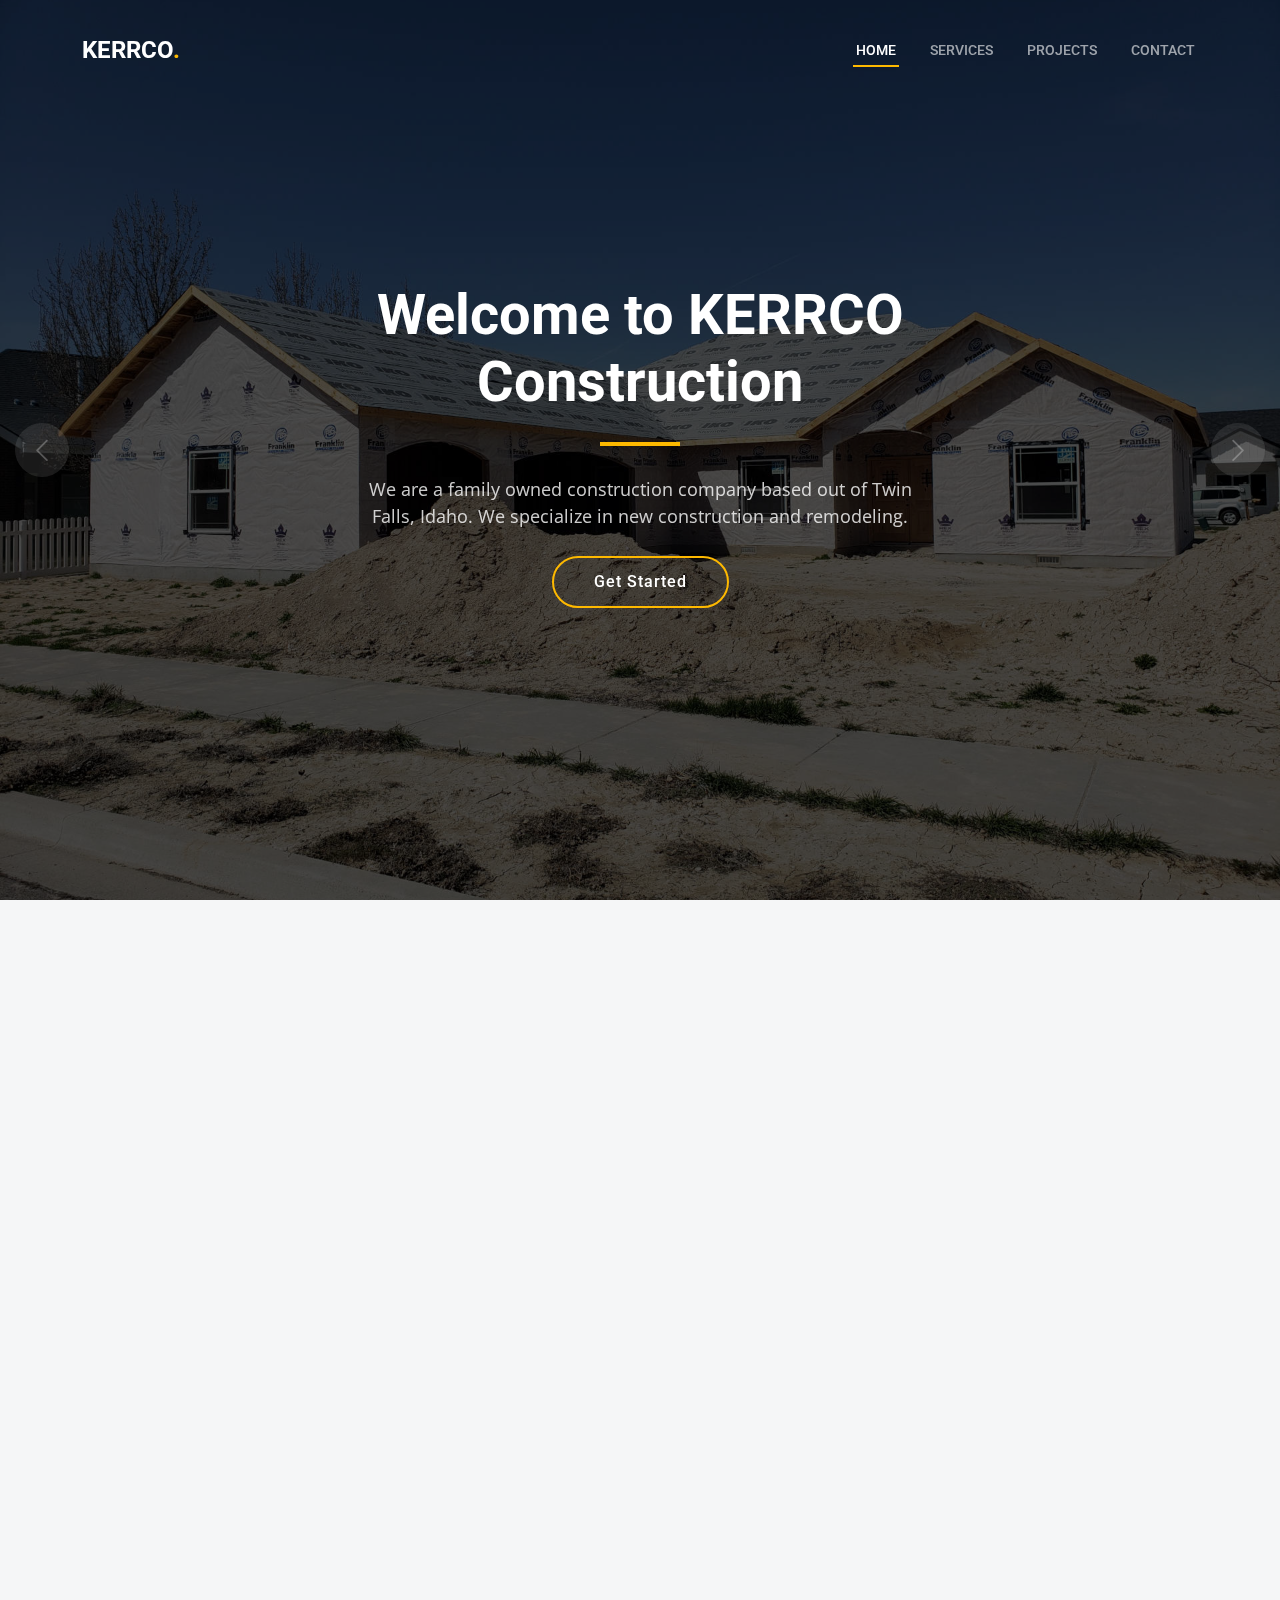
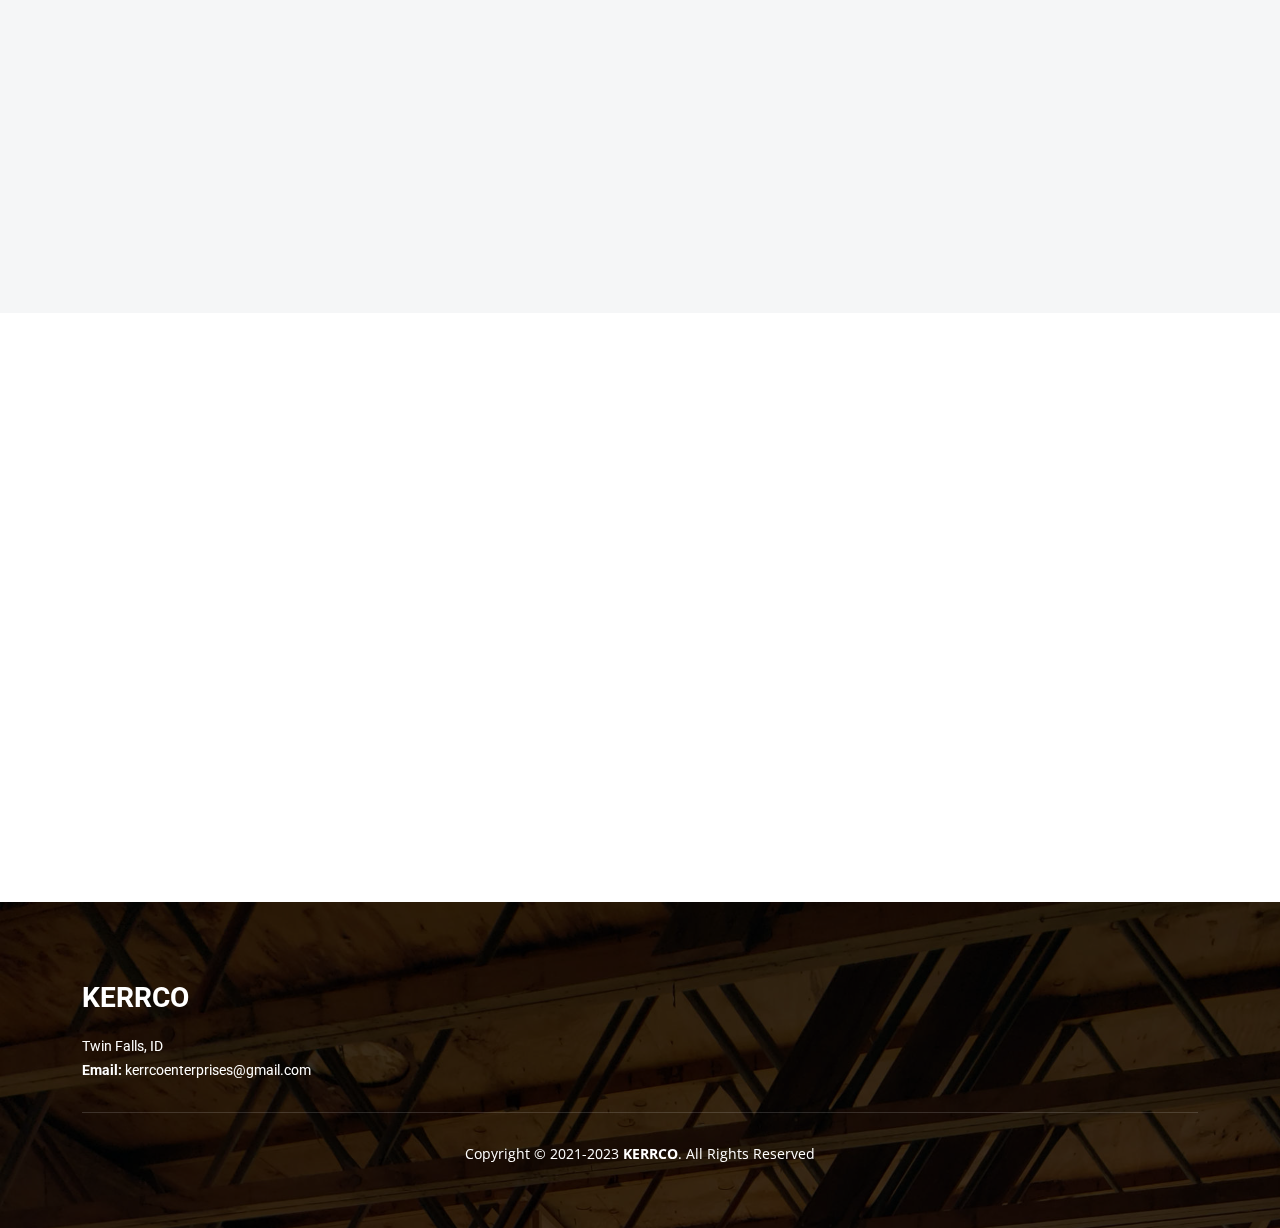
<file: web/index.html>
<!DOCTYPE html>
<html lang="en">

<head>
  <meta charset="utf-8">
  <meta content="width=device-width, initial-scale=1.0" name="viewport">

  <title>KERRCO Construction</title>
  <meta content="" name="description">
  <meta content="" name="keywords">


  <!-- Google Fonts -->
  <link rel="preconnect" href="https://fonts.googleapis.com">
  <link rel="preconnect" href="https://fonts.gstatic.com" crossorigin>
  <link href="https://fonts.googleapis.com/css2?family=Open+Sans:ital,wght@0,300;0,400;0,500;0,600;0,700;1,300;1,400;1,600;1,700&family=Roboto:ital,wght@0,300;0,400;0,500;0,600;0,700;1,300;1,400;1,500;1,600;1,700&family=Work+Sans:ital,wght@0,300;0,400;0,500;0,600;0,700;1,300;1,400;1,500;1,600;1,700&display=swap" rel="stylesheet">

  <!-- Vendor CSS Files -->
  <link href="assets/vendor/bootstrap/css/bootstrap.min.css" rel="stylesheet">
  <link href="assets/vendor/bootstrap-icons/bootstrap-icons.css" rel="stylesheet">
  <link href="assets/vendor/fontawesome-free/css/all.min.css" rel="stylesheet">
  <link href="assets/vendor/aos/aos.css" rel="stylesheet">
  <link href="assets/vendor/glightbox/css/glightbox.min.css" rel="stylesheet">
  <link href="assets/vendor/swiper/swiper-bundle.min.css" rel="stylesheet">

  <!-- Template Main CSS File -->
  <link href="assets/css/main.css" rel="stylesheet">

  <!-- =======================================================
  * Template Name: UpConstruction - v1.3.0
  * Template URL: https://bootstrapmade.com/upconstruction-bootstrap-construction-website-template/
  * Author: BootstrapMade.com
  * License: https://bootstrapmade.com/license/
  ======================================================== -->
</head>

<body>

  <!-- ======= Header ======= -->
  <header id="header" class="header d-flex align-items-center">
    <div class="container-fluid container-xl d-flex align-items-center justify-content-between">

      <a href="index.html" class="logo d-flex align-items-center">
        <!-- Uncomment the line below if you also wish to use an image logo -->
        <!-- <img src="assets/img/logo.png" alt=""> -->
        <h1>KERRCO<span>.</span></h1>
      </a>

      <i class="mobile-nav-toggle mobile-nav-show bi bi-list"></i>
      <i class="mobile-nav-toggle mobile-nav-hide d-none bi bi-x"></i>
      <nav id="navbar" class="navbar">
        <ul>
          <li><a href="index.html" class="active">Home</a></li>

          <li><a href="#services">Services</a></li>
          <li><a href="#projects">Projects</a></li>
          <li><a href="#footer">Contact</a></li>
        </ul>
      </nav><!-- .navbar -->

    </div>
  </header><!-- End Header -->

  <!-- ======= Hero Section ======= -->
  <section id="hero" class="hero">

    <div class="info d-flex align-items-center">
      <div class="container">
        <div class="row justify-content-center">
          <div class="col-lg-6 text-center">
            <h2 data-aos="fade-down">Welcome to <span>KERRCO Construction</span></h2>
            <p data-aos="fade-up">We are a family owned construction company based out of Twin Falls, Idaho. We specialize in new construction and remodeling. </p>
            <a data-aos="fade-up" data-aos-delay="200" href="#services" class="btn-get-started">Get Started</a>
          </div>
        </div>
      </div>
    </div>

    <div id="hero-carousel" class="carousel slide" data-bs-ride="carousel" data-bs-interval="5000">

      <div class="carousel-item active" style="background-image: url(assets/img/hero-carousel/hero-carousel-1.jpg)"></div>
      <div class="carousel-item" style="background-image: url(assets/img/hero-carousel/hero-carousel-2.jpg)"></div>
      <div class="carousel-item" style="background-image: url(assets/img/hero-carousel/hero-carousel-3.jpg)"></div>
      <div class="carousel-item" style="background-image: url(assets/img/hero-carousel/hero-carousel-4.jpg)"></div>
      <div class="carousel-item" style="background-image: url(assets/img/hero-carousel/hero-carousel-5.jpg)"></div>

      <a class="carousel-control-prev" href="#hero-carousel" role="button" data-bs-slide="prev">
        <span class="carousel-control-prev-icon bi bi-chevron-left" aria-hidden="true"></span>
      </a>

      <a class="carousel-control-next" href="#hero-carousel" role="button" data-bs-slide="next">
        <span class="carousel-control-next-icon bi bi-chevron-right" aria-hidden="true"></span>
      </a>

    </div>

  </section><!-- End Hero Section -->




  <main id="main">

  <section id="services" class="services section-bg">
    <div class="container" data-aos="fade-up">

      <div class="section-header">
        <h2>Services</h2>
        <p>We offer both new construction and remodeling services. Residential and commercial. We are licensed in the state of Idaho and fully insured. </p>
      </div>

      <div class="row gy-4">

        <div class="col-lg-4 col-md-6" data-aos="fade-up" data-aos-delay="100">
          <div class="service-item  position-relative">
            <div class="icon">
              <i class="fa-solid fa-hammer"></i>
            </div>
            <h3>Framing</h3>
            <p>We build everything from complete custom homes to residential and commercial remodels. We make your dream come to life from the foundation up.</p>

          </div>
        </div><!-- End Service Item -->

        <div class="col-lg-4 col-md-6" data-aos="fade-up" data-aos-delay="200">
          <div class="service-item position-relative">
            <div class="icon">
              <i class="fa-solid fa-compass-drafting"></i>
            </div>
            <h3>Finish Carpentry</h3>
            <p>Well executed interior carpentry is key to achieving that finished look and feel. Whether your project is new construction or a remodel we can help you achieve that exquisite look you are seeking.</p>

          </div>
        </div><!-- End Service Item -->

        <div class="col-lg-4 col-md-6" data-aos="fade-up" data-aos-delay="600">
          <div class="service-item position-relative">
            <div class="icon">
              <i class="fa-solid fa-helmet-safety"></i>
            </div>
            <h3>General Contracting</h3>
            <p>We work with a variety of sub-contractors from around the magic valley.</p>

          </div>
        </div><!-- End Service Item -->

        <div class="col-lg-4 col-md-6" data-aos="fade-up" data-aos-delay="600">
          <div class="service-item position-relative">
            <div class="icon">
              <i class="fa-solid fa-arrow-up-from-ground-water"></i>
            </div>
            <h3>Demolition</h3>
            <p>We are ready to handle your demolition needs with precision.</p>

          </div>
        </div><!-- End Service Item -->



        <div class="col-lg-4 col-md-6" data-aos="fade-up" data-aos-delay="600">
          <div class="service-item position-relative">
            <div class="icon">
              <i class="fa-solid fa-toolbox"></i>
            </div>
            <h3>Remodeling</h3>
            <p>Full service remodels and additions.</p>

          </div>
        </div><!-- End Service Item -->

        <div class="col-lg-4 col-md-6" data-aos="fade-up" data-aos-delay="300">
          <div class="service-item position-relative">
            <div class="icon">
              <i class="fa-solid fa-trowel-bricks"></i>
            </div>
            <h3>Drywall</h3>
            <p>Drywall hanging and finishing, as well as repair.
            </p>

          </div>
        </div><!-- End Service Item -->

      </div>

    </div>
  </section><!-- End Services Section -->

  <!-- ======= Our Projects Section ======= -->
  <section id="projects" class="projects">
    <div class="container" data-aos="fade-up">

      <div class="section-header">
        <h2>Our Projects</h2>
        
      </div>

      <div class="portfolio-isotope" data-portfolio-filter="*" data-portfolio-layout="masonry" data-portfolio-sort="original-order">

        <ul class="portfolio-flters" data-aos="fade-up" data-aos-delay="100">
          <li data-filter="*" class="filter-active">All</li>
          <li data-filter=".filter-remodeling">Remodeling</li>
          <li data-filter=".filter-construction">Construction</li>
          <li data-filter=".filter-repairs">Repairs</li>
        </ul><!-- End Projects Filters -->

        <div class="row gy-4 portfolio-container" data-aos="fade-up" data-aos-delay="200">

          <div class="col-lg-4 col-md-6 portfolio-item filter-construction">
            <div class="portfolio-content h-100">
              <img src="assets/img/projects/north-temple-1.jpg" class="img-fluid" alt="">
              <div class="portfolio-info">
                <h4>2153 N. Temple Dr</h4>
                <p>3600sf Custom Home</p>
                <a href="assets/img/projects/north-temple-1.jpg" title="North Temple" data-gallery="portfolio-gallery-construction" class="glightbox preview-link"><i class="bi bi-zoom-in"></i></a>
                <a href="north-temple-framing-project-details.html" title="More Details" class="details-link"><i class="bi bi-link-45deg"></i></a>
              </div>
            </div>
          </div><!-- End Projects Item -->

          <div class="col-lg-4 col-md-6 portfolio-item filter-remodeling">
            <div class="portfolio-content h-100">
              <img src="assets/img/projects/urgent-care-1.jpg" class="img-fluid" alt="">
              <div class="portfolio-info">
                <h4>Urgent Care Blue Lakes Ave</h4>
                <p>Conversion of Tomatoes Restaurant into Urgent Care</p>
                <a href="assets/img/projects/urgent-care-1.jpg" title="Urgent Care Remodel" data-gallery="portfolio-gallery-remodeling" class="glightbox preview-link"><i class="bi bi-zoom-in"></i></a>
                <a href="urgent-care-project-details.html" title="More Details" class="details-link"><i class="bi bi-link-45deg"></i></a>
              </div>
            </div>
          </div><!-- End Projects Item -->

          <div class="col-lg-4 col-md-6 portfolio-item filter-construction">
            <div class="portfolio-content h-100">
              <img src="assets/img/projects/filer-1.jpg" class="img-fluid" alt="">
              <div class="portfolio-info">
                <h4>804 Adell Filer Idaho</h4>
                <p>2200 SF Home</p>
                <a href="assets/img/projects/filer-1.jpg" title="Adell Ave" data-gallery="portfolio-gallery-construction" class="glightbox preview-link"><i class="bi bi-zoom-in"></i></a>
                <a href="adell-project-details.html" title="More Details" class="details-link"><i class="bi bi-link-45deg"></i></a>
              </div>
            </div>
          </div><!-- End Projects Item -->





        </div><!-- End Projects Container -->

      </div>

    </div>
  </section><!-- End Our Projects Section -->


</main><!-- End #main -->

  <!-- ======= Footer ======= -->
  <footer id="footer" class="footer">

    <div class="footer-content position-relative">
      <div class="container">
        <div class="row">

          <div class="col-lg-4 col-md-6">
            <div class="footer-info">
              <h3>KERRCO</h3>
              <p>
                Twin Falls, ID<br>
                <strong>Email:</strong> kerrcoenterprises@gmail.com<br>
              </p>

            </div>
          </div><!-- End footer info column-->


        </div>
      </div>
    </div>

    <div class="footer-legal text-center position-relative">
      <div class="container">
        <div class="copyright">
         Copyright &copy; 2021-2023 <strong><span>KERRCO</span></strong>. All Rights Reserved
        </div>
        <div class="credits">

        </div>
      </div>
    </div>

  </footer>
  <!-- End Footer -->


  <a href="#" class="scroll-top d-flex align-items-center justify-content-center"><i class="bi bi-arrow-up-short"></i></a>

  <div id="preloader"></div>

  <!-- Vendor JS Files -->
  <script src="assets/vendor/bootstrap/js/bootstrap.bundle.min.js"></script>
  <script src="assets/vendor/aos/aos.js"></script>
  <script src="assets/vendor/glightbox/js/glightbox.min.js"></script>
  <script src="assets/vendor/isotope-layout/isotope.pkgd.min.js"></script>
  <script src="assets/vendor/swiper/swiper-bundle.min.js"></script>
  <script src="assets/vendor/purecounter/purecounter_vanilla.js"></script>
  <script src="assets/vendor/php-email-form/validate.js"></script>

  <!-- Template Main JS File -->
  <script src="assets/js/main.js"></script>

</body>

</html>
</file>
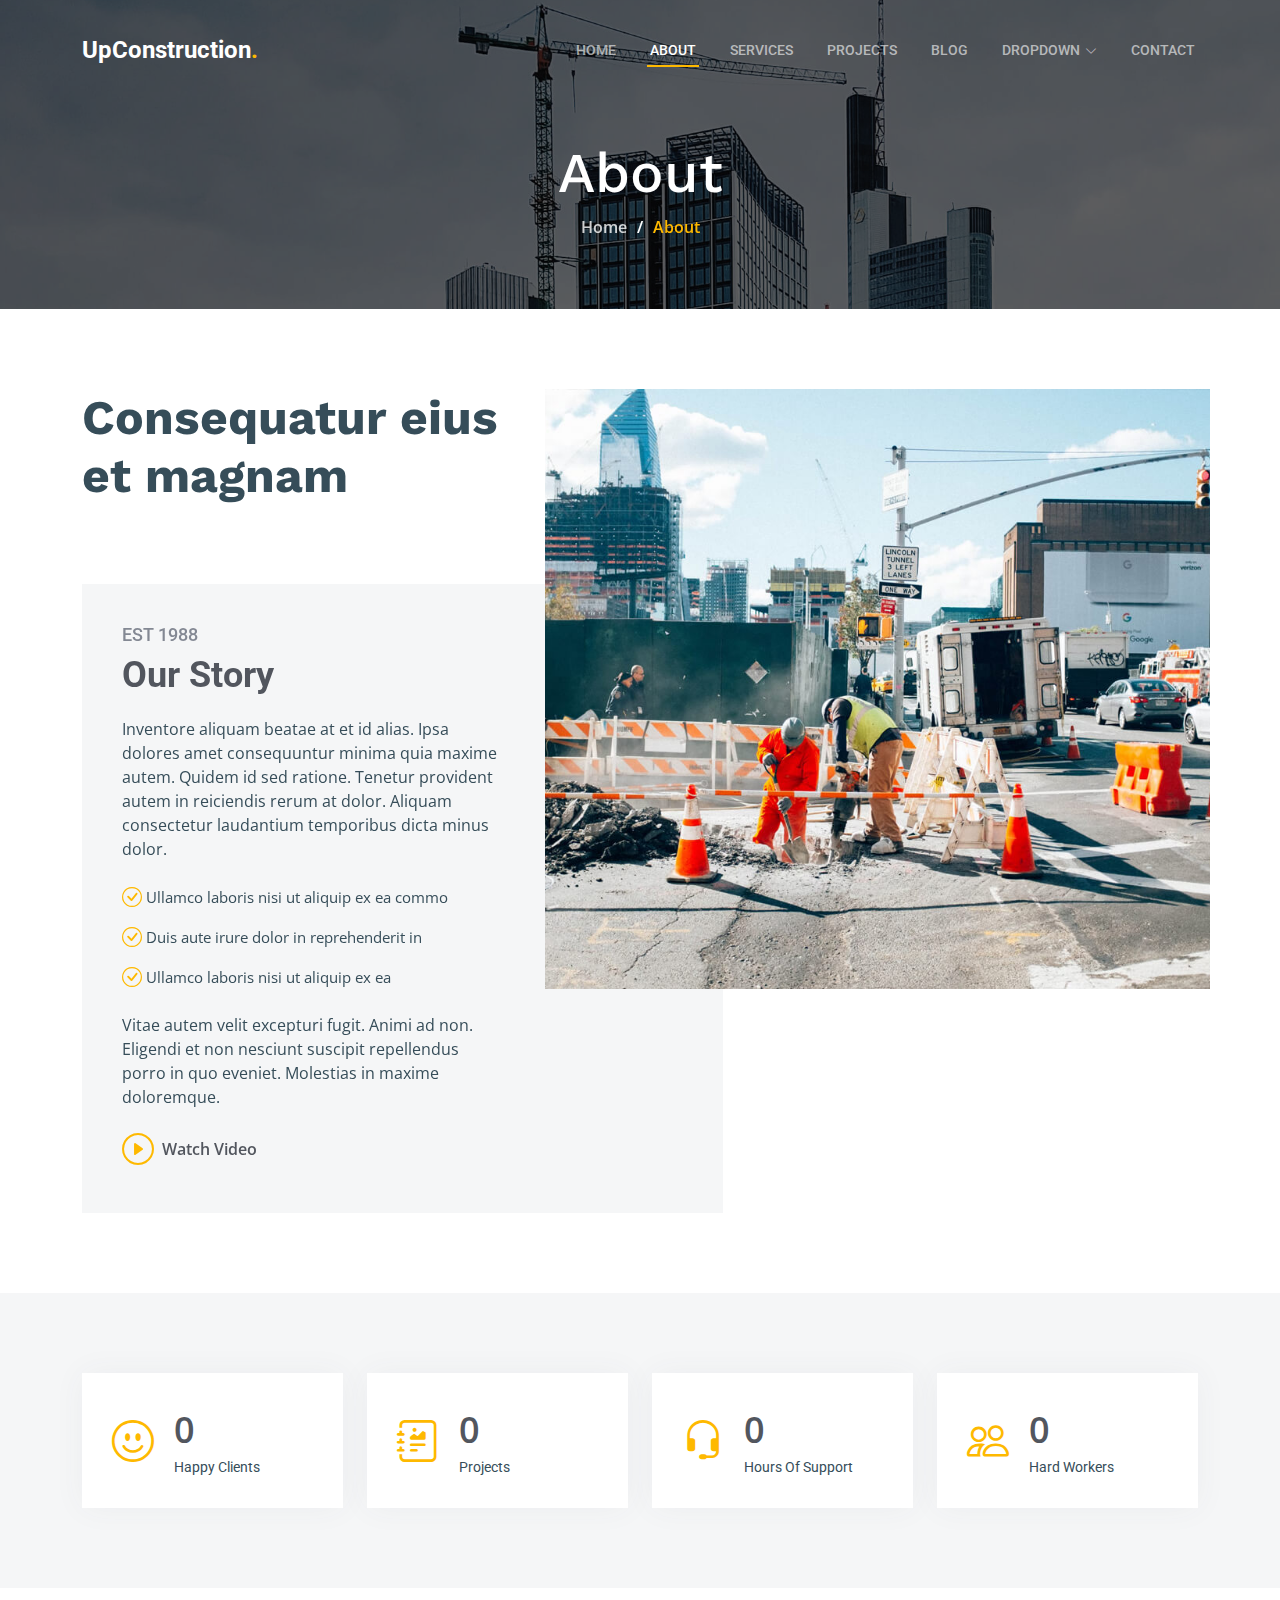
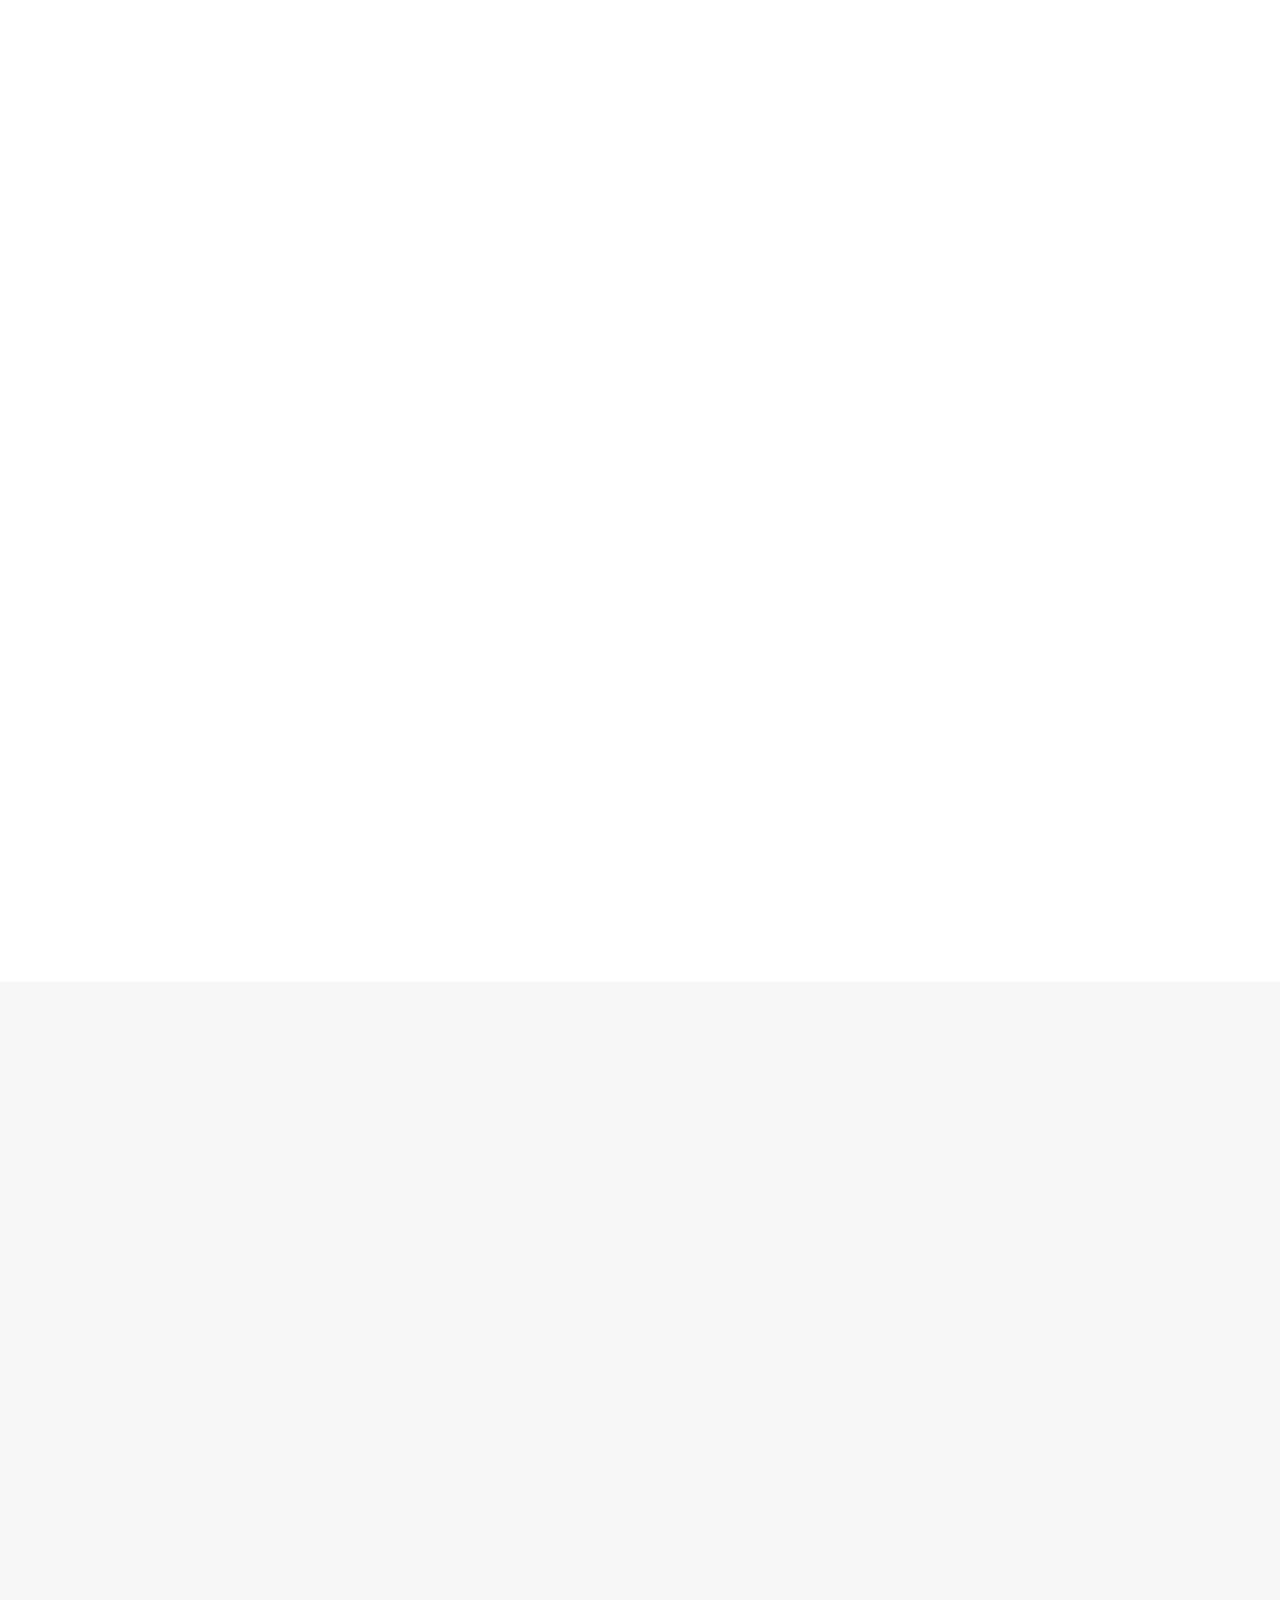
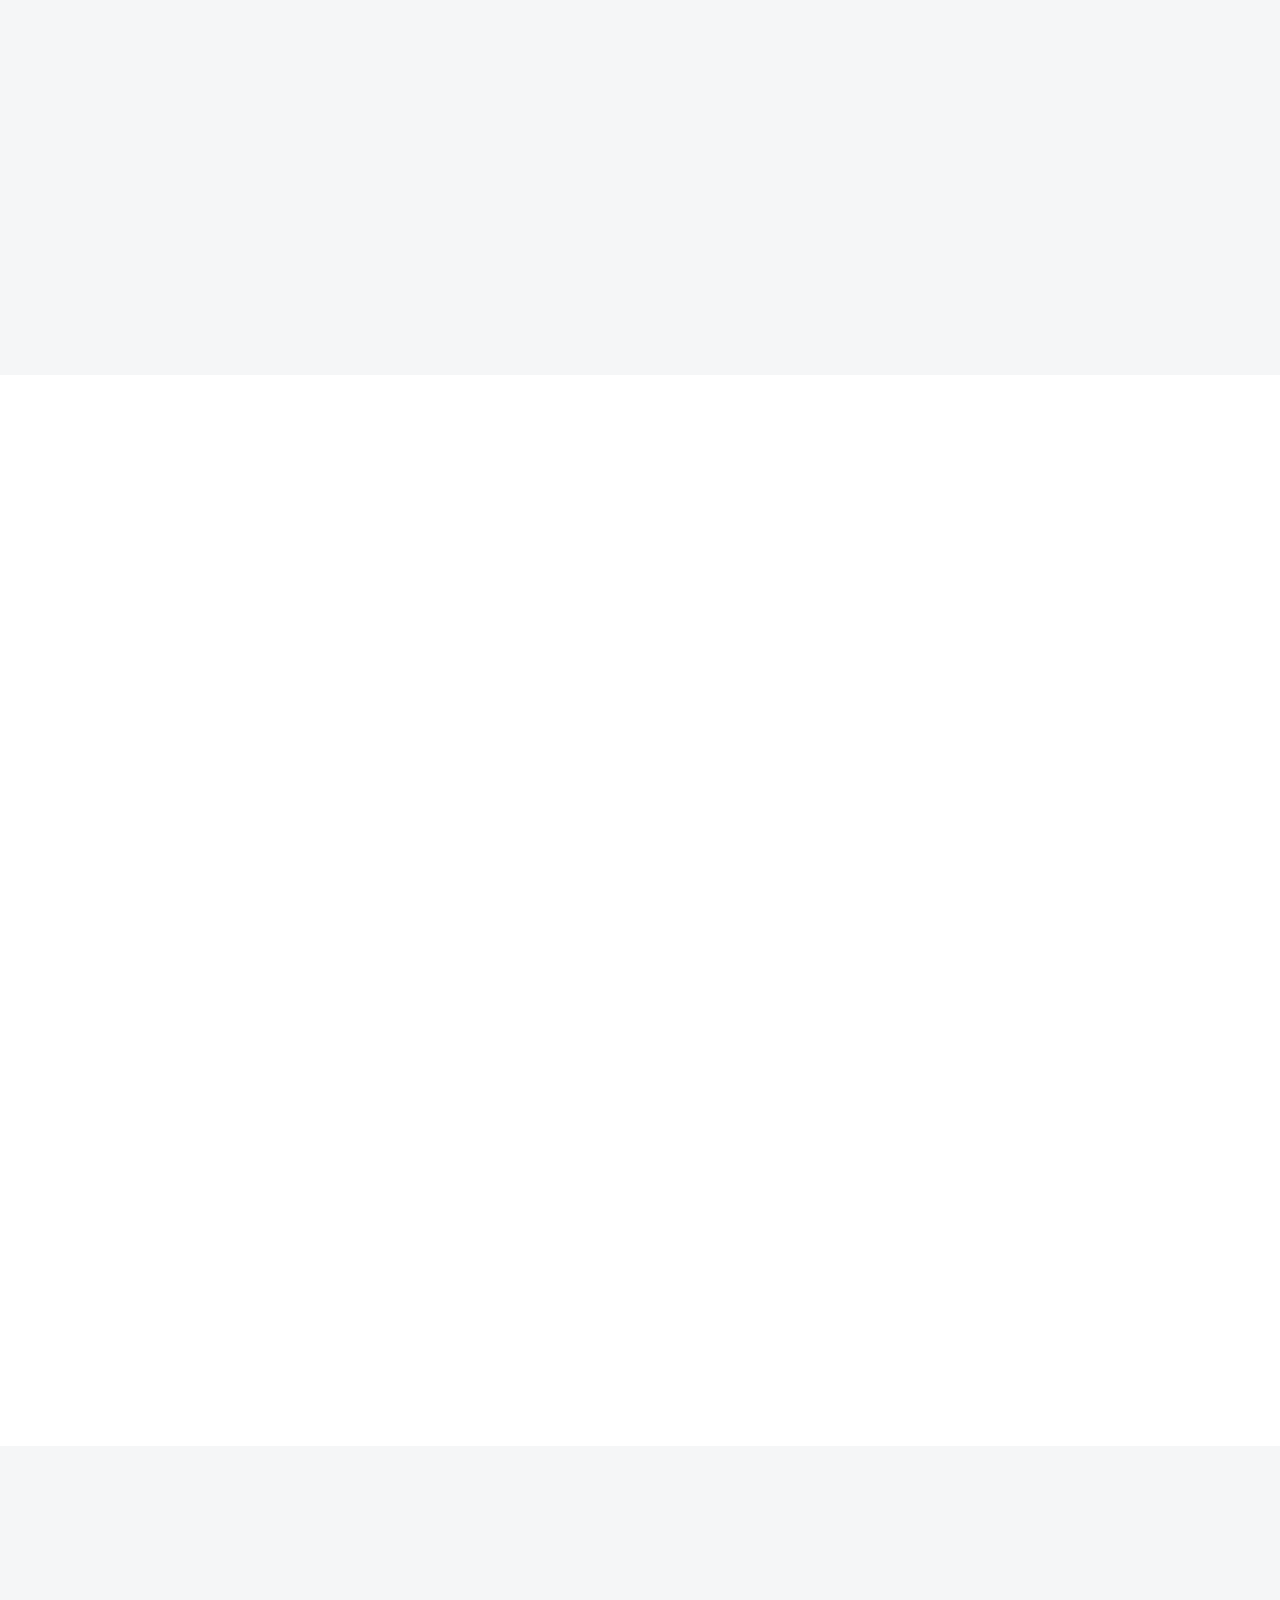
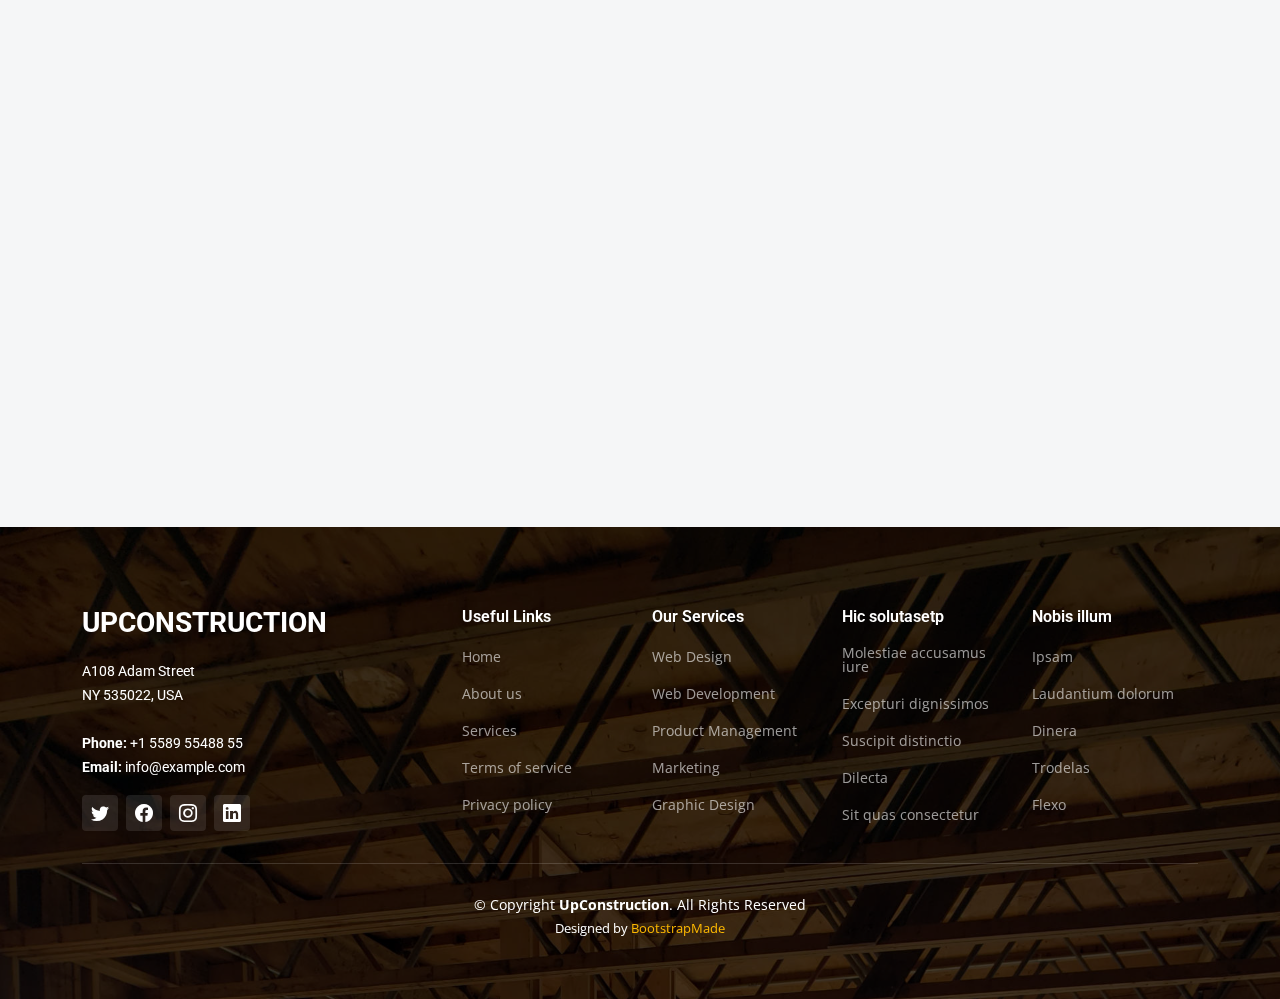
<file: web/about.html>
<!DOCTYPE html>
<html lang="en">

<head>
  <meta charset="utf-8">
  <meta content="width=device-width, initial-scale=1.0" name="viewport">

  <title>UpConstruction Bootstrap Template - About</title>
  <meta content="" name="description">
  <meta content="" name="keywords">

  <!-- Favicons -->
  <link href="assets/img/favicon.png" rel="icon">
  <link href="assets/img/apple-touch-icon.png" rel="apple-touch-icon">

  <!-- Google Fonts -->
  <link rel="preconnect" href="https://fonts.googleapis.com">
  <link rel="preconnect" href="https://fonts.gstatic.com" crossorigin>
  <link href="https://fonts.googleapis.com/css2?family=Open+Sans:ital,wght@0,300;0,400;0,500;0,600;0,700;1,300;1,400;1,600;1,700&family=Roboto:ital,wght@0,300;0,400;0,500;0,600;0,700;1,300;1,400;1,500;1,600;1,700&family=Work+Sans:ital,wght@0,300;0,400;0,500;0,600;0,700;1,300;1,400;1,500;1,600;1,700&display=swap" rel="stylesheet">

  <!-- Vendor CSS Files -->
  <link href="assets/vendor/bootstrap/css/bootstrap.min.css" rel="stylesheet">
  <link href="assets/vendor/bootstrap-icons/bootstrap-icons.css" rel="stylesheet">
  <link href="assets/vendor/fontawesome-free/css/all.min.css" rel="stylesheet">
  <link href="assets/vendor/aos/aos.css" rel="stylesheet">
  <link href="assets/vendor/glightbox/css/glightbox.min.css" rel="stylesheet">
  <link href="assets/vendor/swiper/swiper-bundle.min.css" rel="stylesheet">

  <!-- Template Main CSS File -->
  <link href="assets/css/main.css" rel="stylesheet">

  <!-- =======================================================
  * Template Name: UpConstruction - v1.3.0
  * Template URL: https://bootstrapmade.com/upconstruction-bootstrap-construction-website-template/
  * Author: BootstrapMade.com
  * License: https://bootstrapmade.com/license/
  ======================================================== -->
</head>

<body>

  <!-- ======= Header ======= -->
  <header id="header" class="header d-flex align-items-center">
    <div class="container-fluid container-xl d-flex align-items-center justify-content-between">

      <a href="index.html" class="logo d-flex align-items-center">
        <!-- Uncomment the line below if you also wish to use an image logo -->
        <!-- <img src="assets/img/logo.png" alt=""> -->
        <h1>UpConstruction<span>.</span></h1>
      </a>

      <i class="mobile-nav-toggle mobile-nav-show bi bi-list"></i>
      <i class="mobile-nav-toggle mobile-nav-hide d-none bi bi-x"></i>
      <nav id="navbar" class="navbar">
        <ul>
          <li><a href="index.html">Home</a></li>
          <li><a href="about.html" class="active">About</a></li>
          <li><a href="services.html">Services</a></li>
          <li><a href="projects.html">Projects</a></li>
          <li><a href="blog.html">Blog</a></li>
          <li class="dropdown"><a href="#"><span>Dropdown</span> <i class="bi bi-chevron-down dropdown-indicator"></i></a>
            <ul>
              <li><a href="#">Dropdown 1</a></li>
              <li class="dropdown"><a href="#"><span>Deep Dropdown</span> <i class="bi bi-chevron-down dropdown-indicator"></i></a>
                <ul>
                  <li><a href="#">Deep Dropdown 1</a></li>
                  <li><a href="#">Deep Dropdown 2</a></li>
                  <li><a href="#">Deep Dropdown 3</a></li>
                  <li><a href="#">Deep Dropdown 4</a></li>
                  <li><a href="#">Deep Dropdown 5</a></li>
                </ul>
              </li>
              <li><a href="#">Dropdown 2</a></li>
              <li><a href="#">Dropdown 3</a></li>
              <li><a href="#">Dropdown 4</a></li>
            </ul>
          </li>
          <li><a href="contact.html">Contact</a></li>
        </ul>
      </nav><!-- .navbar -->

    </div>
  </header><!-- End Header -->

  <main id="main">

    <!-- ======= Breadcrumbs ======= -->
    <div class="breadcrumbs d-flex align-items-center" style="background-image: url('assets/img/breadcrumbs-bg.jpg');">
      <div class="container position-relative d-flex flex-column align-items-center" data-aos="fade">

        <h2>About</h2>
        <ol>
          <li><a href="index.html">Home</a></li>
          <li>About</li>
        </ol>

      </div>
    </div><!-- End Breadcrumbs -->

    <!-- ======= About Section ======= -->
    <section id="about" class="about">
      <div class="container" data-aos="fade-up">

        <div class="row position-relative">

          <div class="col-lg-7 about-img" style="background-image: url(assets/img/about.jpg);"></div>

          <div class="col-lg-7">
            <h2>Consequatur eius et magnam</h2>
            <div class="our-story">
              <h4>Est 1988</h4>
              <h3>Our Story</h3>
              <p>Inventore aliquam beatae at et id alias. Ipsa dolores amet consequuntur minima quia maxime autem. Quidem id sed ratione. Tenetur provident autem in reiciendis rerum at dolor. Aliquam consectetur laudantium temporibus dicta minus dolor.</p>
              <ul>
                <li><i class="bi bi-check-circle"></i> <span>Ullamco laboris nisi ut aliquip ex ea commo</span></li>
                <li><i class="bi bi-check-circle"></i> <span>Duis aute irure dolor in reprehenderit in</span></li>
                <li><i class="bi bi-check-circle"></i> <span>Ullamco laboris nisi ut aliquip ex ea</span></li>
              </ul>
              <p>Vitae autem velit excepturi fugit. Animi ad non. Eligendi et non nesciunt suscipit repellendus porro in quo eveniet. Molestias in maxime doloremque.</p>

              <div class="watch-video d-flex align-items-center position-relative">
                <i class="bi bi-play-circle"></i>
                <a href="https://www.youtube.com/watch?v=LXb3EKWsInQ" class="glightbox stretched-link">Watch Video</a>
              </div>
            </div>
          </div>

        </div>

      </div>
    </section>
    <!-- End About Section -->

    <!-- ======= Stats Counter Section ======= -->
    <section id="stats-counter" class="stats-counter section-bg">
      <div class="container">

        <div class="row gy-4">

          <div class="col-lg-3 col-md-6">
            <div class="stats-item d-flex align-items-center w-100 h-100">
              <i class="bi bi-emoji-smile color-blue flex-shrink-0"></i>
              <div>
                <span data-purecounter-start="0" data-purecounter-end="232" data-purecounter-duration="1" class="purecounter"></span>
                <p>Happy Clients</p>
              </div>
            </div>
          </div><!-- End Stats Item -->

          <div class="col-lg-3 col-md-6">
            <div class="stats-item d-flex align-items-center w-100 h-100">
              <i class="bi bi-journal-richtext color-orange flex-shrink-0"></i>
              <div>
                <span data-purecounter-start="0" data-purecounter-end="521" data-purecounter-duration="1" class="purecounter"></span>
                <p>Projects</p>
              </div>
            </div>
          </div><!-- End Stats Item -->

          <div class="col-lg-3 col-md-6">
            <div class="stats-item d-flex align-items-center w-100 h-100">
              <i class="bi bi-headset color-green flex-shrink-0"></i>
              <div>
                <span data-purecounter-start="0" data-purecounter-end="1463" data-purecounter-duration="1" class="purecounter"></span>
                <p>Hours Of Support</p>
              </div>
            </div>
          </div><!-- End Stats Item -->

          <div class="col-lg-3 col-md-6">
            <div class="stats-item d-flex align-items-center w-100 h-100">
              <i class="bi bi-people color-pink flex-shrink-0"></i>
              <div>
                <span data-purecounter-start="0" data-purecounter-end="15" data-purecounter-duration="1" class="purecounter"></span>
                <p>Hard Workers</p>
              </div>
            </div>
          </div><!-- End Stats Item -->

        </div>

      </div>
    </section><!-- End Stats Counter Section -->

    <!-- ======= Alt Services Section ======= -->
    <section id="alt-services" class="alt-services">
      <div class="container" data-aos="fade-up">

        <div class="row justify-content-around gy-4">
          <div class="col-lg-6 img-bg" style="background-image: url(assets/img/alt-services.jpg);" data-aos="zoom-in" data-aos-delay="100"></div>

          <div class="col-lg-5 d-flex flex-column justify-content-center">
            <h3>Enim quis est voluptatibus aliquid consequatur fugiat</h3>
            <p>Esse voluptas cumque vel exercitationem. Reiciendis est hic accusamus. Non ipsam et sed minima temporibus laudantium. Soluta voluptate sed facere corporis dolores excepturi</p>

            <div class="icon-box d-flex position-relative" data-aos="fade-up" data-aos-delay="100">
              <i class="bi bi-easel flex-shrink-0"></i>
              <div>
                <h4><a href="" class="stretched-link">Lorem Ipsum</a></h4>
                <p>Voluptatum deleniti atque corrupti quos dolores et quas molestias excepturi sint occaecati cupiditate non provident</p>
              </div>
            </div><!-- End Icon Box -->

            <div class="icon-box d-flex position-relative" data-aos="fade-up" data-aos-delay="200">
              <i class="bi bi-patch-check flex-shrink-0"></i>
              <div>
                <h4><a href="" class="stretched-link">Nemo Enim</a></h4>
                <p>At vero eos et accusamus et iusto odio dignissimos ducimus qui blanditiis praesentium voluptatum deleniti atque</p>
              </div>
            </div><!-- End Icon Box -->

            <div class="icon-box d-flex position-relative" data-aos="fade-up" data-aos-delay="300">
              <i class="bi bi-brightness-high flex-shrink-0"></i>
              <div>
                <h4><a href="" class="stretched-link">Dine Pad</a></h4>
                <p>Explicabo est voluptatum asperiores consequatur magnam. Et veritatis odit. Sunt aut deserunt minus aut eligendi omnis</p>
              </div>
            </div><!-- End Icon Box -->

            <div class="icon-box d-flex position-relative" data-aos="fade-up" data-aos-delay="400">
              <i class="bi bi-brightness-high flex-shrink-0"></i>
              <div>
                <h4><a href="" class="stretched-link">Tride clov</a></h4>
                <p>Est voluptatem labore deleniti quis a delectus et. Saepe dolorem libero sit non aspernatur odit amet. Et eligendi</p>
              </div>
            </div><!-- End Icon Box -->

          </div>
        </div>

      </div>
    </section><!-- End Alt Services Section -->

    <!-- ======= Alt Services Section 2 ======= -->
    <section id="alt-services-2" class="alt-services section-bg">
      <div class="container" data-aos="fade-up">

        <div class="row justify-content-around gy-4">
          <div class="col-lg-5 d-flex flex-column justify-content-center">
            <h3>Non quasi officia eum nobis et rerum epudiandae rem voluptatem</h3>
            <p>Maxime quia dolorum alias perspiciatis. Earum voluptatem sint at non. Ducimus maxime minima iste magni sit praesentium assumenda minus. Amet rerum saepe tempora vero.</p>

            <div class="icon-box d-flex position-relative" data-aos="fade-up" data-aos-delay="100">
              <i class="bi bi-easel flex-shrink-0"></i>
              <div>
                <h4><a href="" class="stretched-link">Lorem Ipsum</a></h4>
                <p>Voluptatum deleniti atque corrupti quos dolores et quas molestias excepturi sint occaecati cupiditate non provident</p>
              </div>
            </div><!-- End Icon Box -->

            <div class="icon-box d-flex position-relative" data-aos="fade-up" data-aos-delay="200">
              <i class="bi bi-patch-check flex-shrink-0"></i>
              <div>
                <h4><a href="" class="stretched-link">Nemo Enim</a></h4>
                <p>At vero eos et accusamus et iusto odio dignissimos ducimus qui blanditiis praesentium voluptatum deleniti atque</p>
              </div>
            </div><!-- End Icon Box -->

            <div class="icon-box d-flex position-relative" data-aos="fade-up" data-aos-delay="300">
              <i class="bi bi-brightness-high flex-shrink-0"></i>
              <div>
                <h4><a href="" class="stretched-link">Dine Pad</a></h4>
                <p>Explicabo est voluptatum asperiores consequatur magnam. Et veritatis odit. Sunt aut deserunt minus aut eligendi omnis</p>
              </div>
            </div><!-- End Icon Box -->

            <div class="icon-box d-flex position-relative" data-aos="fade-up" data-aos-delay="400">
              <i class="bi bi-brightness-high flex-shrink-0"></i>
              <div>
                <h4><a href="" class="stretched-link">Tride clov</a></h4>
                <p>Est voluptatem labore deleniti quis a delectus et. Saepe dolorem libero sit non aspernatur odit amet. Et eligendi</p>
              </div>
            </div><!-- End Icon Box -->
          </div>

          <div class="col-lg-6 img-bg" style="background-image: url(assets/img/alt-services-2.jpg);" data-aos="zoom-in" data-aos-delay="100"></div>
        </div>

      </div>
    </section><!-- End Alt Services Section 2 -->

    <!-- ======= Our Team Section ======= -->
    <section id="team" class="team">
      <div class="container" data-aos="fade-up">

        <div class="section-header">
          <h2>Our Team</h2>
          <p>Aperiam dolorum et et wuia molestias qui eveniet numquam nihil porro incidunt dolores placeat sunt id nobis omnis tiledo stran delop</p>
        </div>

        <div class="row gy-5">

          <div class="col-lg-4 col-md-6 member" data-aos="fade-up" data-aos-delay="100">
            <div class="member-img">
              <img src="assets/img/team/team-1.jpg" class="img-fluid" alt="">
              <div class="social">
                <a href="#"><i class="bi bi-twitter"></i></a>
                <a href="#"><i class="bi bi-facebook"></i></a>
                <a href="#"><i class="bi bi-instagram"></i></a>
                <a href="#"><i class="bi bi-linkedin"></i></a>
              </div>
            </div>
            <div class="member-info text-center">
              <h4>Walter White</h4>
              <span>Chief Executive Officer</span>
              <p>Aliquam iure quaerat voluptatem praesentium possimus unde laudantium vel dolorum distinctio dire flow</p>
            </div>
          </div><!-- End Team Member -->

          <div class="col-lg-4 col-md-6 member" data-aos="fade-up" data-aos-delay="200">
            <div class="member-img">
              <img src="assets/img/team/team-2.jpg" class="img-fluid" alt="">
              <div class="social">
                <a href="#"><i class="bi bi-twitter"></i></a>
                <a href="#"><i class="bi bi-facebook"></i></a>
                <a href="#"><i class="bi bi-instagram"></i></a>
                <a href="#"><i class="bi bi-linkedin"></i></a>
              </div>
            </div>
            <div class="member-info text-center">
              <h4>Sarah Jhonson</h4>
              <span>Product Manager</span>
              <p>Labore ipsam sit consequatur exercitationem rerum laboriosam laudantium aut quod dolores exercitationem ut</p>
            </div>
          </div><!-- End Team Member -->

          <div class="col-lg-4 col-md-6 member" data-aos="fade-up" data-aos-delay="300">
            <div class="member-img">
              <img src="assets/img/team/team-3.jpg" class="img-fluid" alt="">
              <div class="social">
                <a href="#"><i class="bi bi-twitter"></i></a>
                <a href="#"><i class="bi bi-facebook"></i></a>
                <a href="#"><i class="bi bi-instagram"></i></a>
                <a href="#"><i class="bi bi-linkedin"></i></a>
              </div>
            </div>
            <div class="member-info text-center">
              <h4>William Anderson</h4>
              <span>CTO</span>
              <p>Illum minima ea autem doloremque ipsum quidem quas aspernatur modi ut praesentium vel tque sed facilis at qui</p>
            </div>
          </div><!-- End Team Member -->

          <div class="col-lg-4 col-md-6 member" data-aos="fade-up" data-aos-delay="400">
            <div class="member-img">
              <img src="assets/img/team/team-4.jpg" class="img-fluid" alt="">
              <div class="social">
                <a href="#"><i class="bi bi-twitter"></i></a>
                <a href="#"><i class="bi bi-facebook"></i></a>
                <a href="#"><i class="bi bi-instagram"></i></a>
                <a href="#"><i class="bi bi-linkedin"></i></a>
              </div>
            </div>
            <div class="member-info text-center">
              <h4>Amanda Jepson</h4>
              <span>Accountant</span>
              <p>Magni voluptatem accusamus assumenda cum nisi aut qui dolorem voluptate sed et veniam quasi quam consectetur</p>
            </div>
          </div><!-- End Team Member -->

          <div class="col-lg-4 col-md-6 member" data-aos="fade-up" data-aos-delay="500">
            <div class="member-img">
              <img src="assets/img/team/team-5.jpg" class="img-fluid" alt="">
              <div class="social">
                <a href="#"><i class="bi bi-twitter"></i></a>
                <a href="#"><i class="bi bi-facebook"></i></a>
                <a href="#"><i class="bi bi-instagram"></i></a>
                <a href="#"><i class="bi bi-linkedin"></i></a>
              </div>
            </div>
            <div class="member-info text-center">
              <h4>Brian Doe</h4>
              <span>Marketing</span>
              <p>Qui consequuntur quos accusamus magnam quo est molestiae eius laboriosam sunt doloribus quia impedit laborum velit</p>
            </div>
          </div><!-- End Team Member -->

          <div class="col-lg-4 col-md-6 member" data-aos="fade-up" data-aos-delay="600">
            <div class="member-img">
              <img src="assets/img/team/team-6.jpg" class="img-fluid" alt="">
              <div class="social">
                <a href="#"><i class="bi bi-twitter"></i></a>
                <a href="#"><i class="bi bi-facebook"></i></a>
                <a href="#"><i class="bi bi-instagram"></i></a>
                <a href="#"><i class="bi bi-linkedin"></i></a>
              </div>
            </div>
            <div class="member-info text-center">
              <h4>Josepha Palas</h4>
              <span>Operation</span>
              <p>Sint sint eveniet explicabo amet consequatur nesciunt error enim rerum earum et omnis fugit eligendi cupiditate vel</p>
            </div>
          </div><!-- End Team Member -->

        </div>

      </div>
    </section><!-- End Our Team Section -->

    <!-- ======= Testimonials Section ======= -->
    <section id="testimonials" class="testimonials section-bg">
      <div class="container" data-aos="fade-up">

        <div class="section-header">
          <h2>Testimonials</h2>
          <p>Quam sed id excepturi ccusantium dolorem ut quis dolores nisi llum nostrum enim velit qui ut et autem uia reprehenderit sunt deleniti</p>
        </div>

        <div class="slides-2 swiper">
          <div class="swiper-wrapper">

            <div class="swiper-slide">
              <div class="testimonial-wrap">
                <div class="testimonial-item">
                  <img src="assets/img/testimonials/testimonials-1.jpg" class="testimonial-img" alt="">
                  <h3>Saul Goodman</h3>
                  <h4>Ceo &amp; Founder</h4>
                  <div class="stars">
                    <i class="bi bi-star-fill"></i><i class="bi bi-star-fill"></i><i class="bi bi-star-fill"></i><i class="bi bi-star-fill"></i><i class="bi bi-star-fill"></i>
                  </div>
                  <p>
                    <i class="bi bi-quote quote-icon-left"></i>
                    Proin iaculis purus consequat sem cure digni ssim donec porttitora entum suscipit rhoncus. Accusantium quam, ultricies eget id, aliquam eget nibh et. Maecen aliquam, risus at semper.
                    <i class="bi bi-quote quote-icon-right"></i>
                  </p>
                </div>
              </div>
            </div><!-- End testimonial item -->

            <div class="swiper-slide">
              <div class="testimonial-wrap">
                <div class="testimonial-item">
                  <img src="assets/img/testimonials/testimonials-2.jpg" class="testimonial-img" alt="">
                  <h3>Sara Wilsson</h3>
                  <h4>Designer</h4>
                  <div class="stars">
                    <i class="bi bi-star-fill"></i><i class="bi bi-star-fill"></i><i class="bi bi-star-fill"></i><i class="bi bi-star-fill"></i><i class="bi bi-star-fill"></i>
                  </div>
                  <p>
                    <i class="bi bi-quote quote-icon-left"></i>
                    Export tempor illum tamen malis malis eram quae irure esse labore quem cillum quid cillum eram malis quorum velit fore eram velit sunt aliqua noster fugiat irure amet legam anim culpa.
                    <i class="bi bi-quote quote-icon-right"></i>
                  </p>
                </div>
              </div>
            </div><!-- End testimonial item -->

            <div class="swiper-slide">
              <div class="testimonial-wrap">
                <div class="testimonial-item">
                  <img src="assets/img/testimonials/testimonials-3.jpg" class="testimonial-img" alt="">
                  <h3>Jena Karlis</h3>
                  <h4>Store Owner</h4>
                  <div class="stars">
                    <i class="bi bi-star-fill"></i><i class="bi bi-star-fill"></i><i class="bi bi-star-fill"></i><i class="bi bi-star-fill"></i><i class="bi bi-star-fill"></i>
                  </div>
                  <p>
                    <i class="bi bi-quote quote-icon-left"></i>
                    Enim nisi quem export duis labore cillum quae magna enim sint quorum nulla quem veniam duis minim tempor labore quem eram duis noster aute amet eram fore quis sint minim.
                    <i class="bi bi-quote quote-icon-right"></i>
                  </p>
                </div>
              </div>
            </div><!-- End testimonial item -->

            <div class="swiper-slide">
              <div class="testimonial-wrap">
                <div class="testimonial-item">
                  <img src="assets/img/testimonials/testimonials-4.jpg" class="testimonial-img" alt="">
                  <h3>Matt Brandon</h3>
                  <h4>Freelancer</h4>
                  <div class="stars">
                    <i class="bi bi-star-fill"></i><i class="bi bi-star-fill"></i><i class="bi bi-star-fill"></i><i class="bi bi-star-fill"></i><i class="bi bi-star-fill"></i>
                  </div>
                  <p>
                    <i class="bi bi-quote quote-icon-left"></i>
                    Fugiat enim eram quae cillum dolore dolor amet nulla culpa multos export minim fugiat minim velit minim dolor enim duis veniam ipsum anim magna sunt elit fore quem dolore labore illum veniam.
                    <i class="bi bi-quote quote-icon-right"></i>
                  </p>
                </div>
              </div>
            </div><!-- End testimonial item -->

            <div class="swiper-slide">
              <div class="testimonial-wrap">
                <div class="testimonial-item">
                  <img src="assets/img/testimonials/testimonials-5.jpg" class="testimonial-img" alt="">
                  <h3>John Larson</h3>
                  <h4>Entrepreneur</h4>
                  <div class="stars">
                    <i class="bi bi-star-fill"></i><i class="bi bi-star-fill"></i><i class="bi bi-star-fill"></i><i class="bi bi-star-fill"></i><i class="bi bi-star-fill"></i>
                  </div>
                  <p>
                    <i class="bi bi-quote quote-icon-left"></i>
                    Quis quorum aliqua sint quem legam fore sunt eram irure aliqua veniam tempor noster veniam enim culpa labore duis sunt culpa nulla illum cillum fugiat legam esse veniam culpa fore nisi cillum quid.
                    <i class="bi bi-quote quote-icon-right"></i>
                  </p>
                </div>
              </div>
            </div><!-- End testimonial item -->

          </div>
          <div class="swiper-pagination"></div>
        </div>

      </div>
    </section><!-- End Testimonials Section -->

  </main><!-- End #main -->

  <!-- ======= Footer ======= -->
  <footer id="footer" class="footer">

    <div class="footer-content position-relative">
      <div class="container">
        <div class="row">

          <div class="col-lg-4 col-md-6">
            <div class="footer-info">
              <h3>UpConstruction</h3>
              <p>
                A108 Adam Street <br>
                NY 535022, USA<br><br>
                <strong>Phone:</strong> +1 5589 55488 55<br>
                <strong>Email:</strong> info@example.com<br>
              </p>
              <div class="social-links d-flex mt-3">
                <a href="#" class="d-flex align-items-center justify-content-center"><i class="bi bi-twitter"></i></a>
                <a href="#" class="d-flex align-items-center justify-content-center"><i class="bi bi-facebook"></i></a>
                <a href="#" class="d-flex align-items-center justify-content-center"><i class="bi bi-instagram"></i></a>
                <a href="#" class="d-flex align-items-center justify-content-center"><i class="bi bi-linkedin"></i></a>
              </div>
            </div>
          </div><!-- End footer info column-->

          <div class="col-lg-2 col-md-3 footer-links">
            <h4>Useful Links</h4>
            <ul>
              <li><a href="#">Home</a></li>
              <li><a href="#">About us</a></li>
              <li><a href="#">Services</a></li>
              <li><a href="#">Terms of service</a></li>
              <li><a href="#">Privacy policy</a></li>
            </ul>
          </div><!-- End footer links column-->

          <div class="col-lg-2 col-md-3 footer-links">
            <h4>Our Services</h4>
            <ul>
              <li><a href="#">Web Design</a></li>
              <li><a href="#">Web Development</a></li>
              <li><a href="#">Product Management</a></li>
              <li><a href="#">Marketing</a></li>
              <li><a href="#">Graphic Design</a></li>
            </ul>
          </div><!-- End footer links column-->

          <div class="col-lg-2 col-md-3 footer-links">
            <h4>Hic solutasetp</h4>
            <ul>
              <li><a href="#">Molestiae accusamus iure</a></li>
              <li><a href="#">Excepturi dignissimos</a></li>
              <li><a href="#">Suscipit distinctio</a></li>
              <li><a href="#">Dilecta</a></li>
              <li><a href="#">Sit quas consectetur</a></li>
            </ul>
          </div><!-- End footer links column-->

          <div class="col-lg-2 col-md-3 footer-links">
            <h4>Nobis illum</h4>
            <ul>
              <li><a href="#">Ipsam</a></li>
              <li><a href="#">Laudantium dolorum</a></li>
              <li><a href="#">Dinera</a></li>
              <li><a href="#">Trodelas</a></li>
              <li><a href="#">Flexo</a></li>
            </ul>
          </div><!-- End footer links column-->

        </div>
      </div>
    </div>

    <div class="footer-legal text-center position-relative">
      <div class="container">
        <div class="copyright">
          &copy; Copyright <strong><span>UpConstruction</span></strong>. All Rights Reserved
        </div>
        <div class="credits">
          <!-- All the links in the footer should remain intact. -->
          <!-- You can delete the links only if you purchased the pro version. -->
          <!-- Licensing information: https://bootstrapmade.com/license/ -->
          <!-- Purchase the pro version with working PHP/AJAX contact form: https://bootstrapmade.com/upconstruction-bootstrap-construction-website-template/ -->
          Designed by <a href="https://bootstrapmade.com/">BootstrapMade</a>
        </div>
      </div>
    </div>

  </footer>
  <!-- End Footer -->

  <a href="#" class="scroll-top d-flex align-items-center justify-content-center"><i class="bi bi-arrow-up-short"></i></a>

  <div id="preloader"></div>

  <!-- Vendor JS Files -->
  <script src="assets/vendor/bootstrap/js/bootstrap.bundle.min.js"></script>
  <script src="assets/vendor/aos/aos.js"></script>
  <script src="assets/vendor/glightbox/js/glightbox.min.js"></script>
  <script src="assets/vendor/isotope-layout/isotope.pkgd.min.js"></script>
  <script src="assets/vendor/swiper/swiper-bundle.min.js"></script>
  <script src="assets/vendor/purecounter/purecounter_vanilla.js"></script>
  <script src="assets/vendor/php-email-form/validate.js"></script>

  <!-- Template Main JS File -->
  <script src="assets/js/main.js"></script>

</body>

</html>
</file>
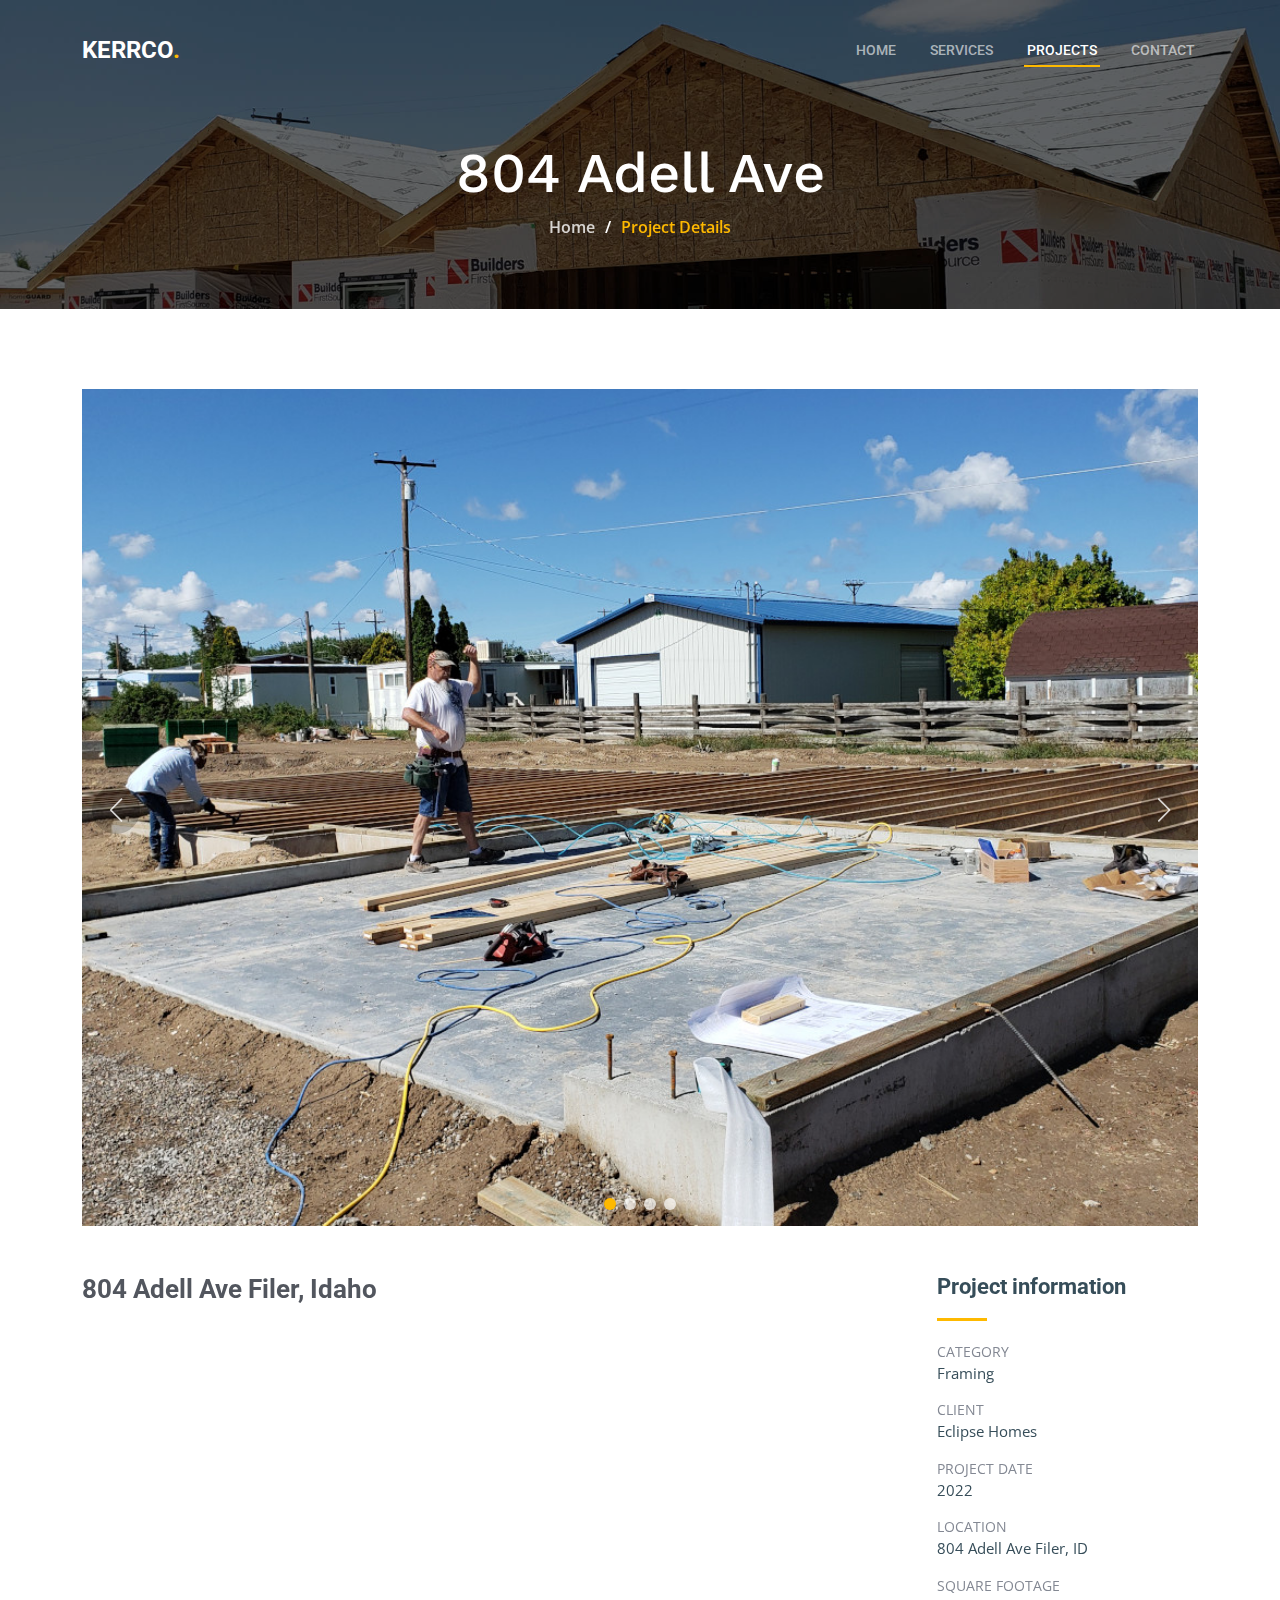
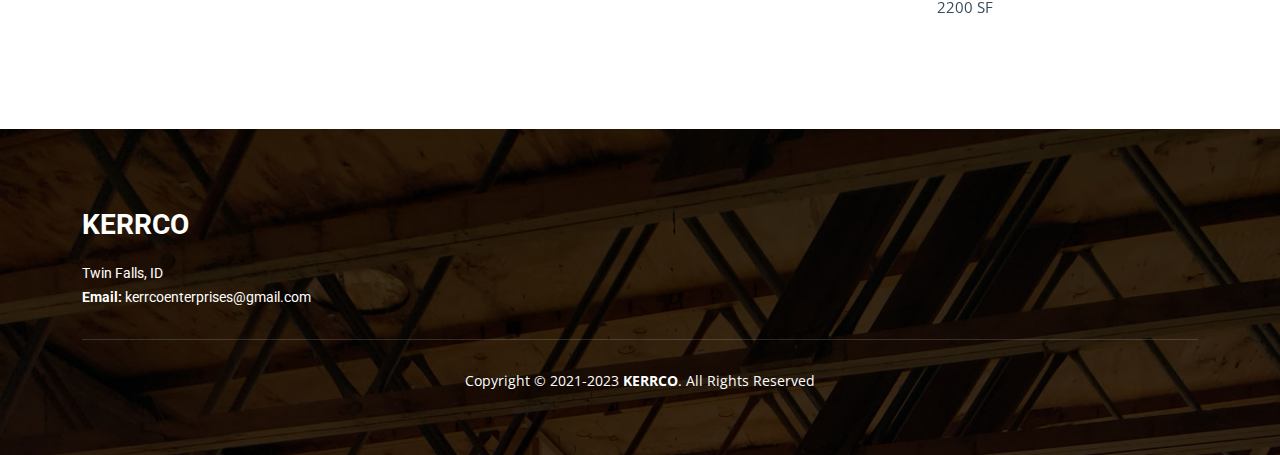
<file: web/adell-project-details.html>
<!DOCTYPE html>
<html lang="en">

<head>
  <meta charset="utf-8">
  <meta content="width=device-width, initial-scale=1.0" name="viewport">

  <title>KERRCO - Adell Ave Project Details</title>
  <meta content="" name="description">
  <meta content="" name="keywords">


  <!-- Google Fonts -->
  <link rel="preconnect" href="https://fonts.googleapis.com">
  <link rel="preconnect" href="https://fonts.gstatic.com" crossorigin>
  <link href="https://fonts.googleapis.com/css2?family=Open+Sans:ital,wght@0,300;0,400;0,500;0,600;0,700;1,300;1,400;1,600;1,700&family=Roboto:ital,wght@0,300;0,400;0,500;0,600;0,700;1,300;1,400;1,500;1,600;1,700&family=Work+Sans:ital,wght@0,300;0,400;0,500;0,600;0,700;1,300;1,400;1,500;1,600;1,700&display=swap" rel="stylesheet">

  <!-- Vendor CSS Files -->
  <link href="assets/vendor/bootstrap/css/bootstrap.min.css" rel="stylesheet">
  <link href="assets/vendor/bootstrap-icons/bootstrap-icons.css" rel="stylesheet">
  <link href="assets/vendor/fontawesome-free/css/all.min.css" rel="stylesheet">
  <link href="assets/vendor/aos/aos.css" rel="stylesheet">
  <link href="assets/vendor/glightbox/css/glightbox.min.css" rel="stylesheet">
  <link href="assets/vendor/swiper/swiper-bundle.min.css" rel="stylesheet">

  <!-- Template Main CSS File -->
  <link href="assets/css/main.css" rel="stylesheet">

  <!-- =======================================================
  * Template Name: UpConstruction - v1.3.0
  * Template URL: https://bootstrapmade.com/upconstruction-bootstrap-construction-website-template/
  * Author: BootstrapMade.com
  * License: https://bootstrapmade.com/license/
  ======================================================== -->
</head>

<body>
    <!-- ======= Header ======= -->
    <header id="header" class="header d-flex align-items-center">
      <div class="container-fluid container-xl d-flex align-items-center justify-content-between">

        <a href="index.html" class="logo d-flex align-items-center">
          <!-- Uncomment the line below if you also wish to use an image logo -->
          <!-- <img src="assets/img/logo.png" alt=""> -->
          <h1>KERRCO<span>.</span></h1>
        </a>

        <i class="mobile-nav-toggle mobile-nav-show bi bi-list"></i>
        <i class="mobile-nav-toggle mobile-nav-hide d-none bi bi-x"></i>
        <nav id="navbar" class="navbar">
          <ul>
            <li><a href="index.html" >Home</a></li>

            <li><a href="index.html#services">Services</a></li>
            <li><a href="index.html#projects" class="active">Projects</a></li>
            <li><a href="#footer">Contact</a></li>
          </ul>
        </nav><!-- .navbar -->

      </div>
    </header><!-- End Header -->


  <main id="main">

    <!-- ======= Breadcrumbs ======= -->
    <div class="breadcrumbs d-flex align-items-center" style="background-image: url('assets/img/projects/filer-1.jpg');">
      <div class="container position-relative d-flex flex-column align-items-center" data-aos="fade">

        <h2>804 Adell Ave</h2>
        <ol>
          <li><a href="index.html">Home</a></li>
          <li>Project Details</li>
        </ol>

      </div>
    </div><!-- End Breadcrumbs -->

    <!-- ======= Projet Details Section ======= -->
    <section id="project-details" class="project-details">
      <div class="container" data-aos="fade-up" data-aos-delay="100">

        <div class="position-relative h-100">
          <div class="slides-1 portfolio-details-slider swiper">
            <div class="swiper-wrapper align-items-center">

              <div class="swiper-slide">
                <img src="assets/img/projects/adell/1.jpg" alt="">
              </div>

              <div class="swiper-slide">
                <img src="assets/img/projects/adell/2.jpg" alt="">
              </div>

              <div class="swiper-slide">
                <img src="assets/img/projects/adell/3.jpg" alt="">
              </div>

              <div class="swiper-slide">
                <img src="assets/img/projects/adell/4.jpg" alt="">
              </div>

            </div>
            <div class="swiper-pagination"></div>
          </div>
          <div class="swiper-button-prev"></div>
          <div class="swiper-button-next"></div>

        </div>

        <div class="row justify-content-between gy-4 mt-4">

          <div class="col-lg-8">
            <div class="portfolio-description">
              <h2>804 Adell Ave Filer, Idaho</h2>

            </div>
          </div>

          <div class="col-lg-3">
            <div class="portfolio-info">
              <h3>Project information</h3>
              <ul>
                <li><strong>Category</strong> <span>Framing</span></li>
                <li><strong>Client</strong> <span>Eclipse Homes</span></li>
                <li><strong>Project date</strong> <span>2022</span></li>
                <li><strong>Location</strong> <span>804 Adell Ave Filer, ID</span></li>
                <li><strong>Square Footage</strong> <span>2200 SF</span></li>
              </ul>
            </div>
          </div>

        </div>

      </div>
    </section><!-- End Projet Details Section -->

  </main><!-- End #main -->

  <!-- ======= Footer ======= -->
  <footer id="footer" class="footer">

    <div class="footer-content position-relative">
      <div class="container">
        <div class="row">

          <div class="col-lg-4 col-md-6">
            <div class="footer-info">
              <h3>KERRCO</h3>
              <p>
                Twin Falls, ID<br>
                <strong>Email:</strong> kerrcoenterprises@gmail.com<br>
              </p>

            </div>
          </div><!-- End footer info column-->


        </div>
      </div>
    </div>

    <div class="footer-legal text-center position-relative">
      <div class="container">
        <div class="copyright">
         Copyright &copy; 2021-2023 <strong><span>KERRCO</span></strong>. All Rights Reserved
        </div>
        <div class="credits">

        </div>
      </div>
    </div>

  </footer>
  <!-- End Footer -->

  <a href="#" class="scroll-top d-flex align-items-center justify-content-center"><i class="bi bi-arrow-up-short"></i></a>

  <div id="preloader"></div>

  <!-- Vendor JS Files -->
  <script src="assets/vendor/bootstrap/js/bootstrap.bundle.min.js"></script>
  <script src="assets/vendor/aos/aos.js"></script>
  <script src="assets/vendor/glightbox/js/glightbox.min.js"></script>
  <script src="assets/vendor/isotope-layout/isotope.pkgd.min.js"></script>
  <script src="assets/vendor/swiper/swiper-bundle.min.js"></script>
  <script src="assets/vendor/purecounter/purecounter_vanilla.js"></script>
  <script src="assets/vendor/php-email-form/validate.js"></script>

  <!-- Template Main JS File -->
  <script src="assets/js/main.js"></script>

</body>

</html>
</file>
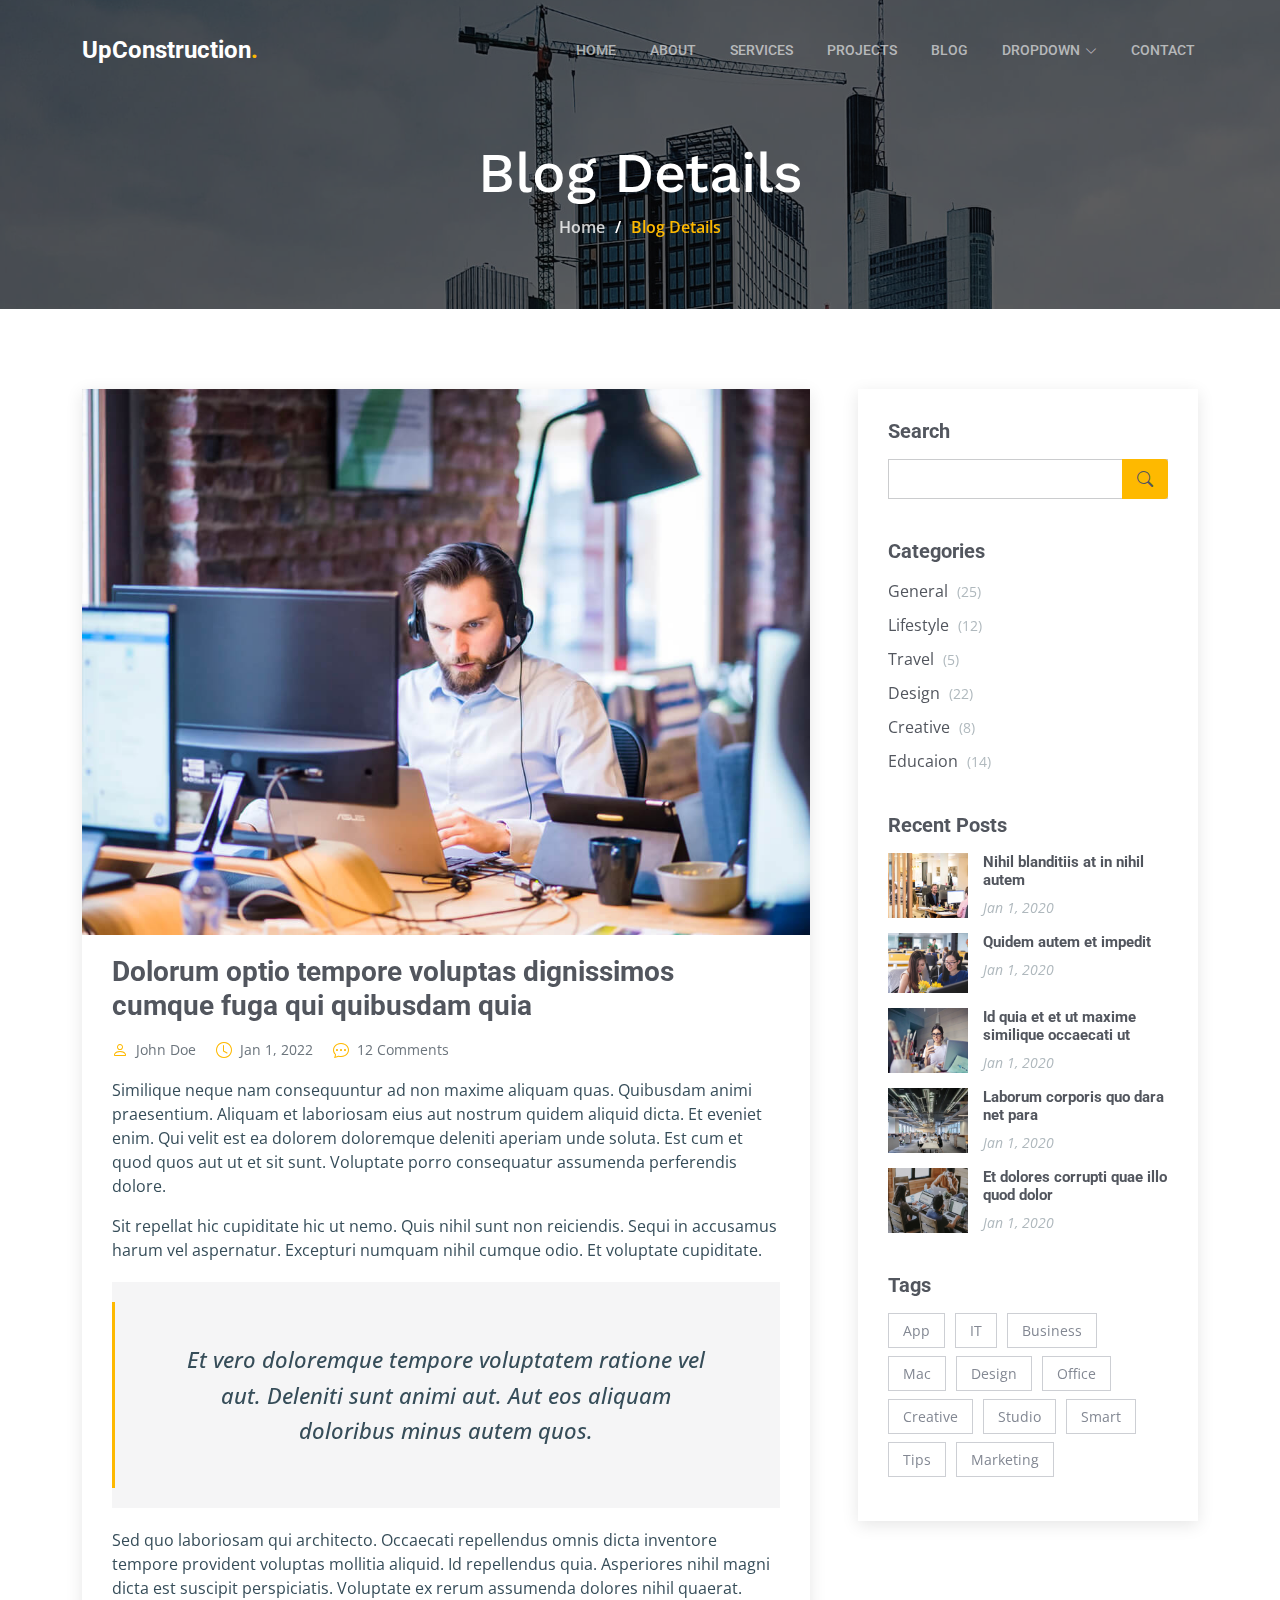
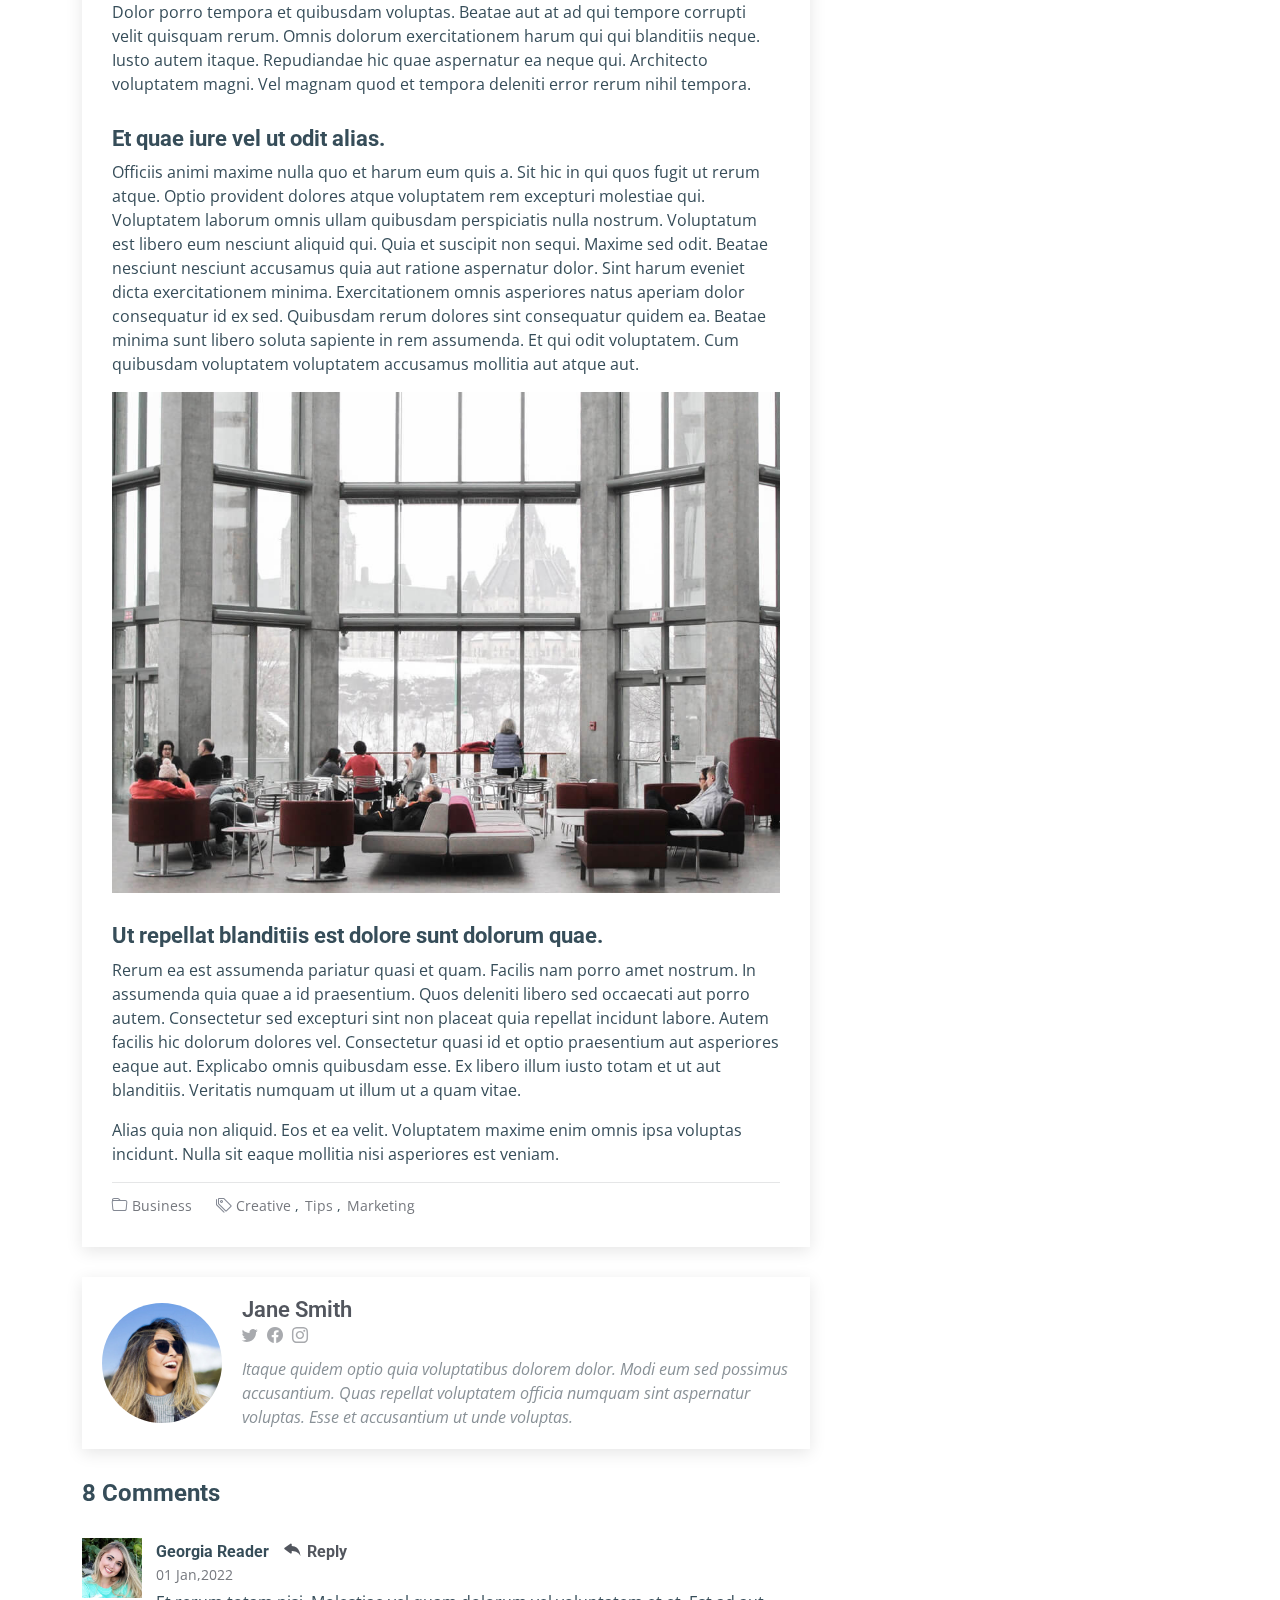
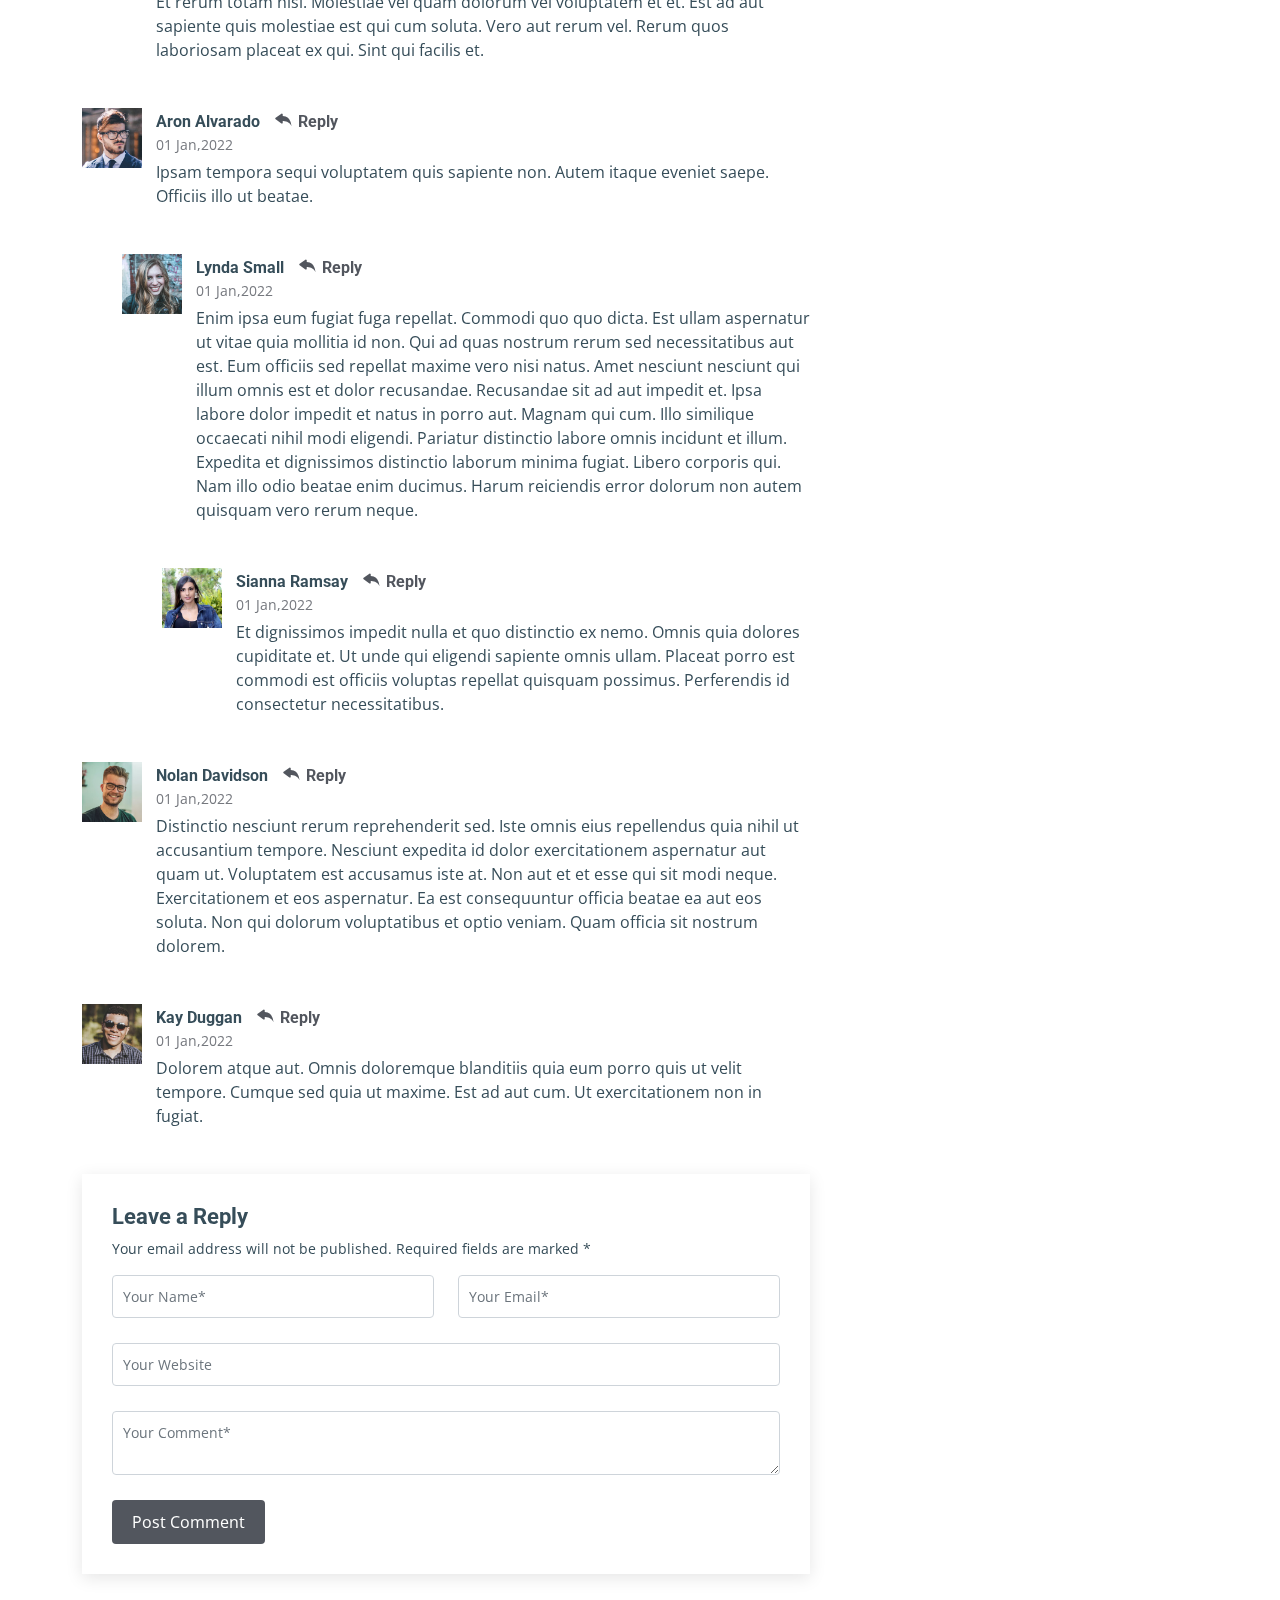
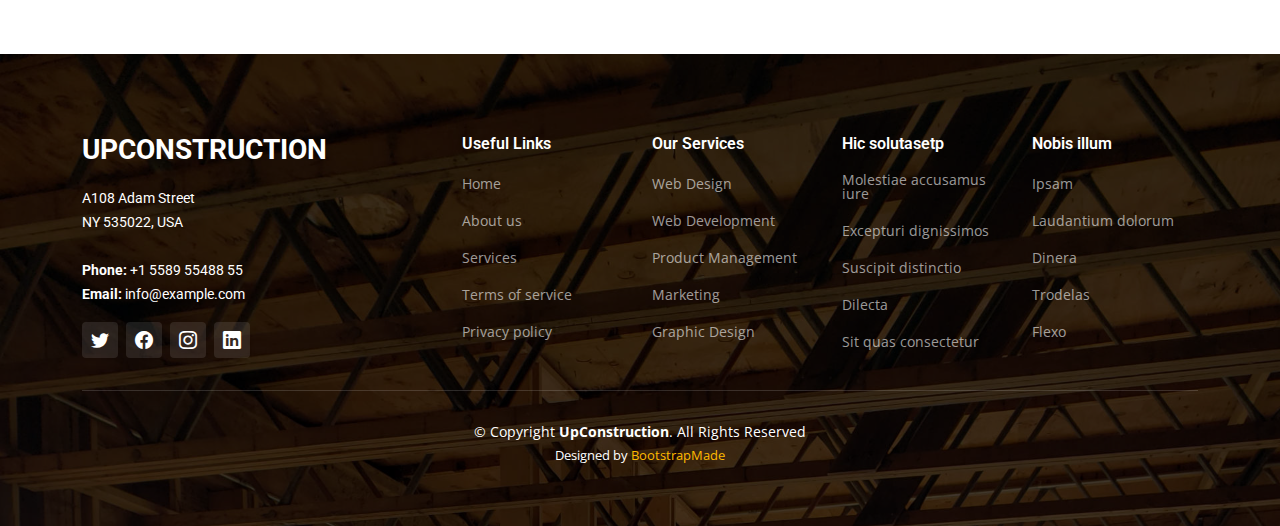
<file: web/blog-details.html>
<!DOCTYPE html>
<html lang="en">

<head>
  <meta charset="utf-8">
  <meta content="width=device-width, initial-scale=1.0" name="viewport">

  <title>UpConstruction Bootstrap Template - Blog Details</title>
  <meta content="" name="description">
  <meta content="" name="keywords">

  <!-- Favicons -->
  <link href="assets/img/favicon.png" rel="icon">
  <link href="assets/img/apple-touch-icon.png" rel="apple-touch-icon">

  <!-- Google Fonts -->
  <link rel="preconnect" href="https://fonts.googleapis.com">
  <link rel="preconnect" href="https://fonts.gstatic.com" crossorigin>
  <link href="https://fonts.googleapis.com/css2?family=Open+Sans:ital,wght@0,300;0,400;0,500;0,600;0,700;1,300;1,400;1,600;1,700&family=Roboto:ital,wght@0,300;0,400;0,500;0,600;0,700;1,300;1,400;1,500;1,600;1,700&family=Work+Sans:ital,wght@0,300;0,400;0,500;0,600;0,700;1,300;1,400;1,500;1,600;1,700&display=swap" rel="stylesheet">

  <!-- Vendor CSS Files -->
  <link href="assets/vendor/bootstrap/css/bootstrap.min.css" rel="stylesheet">
  <link href="assets/vendor/bootstrap-icons/bootstrap-icons.css" rel="stylesheet">
  <link href="assets/vendor/fontawesome-free/css/all.min.css" rel="stylesheet">
  <link href="assets/vendor/aos/aos.css" rel="stylesheet">
  <link href="assets/vendor/glightbox/css/glightbox.min.css" rel="stylesheet">
  <link href="assets/vendor/swiper/swiper-bundle.min.css" rel="stylesheet">

  <!-- Template Main CSS File -->
  <link href="assets/css/main.css" rel="stylesheet">

  <!-- =======================================================
  * Template Name: UpConstruction - v1.3.0
  * Template URL: https://bootstrapmade.com/upconstruction-bootstrap-construction-website-template/
  * Author: BootstrapMade.com
  * License: https://bootstrapmade.com/license/
  ======================================================== -->
</head>

<body>

  <!-- ======= Header ======= -->
  <header id="header" class="header d-flex align-items-center">
    <div class="container-fluid container-xl d-flex align-items-center justify-content-between">

      <a href="index.html" class="logo d-flex align-items-center">
        <!-- Uncomment the line below if you also wish to use an image logo -->
        <!-- <img src="assets/img/logo.png" alt=""> -->
        <h1>UpConstruction<span>.</span></h1>
      </a>

      <i class="mobile-nav-toggle mobile-nav-show bi bi-list"></i>
      <i class="mobile-nav-toggle mobile-nav-hide d-none bi bi-x"></i>
      <nav id="navbar" class="navbar">
        <ul>
          <li><a href="index.html">Home</a></li>
          <li><a href="about.html">About</a></li>
          <li><a href="services.html">Services</a></li>
          <li><a href="projects.html">Projects</a></li>
          <li><a href="blog.html">Blog</a></li>
          <li class="dropdown"><a href="#"><span>Dropdown</span> <i class="bi bi-chevron-down dropdown-indicator"></i></a>
            <ul>
              <li><a href="#">Dropdown 1</a></li>
              <li class="dropdown"><a href="#"><span>Deep Dropdown</span> <i class="bi bi-chevron-down dropdown-indicator"></i></a>
                <ul>
                  <li><a href="#">Deep Dropdown 1</a></li>
                  <li><a href="#">Deep Dropdown 2</a></li>
                  <li><a href="#">Deep Dropdown 3</a></li>
                  <li><a href="#">Deep Dropdown 4</a></li>
                  <li><a href="#">Deep Dropdown 5</a></li>
                </ul>
              </li>
              <li><a href="#">Dropdown 2</a></li>
              <li><a href="#">Dropdown 3</a></li>
              <li><a href="#">Dropdown 4</a></li>
            </ul>
          </li>
          <li><a href="contact.html">Contact</a></li>
        </ul>
      </nav><!-- .navbar -->

    </div>
  </header><!-- End Header -->

  <main id="main">

    <!-- ======= Breadcrumbs ======= -->
    <div class="breadcrumbs d-flex align-items-center" style="background-image: url('assets/img/breadcrumbs-bg.jpg');">
      <div class="container position-relative d-flex flex-column align-items-center" data-aos="fade">

        <h2>Blog Details</h2>
        <ol>
          <li><a href="index.html">Home</a></li>
          <li>Blog Details</li>
        </ol>

      </div>
    </div><!-- End Breadcrumbs -->

    <!-- ======= Blog Details Section ======= -->
    <section id="blog" class="blog">
      <div class="container" data-aos="fade-up" data-aos-delay="100">

        <div class="row g-5">

          <div class="col-lg-8">

            <article class="blog-details">

              <div class="post-img">
                <img src="assets/img/blog/blog-1.jpg" alt="" class="img-fluid">
              </div>

              <h2 class="title">Dolorum optio tempore voluptas dignissimos cumque fuga qui quibusdam quia</h2>

              <div class="meta-top">
                <ul>
                  <li class="d-flex align-items-center"><i class="bi bi-person"></i> <a href="blog-details.html">John Doe</a></li>
                  <li class="d-flex align-items-center"><i class="bi bi-clock"></i> <a href="blog-details.html"><time datetime="2020-01-01">Jan 1, 2022</time></a></li>
                  <li class="d-flex align-items-center"><i class="bi bi-chat-dots"></i> <a href="blog-details.html">12 Comments</a></li>
                </ul>
              </div><!-- End meta top -->

              <div class="content">
                <p>
                  Similique neque nam consequuntur ad non maxime aliquam quas. Quibusdam animi praesentium. Aliquam et laboriosam eius aut nostrum quidem aliquid dicta.
                  Et eveniet enim. Qui velit est ea dolorem doloremque deleniti aperiam unde soluta. Est cum et quod quos aut ut et sit sunt. Voluptate porro consequatur assumenda perferendis dolore.
                </p>

                <p>
                  Sit repellat hic cupiditate hic ut nemo. Quis nihil sunt non reiciendis. Sequi in accusamus harum vel aspernatur. Excepturi numquam nihil cumque odio. Et voluptate cupiditate.
                </p>

                <blockquote>
                  <p>
                    Et vero doloremque tempore voluptatem ratione vel aut. Deleniti sunt animi aut. Aut eos aliquam doloribus minus autem quos.
                  </p>
                </blockquote>

                <p>
                  Sed quo laboriosam qui architecto. Occaecati repellendus omnis dicta inventore tempore provident voluptas mollitia aliquid. Id repellendus quia. Asperiores nihil magni dicta est suscipit perspiciatis. Voluptate ex rerum assumenda dolores nihil quaerat.
                  Dolor porro tempora et quibusdam voluptas. Beatae aut at ad qui tempore corrupti velit quisquam rerum. Omnis dolorum exercitationem harum qui qui blanditiis neque.
                  Iusto autem itaque. Repudiandae hic quae aspernatur ea neque qui. Architecto voluptatem magni. Vel magnam quod et tempora deleniti error rerum nihil tempora.
                </p>

                <h3>Et quae iure vel ut odit alias.</h3>
                <p>
                  Officiis animi maxime nulla quo et harum eum quis a. Sit hic in qui quos fugit ut rerum atque. Optio provident dolores atque voluptatem rem excepturi molestiae qui. Voluptatem laborum omnis ullam quibusdam perspiciatis nulla nostrum. Voluptatum est libero eum nesciunt aliquid qui.
                  Quia et suscipit non sequi. Maxime sed odit. Beatae nesciunt nesciunt accusamus quia aut ratione aspernatur dolor. Sint harum eveniet dicta exercitationem minima. Exercitationem omnis asperiores natus aperiam dolor consequatur id ex sed. Quibusdam rerum dolores sint consequatur quidem ea.
                  Beatae minima sunt libero soluta sapiente in rem assumenda. Et qui odit voluptatem. Cum quibusdam voluptatem voluptatem accusamus mollitia aut atque aut.
                </p>
                <img src="assets/img/blog/blog-inside-post.jpg" class="img-fluid" alt="">

                <h3>Ut repellat blanditiis est dolore sunt dolorum quae.</h3>
                <p>
                  Rerum ea est assumenda pariatur quasi et quam. Facilis nam porro amet nostrum. In assumenda quia quae a id praesentium. Quos deleniti libero sed occaecati aut porro autem. Consectetur sed excepturi sint non placeat quia repellat incidunt labore. Autem facilis hic dolorum dolores vel.
                  Consectetur quasi id et optio praesentium aut asperiores eaque aut. Explicabo omnis quibusdam esse. Ex libero illum iusto totam et ut aut blanditiis. Veritatis numquam ut illum ut a quam vitae.
                </p>
                <p>
                  Alias quia non aliquid. Eos et ea velit. Voluptatem maxime enim omnis ipsa voluptas incidunt. Nulla sit eaque mollitia nisi asperiores est veniam.
                </p>

              </div><!-- End post content -->

              <div class="meta-bottom">
                <i class="bi bi-folder"></i>
                <ul class="cats">
                  <li><a href="#">Business</a></li>
                </ul>

                <i class="bi bi-tags"></i>
                <ul class="tags">
                  <li><a href="#">Creative</a></li>
                  <li><a href="#">Tips</a></li>
                  <li><a href="#">Marketing</a></li>
                </ul>
              </div><!-- End meta bottom -->

            </article><!-- End blog post -->

            <div class="post-author d-flex align-items-center">
              <img src="assets/img/blog/blog-author.jpg" class="rounded-circle flex-shrink-0" alt="">
              <div>
                <h4>Jane Smith</h4>
                <div class="social-links">
                  <a href="https://twitters.com/#"><i class="bi bi-twitter"></i></a>
                  <a href="https://facebook.com/#"><i class="bi bi-facebook"></i></a>
                  <a href="https://instagram.com/#"><i class="biu bi-instagram"></i></a>
                </div>
                <p>
                  Itaque quidem optio quia voluptatibus dolorem dolor. Modi eum sed possimus accusantium. Quas repellat voluptatem officia numquam sint aspernatur voluptas. Esse et accusantium ut unde voluptas.
                </p>
              </div>
            </div><!-- End post author -->

            <div class="comments">

              <h4 class="comments-count">8 Comments</h4>

              <div id="comment-1" class="comment">
                <div class="d-flex">
                  <div class="comment-img"><img src="assets/img/blog/comments-1.jpg" alt=""></div>
                  <div>
                    <h5><a href="">Georgia Reader</a> <a href="#" class="reply"><i class="bi bi-reply-fill"></i> Reply</a></h5>
                    <time datetime="2020-01-01">01 Jan,2022</time>
                    <p>
                      Et rerum totam nisi. Molestiae vel quam dolorum vel voluptatem et et. Est ad aut sapiente quis molestiae est qui cum soluta.
                      Vero aut rerum vel. Rerum quos laboriosam placeat ex qui. Sint qui facilis et.
                    </p>
                  </div>
                </div>
              </div><!-- End comment #1 -->

              <div id="comment-2" class="comment">
                <div class="d-flex">
                  <div class="comment-img"><img src="assets/img/blog/comments-2.jpg" alt=""></div>
                  <div>
                    <h5><a href="">Aron Alvarado</a> <a href="#" class="reply"><i class="bi bi-reply-fill"></i> Reply</a></h5>
                    <time datetime="2020-01-01">01 Jan,2022</time>
                    <p>
                      Ipsam tempora sequi voluptatem quis sapiente non. Autem itaque eveniet saepe. Officiis illo ut beatae.
                    </p>
                  </div>
                </div>

                <div id="comment-reply-1" class="comment comment-reply">
                  <div class="d-flex">
                    <div class="comment-img"><img src="assets/img/blog/comments-3.jpg" alt=""></div>
                    <div>
                      <h5><a href="">Lynda Small</a> <a href="#" class="reply"><i class="bi bi-reply-fill"></i> Reply</a></h5>
                      <time datetime="2020-01-01">01 Jan,2022</time>
                      <p>
                        Enim ipsa eum fugiat fuga repellat. Commodi quo quo dicta. Est ullam aspernatur ut vitae quia mollitia id non. Qui ad quas nostrum rerum sed necessitatibus aut est. Eum officiis sed repellat maxime vero nisi natus. Amet nesciunt nesciunt qui illum omnis est et dolor recusandae.

                        Recusandae sit ad aut impedit et. Ipsa labore dolor impedit et natus in porro aut. Magnam qui cum. Illo similique occaecati nihil modi eligendi. Pariatur distinctio labore omnis incidunt et illum. Expedita et dignissimos distinctio laborum minima fugiat.

                        Libero corporis qui. Nam illo odio beatae enim ducimus. Harum reiciendis error dolorum non autem quisquam vero rerum neque.
                      </p>
                    </div>
                  </div>

                  <div id="comment-reply-2" class="comment comment-reply">
                    <div class="d-flex">
                      <div class="comment-img"><img src="assets/img/blog/comments-4.jpg" alt=""></div>
                      <div>
                        <h5><a href="">Sianna Ramsay</a> <a href="#" class="reply"><i class="bi bi-reply-fill"></i> Reply</a></h5>
                        <time datetime="2020-01-01">01 Jan,2022</time>
                        <p>
                          Et dignissimos impedit nulla et quo distinctio ex nemo. Omnis quia dolores cupiditate et. Ut unde qui eligendi sapiente omnis ullam. Placeat porro est commodi est officiis voluptas repellat quisquam possimus. Perferendis id consectetur necessitatibus.
                        </p>
                      </div>
                    </div>

                  </div><!-- End comment reply #2-->

                </div><!-- End comment reply #1-->

              </div><!-- End comment #2-->

              <div id="comment-3" class="comment">
                <div class="d-flex">
                  <div class="comment-img"><img src="assets/img/blog/comments-5.jpg" alt=""></div>
                  <div>
                    <h5><a href="">Nolan Davidson</a> <a href="#" class="reply"><i class="bi bi-reply-fill"></i> Reply</a></h5>
                    <time datetime="2020-01-01">01 Jan,2022</time>
                    <p>
                      Distinctio nesciunt rerum reprehenderit sed. Iste omnis eius repellendus quia nihil ut accusantium tempore. Nesciunt expedita id dolor exercitationem aspernatur aut quam ut. Voluptatem est accusamus iste at.
                      Non aut et et esse qui sit modi neque. Exercitationem et eos aspernatur. Ea est consequuntur officia beatae ea aut eos soluta. Non qui dolorum voluptatibus et optio veniam. Quam officia sit nostrum dolorem.
                    </p>
                  </div>
                </div>

              </div><!-- End comment #3 -->

              <div id="comment-4" class="comment">
                <div class="d-flex">
                  <div class="comment-img"><img src="assets/img/blog/comments-6.jpg" alt=""></div>
                  <div>
                    <h5><a href="">Kay Duggan</a> <a href="#" class="reply"><i class="bi bi-reply-fill"></i> Reply</a></h5>
                    <time datetime="2020-01-01">01 Jan,2022</time>
                    <p>
                      Dolorem atque aut. Omnis doloremque blanditiis quia eum porro quis ut velit tempore. Cumque sed quia ut maxime. Est ad aut cum. Ut exercitationem non in fugiat.
                    </p>
                  </div>
                </div>

              </div><!-- End comment #4 -->

              <div class="reply-form">

                <h4>Leave a Reply</h4>
                <p>Your email address will not be published. Required fields are marked * </p>
                <form action="">
                  <div class="row">
                    <div class="col-md-6 form-group">
                      <input name="name" type="text" class="form-control" placeholder="Your Name*">
                    </div>
                    <div class="col-md-6 form-group">
                      <input name="email" type="text" class="form-control" placeholder="Your Email*">
                    </div>
                  </div>
                  <div class="row">
                    <div class="col form-group">
                      <input name="website" type="text" class="form-control" placeholder="Your Website">
                    </div>
                  </div>
                  <div class="row">
                    <div class="col form-group">
                      <textarea name="comment" class="form-control" placeholder="Your Comment*"></textarea>
                    </div>
                  </div>
                  <button type="submit" class="btn btn-primary">Post Comment</button>

                </form>

              </div>

            </div><!-- End blog comments -->

          </div>

          <div class="col-lg-4">

            <div class="sidebar">

              <div class="sidebar-item search-form">
                <h3 class="sidebar-title">Search</h3>
                <form action="" class="mt-3">
                  <input type="text">
                  <button type="submit"><i class="bi bi-search"></i></button>
                </form>
              </div><!-- End sidebar search formn-->

              <div class="sidebar-item categories">
                <h3 class="sidebar-title">Categories</h3>
                <ul class="mt-3">
                  <li><a href="#">General <span>(25)</span></a></li>
                  <li><a href="#">Lifestyle <span>(12)</span></a></li>
                  <li><a href="#">Travel <span>(5)</span></a></li>
                  <li><a href="#">Design <span>(22)</span></a></li>
                  <li><a href="#">Creative <span>(8)</span></a></li>
                  <li><a href="#">Educaion <span>(14)</span></a></li>
                </ul>
              </div><!-- End sidebar categories-->

              <div class="sidebar-item recent-posts">
                <h3 class="sidebar-title">Recent Posts</h3>

                <div class="mt-3">

                  <div class="post-item mt-3">
                    <img src="assets/img/blog/blog-recent-1.jpg" alt="">
                    <div>
                      <h4><a href="blog-details.html">Nihil blanditiis at in nihil autem</a></h4>
                      <time datetime="2020-01-01">Jan 1, 2020</time>
                    </div>
                  </div><!-- End recent post item-->

                  <div class="post-item">
                    <img src="assets/img/blog/blog-recent-2.jpg" alt="">
                    <div>
                      <h4><a href="blog-details.html">Quidem autem et impedit</a></h4>
                      <time datetime="2020-01-01">Jan 1, 2020</time>
                    </div>
                  </div><!-- End recent post item-->

                  <div class="post-item">
                    <img src="assets/img/blog/blog-recent-3.jpg" alt="">
                    <div>
                      <h4><a href="blog-details.html">Id quia et et ut maxime similique occaecati ut</a></h4>
                      <time datetime="2020-01-01">Jan 1, 2020</time>
                    </div>
                  </div><!-- End recent post item-->

                  <div class="post-item">
                    <img src="assets/img/blog/blog-recent-4.jpg" alt="">
                    <div>
                      <h4><a href="blog-details.html">Laborum corporis quo dara net para</a></h4>
                      <time datetime="2020-01-01">Jan 1, 2020</time>
                    </div>
                  </div><!-- End recent post item-->

                  <div class="post-item">
                    <img src="assets/img/blog/blog-recent-5.jpg" alt="">
                    <div>
                      <h4><a href="blog-details.html">Et dolores corrupti quae illo quod dolor</a></h4>
                      <time datetime="2020-01-01">Jan 1, 2020</time>
                    </div>
                  </div><!-- End recent post item-->

                </div>

              </div><!-- End sidebar recent posts-->

              <div class="sidebar-item tags">
                <h3 class="sidebar-title">Tags</h3>
                <ul class="mt-3">
                  <li><a href="#">App</a></li>
                  <li><a href="#">IT</a></li>
                  <li><a href="#">Business</a></li>
                  <li><a href="#">Mac</a></li>
                  <li><a href="#">Design</a></li>
                  <li><a href="#">Office</a></li>
                  <li><a href="#">Creative</a></li>
                  <li><a href="#">Studio</a></li>
                  <li><a href="#">Smart</a></li>
                  <li><a href="#">Tips</a></li>
                  <li><a href="#">Marketing</a></li>
                </ul>
              </div><!-- End sidebar tags-->

            </div><!-- End Blog Sidebar -->

          </div>
        </div>

      </div>
    </section><!-- End Blog Details Section -->

  </main><!-- End #main -->

  <!-- ======= Footer ======= -->
  <footer id="footer" class="footer">

    <div class="footer-content position-relative">
      <div class="container">
        <div class="row">

          <div class="col-lg-4 col-md-6">
            <div class="footer-info">
              <h3>UpConstruction</h3>
              <p>
                A108 Adam Street <br>
                NY 535022, USA<br><br>
                <strong>Phone:</strong> +1 5589 55488 55<br>
                <strong>Email:</strong> info@example.com<br>
              </p>
              <div class="social-links d-flex mt-3">
                <a href="#" class="d-flex align-items-center justify-content-center"><i class="bi bi-twitter"></i></a>
                <a href="#" class="d-flex align-items-center justify-content-center"><i class="bi bi-facebook"></i></a>
                <a href="#" class="d-flex align-items-center justify-content-center"><i class="bi bi-instagram"></i></a>
                <a href="#" class="d-flex align-items-center justify-content-center"><i class="bi bi-linkedin"></i></a>
              </div>
            </div>
          </div><!-- End footer info column-->

          <div class="col-lg-2 col-md-3 footer-links">
            <h4>Useful Links</h4>
            <ul>
              <li><a href="#">Home</a></li>
              <li><a href="#">About us</a></li>
              <li><a href="#">Services</a></li>
              <li><a href="#">Terms of service</a></li>
              <li><a href="#">Privacy policy</a></li>
            </ul>
          </div><!-- End footer links column-->

          <div class="col-lg-2 col-md-3 footer-links">
            <h4>Our Services</h4>
            <ul>
              <li><a href="#">Web Design</a></li>
              <li><a href="#">Web Development</a></li>
              <li><a href="#">Product Management</a></li>
              <li><a href="#">Marketing</a></li>
              <li><a href="#">Graphic Design</a></li>
            </ul>
          </div><!-- End footer links column-->

          <div class="col-lg-2 col-md-3 footer-links">
            <h4>Hic solutasetp</h4>
            <ul>
              <li><a href="#">Molestiae accusamus iure</a></li>
              <li><a href="#">Excepturi dignissimos</a></li>
              <li><a href="#">Suscipit distinctio</a></li>
              <li><a href="#">Dilecta</a></li>
              <li><a href="#">Sit quas consectetur</a></li>
            </ul>
          </div><!-- End footer links column-->

          <div class="col-lg-2 col-md-3 footer-links">
            <h4>Nobis illum</h4>
            <ul>
              <li><a href="#">Ipsam</a></li>
              <li><a href="#">Laudantium dolorum</a></li>
              <li><a href="#">Dinera</a></li>
              <li><a href="#">Trodelas</a></li>
              <li><a href="#">Flexo</a></li>
            </ul>
          </div><!-- End footer links column-->

        </div>
      </div>
    </div>

    <div class="footer-legal text-center position-relative">
      <div class="container">
        <div class="copyright">
          &copy; Copyright <strong><span>UpConstruction</span></strong>. All Rights Reserved
        </div>
        <div class="credits">
          <!-- All the links in the footer should remain intact. -->
          <!-- You can delete the links only if you purchased the pro version. -->
          <!-- Licensing information: https://bootstrapmade.com/license/ -->
          <!-- Purchase the pro version with working PHP/AJAX contact form: https://bootstrapmade.com/upconstruction-bootstrap-construction-website-template/ -->
          Designed by <a href="https://bootstrapmade.com/">BootstrapMade</a>
        </div>
      </div>
    </div>

  </footer>
  <!-- End Footer -->

  <a href="#" class="scroll-top d-flex align-items-center justify-content-center"><i class="bi bi-arrow-up-short"></i></a>

  <div id="preloader"></div>

  <!-- Vendor JS Files -->
  <script src="assets/vendor/bootstrap/js/bootstrap.bundle.min.js"></script>
  <script src="assets/vendor/aos/aos.js"></script>
  <script src="assets/vendor/glightbox/js/glightbox.min.js"></script>
  <script src="assets/vendor/isotope-layout/isotope.pkgd.min.js"></script>
  <script src="assets/vendor/swiper/swiper-bundle.min.js"></script>
  <script src="assets/vendor/purecounter/purecounter_vanilla.js"></script>
  <script src="assets/vendor/php-email-form/validate.js"></script>

  <!-- Template Main JS File -->
  <script src="assets/js/main.js"></script>

</body>

</html>
</file>
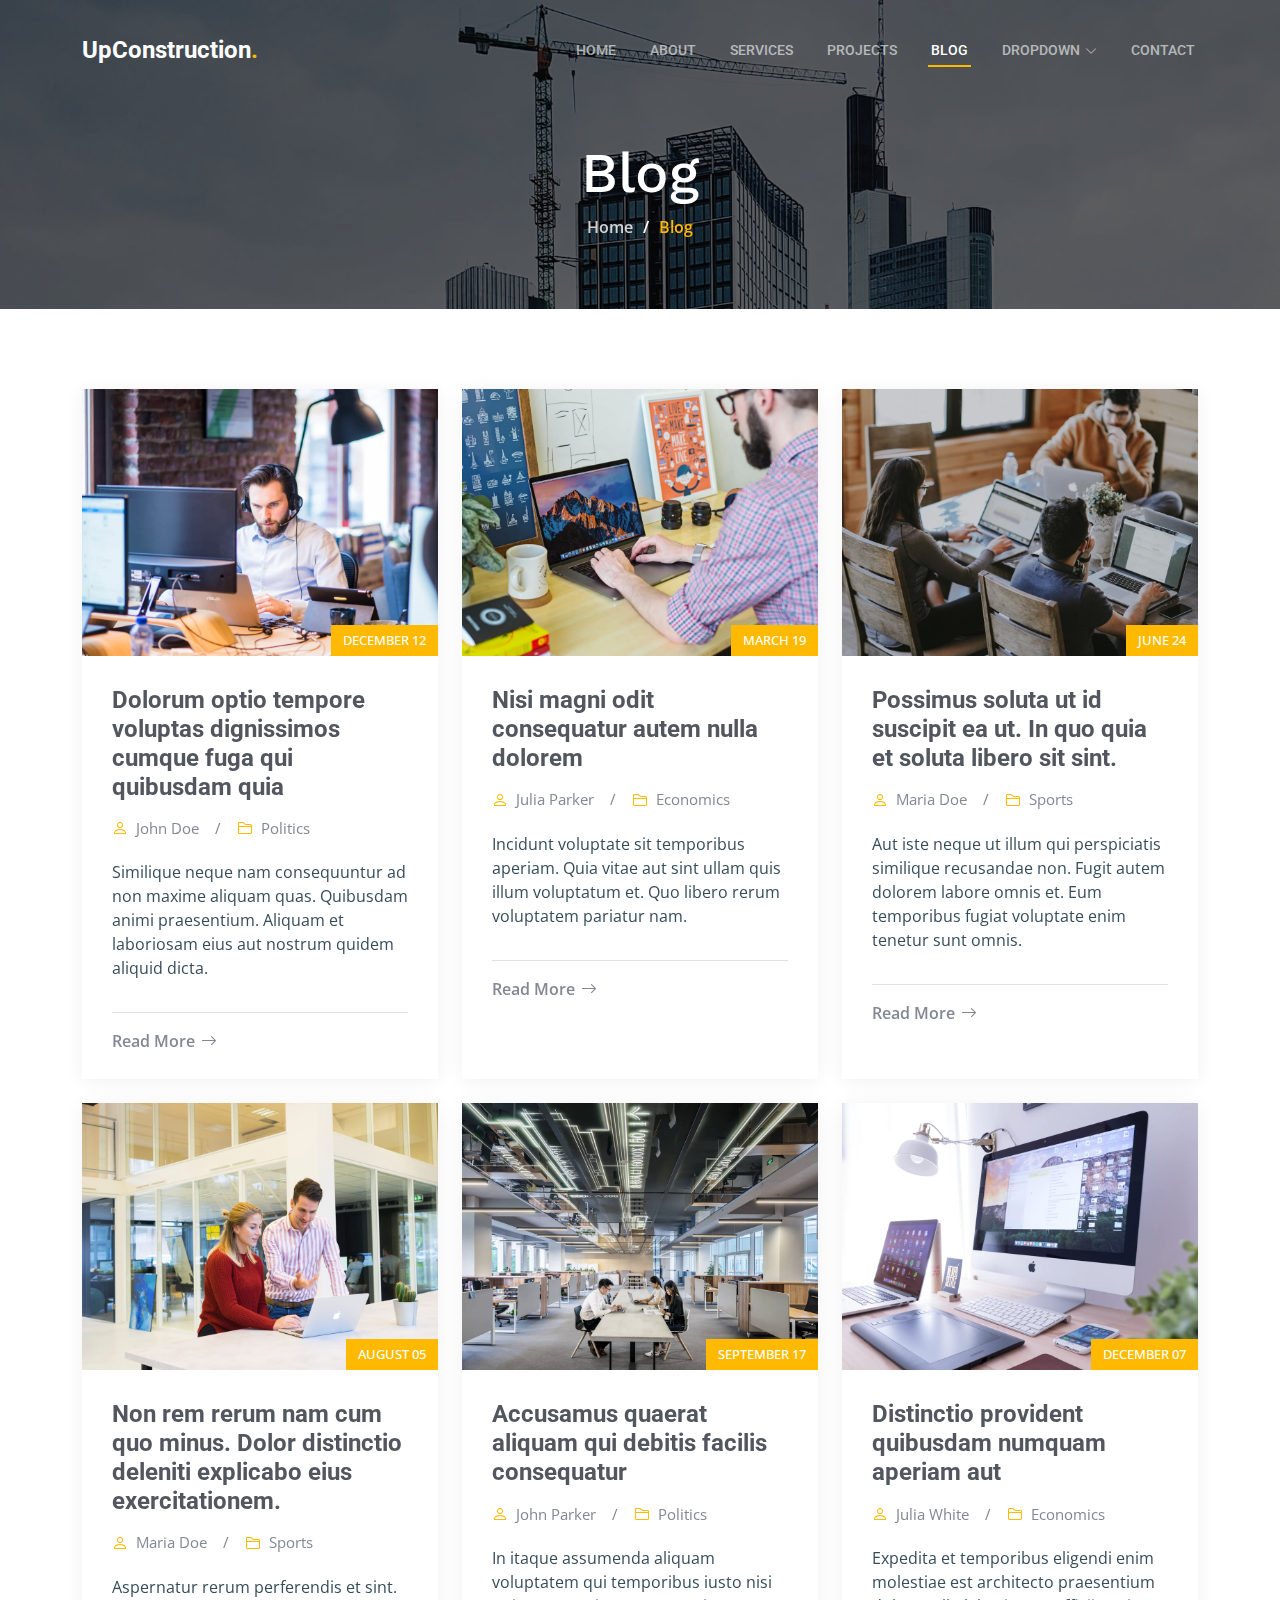
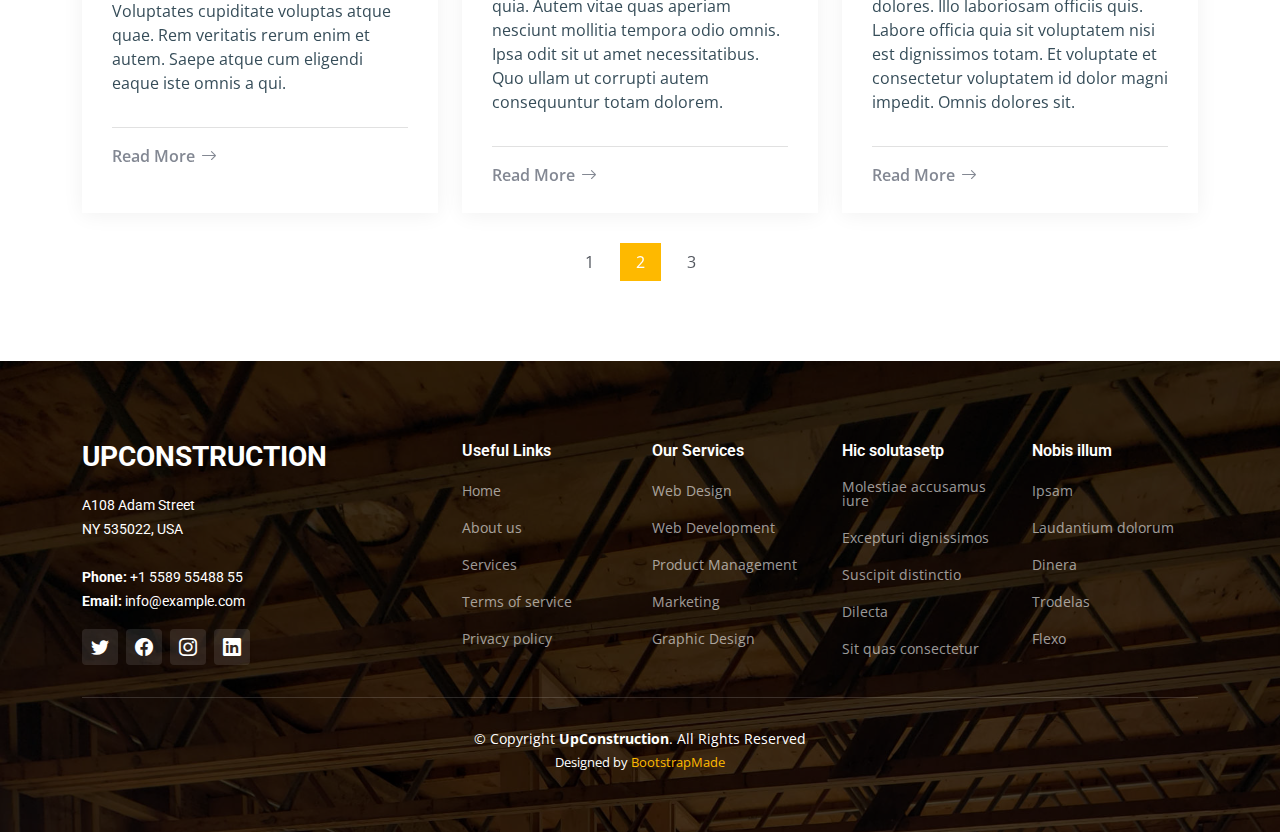
<file: web/blog.html>
<!DOCTYPE html>
<html lang="en">

<head>
  <meta charset="utf-8">
  <meta content="width=device-width, initial-scale=1.0" name="viewport">

  <title>UpConstruction Bootstrap Template - Blog</title>
  <meta content="" name="description">
  <meta content="" name="keywords">

  <!-- Favicons -->
  <link href="assets/img/favicon.png" rel="icon">
  <link href="assets/img/apple-touch-icon.png" rel="apple-touch-icon">

  <!-- Google Fonts -->
  <link rel="preconnect" href="https://fonts.googleapis.com">
  <link rel="preconnect" href="https://fonts.gstatic.com" crossorigin>
  <link href="https://fonts.googleapis.com/css2?family=Open+Sans:ital,wght@0,300;0,400;0,500;0,600;0,700;1,300;1,400;1,600;1,700&family=Roboto:ital,wght@0,300;0,400;0,500;0,600;0,700;1,300;1,400;1,500;1,600;1,700&family=Work+Sans:ital,wght@0,300;0,400;0,500;0,600;0,700;1,300;1,400;1,500;1,600;1,700&display=swap" rel="stylesheet">

  <!-- Vendor CSS Files -->
  <link href="assets/vendor/bootstrap/css/bootstrap.min.css" rel="stylesheet">
  <link href="assets/vendor/bootstrap-icons/bootstrap-icons.css" rel="stylesheet">
  <link href="assets/vendor/fontawesome-free/css/all.min.css" rel="stylesheet">
  <link href="assets/vendor/aos/aos.css" rel="stylesheet">
  <link href="assets/vendor/glightbox/css/glightbox.min.css" rel="stylesheet">
  <link href="assets/vendor/swiper/swiper-bundle.min.css" rel="stylesheet">

  <!-- Template Main CSS File -->
  <link href="assets/css/main.css" rel="stylesheet">

  <!-- =======================================================
  * Template Name: UpConstruction - v1.3.0
  * Template URL: https://bootstrapmade.com/upconstruction-bootstrap-construction-website-template/
  * Author: BootstrapMade.com
  * License: https://bootstrapmade.com/license/
  ======================================================== -->
</head>

<body>

  <!-- ======= Header ======= -->
  <header id="header" class="header d-flex align-items-center">
    <div class="container-fluid container-xl d-flex align-items-center justify-content-between">

      <a href="index.html" class="logo d-flex align-items-center">
        <!-- Uncomment the line below if you also wish to use an image logo -->
        <!-- <img src="assets/img/logo.png" alt=""> -->
        <h1>UpConstruction<span>.</span></h1>
      </a>

      <i class="mobile-nav-toggle mobile-nav-show bi bi-list"></i>
      <i class="mobile-nav-toggle mobile-nav-hide d-none bi bi-x"></i>
      <nav id="navbar" class="navbar">
        <ul>
          <li><a href="index.html">Home</a></li>
          <li><a href="about.html">About</a></li>
          <li><a href="services.html">Services</a></li>
          <li><a href="projects.html">Projects</a></li>
          <li><a href="blog.html" class="active">Blog</a></li>
          <li class="dropdown"><a href="#"><span>Dropdown</span> <i class="bi bi-chevron-down dropdown-indicator"></i></a>
            <ul>
              <li><a href="#">Dropdown 1</a></li>
              <li class="dropdown"><a href="#"><span>Deep Dropdown</span> <i class="bi bi-chevron-down dropdown-indicator"></i></a>
                <ul>
                  <li><a href="#">Deep Dropdown 1</a></li>
                  <li><a href="#">Deep Dropdown 2</a></li>
                  <li><a href="#">Deep Dropdown 3</a></li>
                  <li><a href="#">Deep Dropdown 4</a></li>
                  <li><a href="#">Deep Dropdown 5</a></li>
                </ul>
              </li>
              <li><a href="#">Dropdown 2</a></li>
              <li><a href="#">Dropdown 3</a></li>
              <li><a href="#">Dropdown 4</a></li>
            </ul>
          </li>
          <li><a href="contact.html">Contact</a></li>
        </ul>
      </nav><!-- .navbar -->

    </div>
  </header><!-- End Header -->

  <main id="main">

    <!-- ======= Breadcrumbs ======= -->
    <div class="breadcrumbs d-flex align-items-center" style="background-image: url('assets/img/breadcrumbs-bg.jpg');">
      <div class="container position-relative d-flex flex-column align-items-center" data-aos="fade">

        <h2>Blog</h2>
        <ol>
          <li><a href="index.html">Home</a></li>
          <li>Blog</li>
        </ol>

      </div>
    </div><!-- End Breadcrumbs -->

    <!-- ======= Blog Section ======= -->
    <section id="blog" class="blog">
      <div class="container" data-aos="fade-up" data-aos-delay="100">

        <div class="row gy-4 posts-list">

          <div class="col-xl-4 col-md-6">
            <div class="post-item position-relative h-100">

              <div class="post-img position-relative overflow-hidden">
                <img src="assets/img/blog/blog-1.jpg" class="img-fluid" alt="">
                <span class="post-date">December 12</span>
              </div>

              <div class="post-content d-flex flex-column">

                <h3 class="post-title">Dolorum optio tempore voluptas dignissimos cumque fuga qui quibusdam quia</h3>

                <div class="meta d-flex align-items-center">
                  <div class="d-flex align-items-center">
                    <i class="bi bi-person"></i> <span class="ps-2">John Doe</span>
                  </div>
                  <span class="px-3 text-black-50">/</span>
                  <div class="d-flex align-items-center">
                    <i class="bi bi-folder2"></i> <span class="ps-2">Politics</span>
                  </div>
                </div>

                <p>
                  Similique neque nam consequuntur ad non maxime aliquam quas. Quibusdam animi praesentium. Aliquam et laboriosam eius aut nostrum quidem aliquid dicta.
                </p>

                <hr>

                <a href="blog-details.html" class="readmore stretched-link"><span>Read More</span><i class="bi bi-arrow-right"></i></a>

              </div>

            </div>
          </div><!-- End post list item -->

          <div class="col-xl-4 col-md-6">
            <div class="post-item position-relative h-100">

              <div class="post-img position-relative overflow-hidden">
                <img src="assets/img/blog/blog-2.jpg" class="img-fluid" alt="">
                <span class="post-date">March 19</span>
              </div>

              <div class="post-content d-flex flex-column">

                <h3 class="post-title">Nisi magni odit consequatur autem nulla dolorem</h3>

                <div class="meta d-flex align-items-center">
                  <div class="d-flex align-items-center">
                    <i class="bi bi-person"></i> <span class="ps-2">Julia Parker</span>
                  </div>
                  <span class="px-3 text-black-50">/</span>
                  <div class="d-flex align-items-center">
                    <i class="bi bi-folder2"></i> <span class="ps-2">Economics</span>
                  </div>
                </div>

                <p>
                  Incidunt voluptate sit temporibus aperiam. Quia vitae aut sint ullam quis illum voluptatum et. Quo libero rerum voluptatem pariatur nam.
                </p>

                <hr>

                <a href="blog-details.html" class="readmore stretched-link"><span>Read More</span><i class="bi bi-arrow-right"></i></a>

              </div>

            </div>
          </div><!-- End post list item -->

          <div class="col-xl-4 col-md-6">
            <div class="post-item position-relative h-100">

              <div class="post-img position-relative overflow-hidden">
                <img src="assets/img/blog/blog-3.jpg" class="img-fluid" alt="">
                <span class="post-date">June 24</span>
              </div>

              <div class="post-content d-flex flex-column">

                <h3 class="post-title">Possimus soluta ut id suscipit ea ut. In quo quia et soluta libero sit sint.</h3>

                <div class="meta d-flex align-items-center">
                  <div class="d-flex align-items-center">
                    <i class="bi bi-person"></i> <span class="ps-2">Maria Doe</span>
                  </div>
                  <span class="px-3 text-black-50">/</span>
                  <div class="d-flex align-items-center">
                    <i class="bi bi-folder2"></i> <span class="ps-2">Sports</span>
                  </div>
                </div>

                <p>
                  Aut iste neque ut illum qui perspiciatis similique recusandae non. Fugit autem dolorem labore omnis et. Eum temporibus fugiat voluptate enim tenetur sunt omnis.
                </p>

                <hr>

                <a href="blog-details.html" class="readmore stretched-link"><span>Read More</span><i class="bi bi-arrow-right"></i></a>

              </div>

            </div>
          </div><!-- End post list item -->

          <div class="col-xl-4 col-md-6">
            <div class="post-item position-relative h-100">

              <div class="post-img position-relative overflow-hidden">
                <img src="assets/img/blog/blog-4.jpg" class="img-fluid" alt="">
                <span class="post-date">August 05</span>
              </div>

              <div class="post-content d-flex flex-column">

                <h3 class="post-title">Non rem rerum nam cum quo minus. Dolor distinctio deleniti explicabo eius exercitationem.</h3>

                <div class="meta d-flex align-items-center">
                  <div class="d-flex align-items-center">
                    <i class="bi bi-person"></i> <span class="ps-2">Maria Doe</span>
                  </div>
                  <span class="px-3 text-black-50">/</span>
                  <div class="d-flex align-items-center">
                    <i class="bi bi-folder2"></i> <span class="ps-2">Sports</span>
                  </div>
                </div>

                <p>
                  Aspernatur rerum perferendis et sint. Voluptates cupiditate voluptas atque quae. Rem veritatis rerum enim et autem. Saepe atque cum eligendi eaque iste omnis a qui.
                </p>

                <hr>

                <a href="blog-details.html" class="readmore stretched-link"><span>Read More</span><i class="bi bi-arrow-right"></i></a>

              </div>

            </div>
          </div><!-- End post list item -->

          <div class="col-xl-4 col-md-6">
            <div class="post-item position-relative h-100">

              <div class="post-img position-relative overflow-hidden">
                <img src="assets/img/blog/blog-5.jpg" class="img-fluid" alt="">
                <span class="post-date">September 17</span>
              </div>

              <div class="post-content d-flex flex-column">

                <h3 class="post-title">Accusamus quaerat aliquam qui debitis facilis consequatur</h3>

                <div class="meta d-flex align-items-center">
                  <div class="d-flex align-items-center">
                    <i class="bi bi-person"></i> <span class="ps-2">John Parker</span>
                  </div>
                  <span class="px-3 text-black-50">/</span>
                  <div class="d-flex align-items-center">
                    <i class="bi bi-folder2"></i> <span class="ps-2">Politics</span>
                  </div>
                </div>

                <p>
                  In itaque assumenda aliquam voluptatem qui temporibus iusto nisi quia. Autem vitae quas aperiam nesciunt mollitia tempora odio omnis. Ipsa odit sit ut amet necessitatibus. Quo ullam ut corrupti autem consequuntur totam dolorem.
                </p>

                <hr>

                <a href="blog-details.html" class="readmore stretched-link"><span>Read More</span><i class="bi bi-arrow-right"></i></a>

              </div>

            </div>
          </div><!-- End post list item -->

          <div class="col-xl-4 col-md-6">
            <div class="post-item position-relative h-100">

              <div class="post-img position-relative overflow-hidden">
                <img src="assets/img/blog/blog-6.jpg" class="img-fluid" alt="">
                <span class="post-date">December 07</span>
              </div>

              <div class="post-content d-flex flex-column">

                <h3 class="post-title">Distinctio provident quibusdam numquam aperiam aut</h3>

                <div class="meta d-flex align-items-center">
                  <div class="d-flex align-items-center">
                    <i class="bi bi-person"></i> <span class="ps-2">Julia White</span>
                  </div>
                  <span class="px-3 text-black-50">/</span>
                  <div class="d-flex align-items-center">
                    <i class="bi bi-folder2"></i> <span class="ps-2">Economics</span>
                  </div>
                </div>

                <p>
                  Expedita et temporibus eligendi enim molestiae est architecto praesentium dolores. Illo laboriosam officiis quis. Labore officia quia sit voluptatem nisi est dignissimos totam. Et voluptate et consectetur voluptatem id dolor magni impedit. Omnis dolores sit.
                </p>

                <hr>

                <a href="blog-details.html" class="readmore stretched-link"><span>Read More</span><i class="bi bi-arrow-right"></i></a>

              </div>

            </div>
          </div><!-- End post list item -->

        </div><!-- End blog posts list -->

        <div class="blog-pagination">
          <ul class="justify-content-center">
            <li><a href="#">1</a></li>
            <li class="active"><a href="#">2</a></li>
            <li><a href="#">3</a></li>
          </ul>
        </div><!-- End blog pagination -->

      </div>
    </section><!-- End Blog Section -->

  </main><!-- End #main -->

  <!-- ======= Footer ======= -->
  <footer id="footer" class="footer">

    <div class="footer-content position-relative">
      <div class="container">
        <div class="row">

          <div class="col-lg-4 col-md-6">
            <div class="footer-info">
              <h3>UpConstruction</h3>
              <p>
                A108 Adam Street <br>
                NY 535022, USA<br><br>
                <strong>Phone:</strong> +1 5589 55488 55<br>
                <strong>Email:</strong> info@example.com<br>
              </p>
              <div class="social-links d-flex mt-3">
                <a href="#" class="d-flex align-items-center justify-content-center"><i class="bi bi-twitter"></i></a>
                <a href="#" class="d-flex align-items-center justify-content-center"><i class="bi bi-facebook"></i></a>
                <a href="#" class="d-flex align-items-center justify-content-center"><i class="bi bi-instagram"></i></a>
                <a href="#" class="d-flex align-items-center justify-content-center"><i class="bi bi-linkedin"></i></a>
              </div>
            </div>
          </div><!-- End footer info column-->

          <div class="col-lg-2 col-md-3 footer-links">
            <h4>Useful Links</h4>
            <ul>
              <li><a href="#">Home</a></li>
              <li><a href="#">About us</a></li>
              <li><a href="#">Services</a></li>
              <li><a href="#">Terms of service</a></li>
              <li><a href="#">Privacy policy</a></li>
            </ul>
          </div><!-- End footer links column-->

          <div class="col-lg-2 col-md-3 footer-links">
            <h4>Our Services</h4>
            <ul>
              <li><a href="#">Web Design</a></li>
              <li><a href="#">Web Development</a></li>
              <li><a href="#">Product Management</a></li>
              <li><a href="#">Marketing</a></li>
              <li><a href="#">Graphic Design</a></li>
            </ul>
          </div><!-- End footer links column-->

          <div class="col-lg-2 col-md-3 footer-links">
            <h4>Hic solutasetp</h4>
            <ul>
              <li><a href="#">Molestiae accusamus iure</a></li>
              <li><a href="#">Excepturi dignissimos</a></li>
              <li><a href="#">Suscipit distinctio</a></li>
              <li><a href="#">Dilecta</a></li>
              <li><a href="#">Sit quas consectetur</a></li>
            </ul>
          </div><!-- End footer links column-->

          <div class="col-lg-2 col-md-3 footer-links">
            <h4>Nobis illum</h4>
            <ul>
              <li><a href="#">Ipsam</a></li>
              <li><a href="#">Laudantium dolorum</a></li>
              <li><a href="#">Dinera</a></li>
              <li><a href="#">Trodelas</a></li>
              <li><a href="#">Flexo</a></li>
            </ul>
          </div><!-- End footer links column-->

        </div>
      </div>
    </div>

    <div class="footer-legal text-center position-relative">
      <div class="container">
        <div class="copyright">
          &copy; Copyright <strong><span>UpConstruction</span></strong>. All Rights Reserved
        </div>
        <div class="credits">
          <!-- All the links in the footer should remain intact. -->
          <!-- You can delete the links only if you purchased the pro version. -->
          <!-- Licensing information: https://bootstrapmade.com/license/ -->
          <!-- Purchase the pro version with working PHP/AJAX contact form: https://bootstrapmade.com/upconstruction-bootstrap-construction-website-template/ -->
          Designed by <a href="https://bootstrapmade.com/">BootstrapMade</a>
        </div>
      </div>
    </div>

  </footer>
  <!-- End Footer -->

  <a href="#" class="scroll-top d-flex align-items-center justify-content-center"><i class="bi bi-arrow-up-short"></i></a>

  <div id="preloader"></div>

  <!-- Vendor JS Files -->
  <script src="assets/vendor/bootstrap/js/bootstrap.bundle.min.js"></script>
  <script src="assets/vendor/aos/aos.js"></script>
  <script src="assets/vendor/glightbox/js/glightbox.min.js"></script>
  <script src="assets/vendor/isotope-layout/isotope.pkgd.min.js"></script>
  <script src="assets/vendor/swiper/swiper-bundle.min.js"></script>
  <script src="assets/vendor/purecounter/purecounter_vanilla.js"></script>
  <script src="assets/vendor/php-email-form/validate.js"></script>

  <!-- Template Main JS File -->
  <script src="assets/js/main.js"></script>

</body>

</html>
</file>
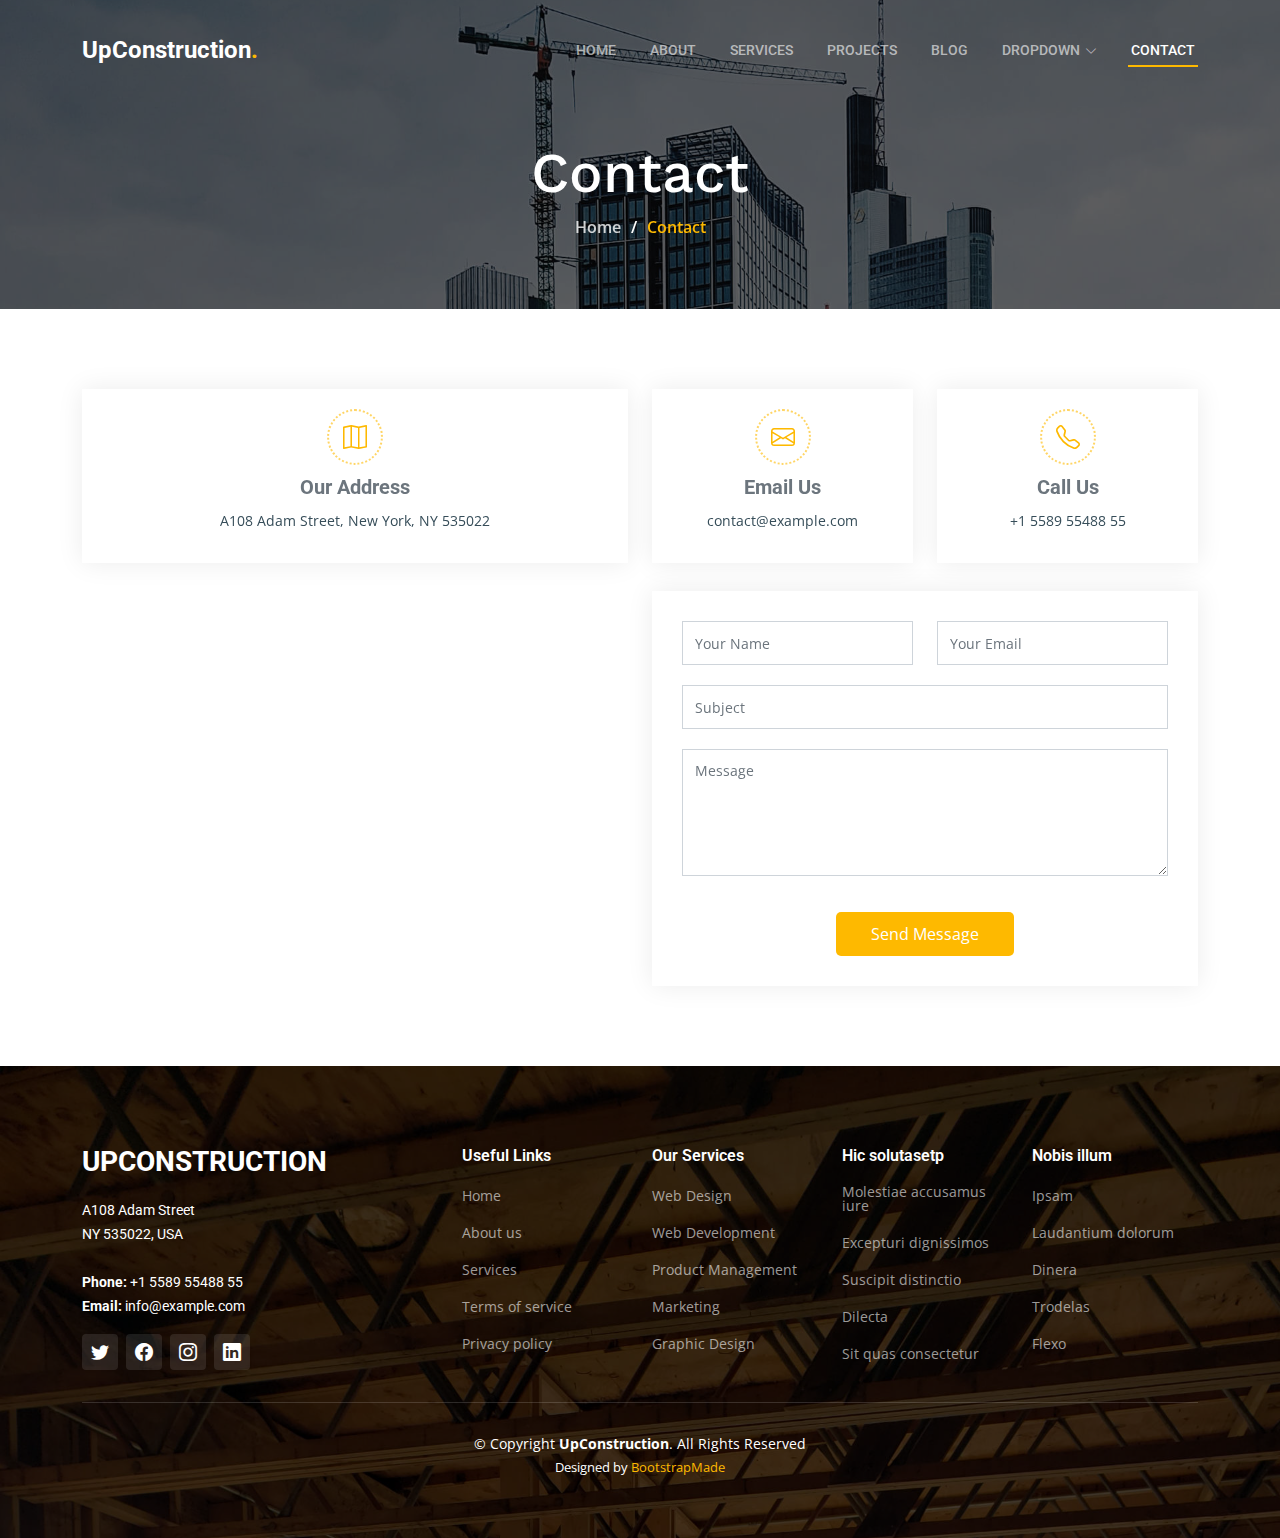
<file: web/contact.html>
<!DOCTYPE html>
<html lang="en">

<head>
  <meta charset="utf-8">
  <meta content="width=device-width, initial-scale=1.0" name="viewport">

  <title>UpConstruction Bootstrap Template - Contact</title>
  <meta content="" name="description">
  <meta content="" name="keywords">

  <!-- Favicons -->
  <link href="assets/img/favicon.png" rel="icon">
  <link href="assets/img/apple-touch-icon.png" rel="apple-touch-icon">

  <!-- Google Fonts -->
  <link rel="preconnect" href="https://fonts.googleapis.com">
  <link rel="preconnect" href="https://fonts.gstatic.com" crossorigin>
  <link href="https://fonts.googleapis.com/css2?family=Open+Sans:ital,wght@0,300;0,400;0,500;0,600;0,700;1,300;1,400;1,600;1,700&family=Roboto:ital,wght@0,300;0,400;0,500;0,600;0,700;1,300;1,400;1,500;1,600;1,700&family=Work+Sans:ital,wght@0,300;0,400;0,500;0,600;0,700;1,300;1,400;1,500;1,600;1,700&display=swap" rel="stylesheet">

  <!-- Vendor CSS Files -->
  <link href="assets/vendor/bootstrap/css/bootstrap.min.css" rel="stylesheet">
  <link href="assets/vendor/bootstrap-icons/bootstrap-icons.css" rel="stylesheet">
  <link href="assets/vendor/fontawesome-free/css/all.min.css" rel="stylesheet">
  <link href="assets/vendor/aos/aos.css" rel="stylesheet">
  <link href="assets/vendor/glightbox/css/glightbox.min.css" rel="stylesheet">
  <link href="assets/vendor/swiper/swiper-bundle.min.css" rel="stylesheet">

  <!-- Template Main CSS File -->
  <link href="assets/css/main.css" rel="stylesheet">

  <!-- =======================================================
  * Template Name: UpConstruction - v1.3.0
  * Template URL: https://bootstrapmade.com/upconstruction-bootstrap-construction-website-template/
  * Author: BootstrapMade.com
  * License: https://bootstrapmade.com/license/
  ======================================================== -->
</head>

<body>

  <!-- ======= Header ======= -->
  <header id="header" class="header d-flex align-items-center">
    <div class="container-fluid container-xl d-flex align-items-center justify-content-between">

      <a href="index.html" class="logo d-flex align-items-center">
        <!-- Uncomment the line below if you also wish to use an image logo -->
        <!-- <img src="assets/img/logo.png" alt=""> -->
        <h1>UpConstruction<span>.</span></h1>
      </a>

      <i class="mobile-nav-toggle mobile-nav-show bi bi-list"></i>
      <i class="mobile-nav-toggle mobile-nav-hide d-none bi bi-x"></i>
      <nav id="navbar" class="navbar">
        <ul>
          <li><a href="index.html">Home</a></li>
          <li><a href="about.html">About</a></li>
          <li><a href="services.html">Services</a></li>
          <li><a href="projects.html">Projects</a></li>
          <li><a href="blog.html">Blog</a></li>
          <li class="dropdown"><a href="#"><span>Dropdown</span> <i class="bi bi-chevron-down dropdown-indicator"></i></a>
            <ul>
              <li><a href="#">Dropdown 1</a></li>
              <li class="dropdown"><a href="#"><span>Deep Dropdown</span> <i class="bi bi-chevron-down dropdown-indicator"></i></a>
                <ul>
                  <li><a href="#">Deep Dropdown 1</a></li>
                  <li><a href="#">Deep Dropdown 2</a></li>
                  <li><a href="#">Deep Dropdown 3</a></li>
                  <li><a href="#">Deep Dropdown 4</a></li>
                  <li><a href="#">Deep Dropdown 5</a></li>
                </ul>
              </li>
              <li><a href="#">Dropdown 2</a></li>
              <li><a href="#">Dropdown 3</a></li>
              <li><a href="#">Dropdown 4</a></li>
            </ul>
          </li>
          <li><a href="contact.html" class="active">Contact</a></li>
        </ul>
      </nav><!-- .navbar -->

    </div>
  </header><!-- End Header -->

  <main id="main">

    <!-- ======= Breadcrumbs ======= -->
    <div class="breadcrumbs d-flex align-items-center" style="background-image: url('assets/img/breadcrumbs-bg.jpg');">
      <div class="container position-relative d-flex flex-column align-items-center" data-aos="fade">

        <h2>Contact</h2>
        <ol>
          <li><a href="index.html">Home</a></li>
          <li>Contact</li>
        </ol>

      </div>
    </div><!-- End Breadcrumbs -->

    <!-- ======= Contact Section ======= -->
    <section id="contact" class="contact">
      <div class="container" data-aos="fade-up" data-aos-delay="100">

        <div class="row gy-4">
          <div class="col-lg-6">
            <div class="info-item  d-flex flex-column justify-content-center align-items-center">
              <i class="bi bi-map"></i>
              <h3>Our Address</h3>
              <p>A108 Adam Street, New York, NY 535022</p>
            </div>
          </div><!-- End Info Item -->

          <div class="col-lg-3 col-md-6">
            <div class="info-item d-flex flex-column justify-content-center align-items-center">
              <i class="bi bi-envelope"></i>
              <h3>Email Us</h3>
              <p>contact@example.com</p>
            </div>
          </div><!-- End Info Item -->

          <div class="col-lg-3 col-md-6">
            <div class="info-item  d-flex flex-column justify-content-center align-items-center">
              <i class="bi bi-telephone"></i>
              <h3>Call Us</h3>
              <p>+1 5589 55488 55</p>
            </div>
          </div><!-- End Info Item -->

        </div>

        <div class="row gy-4 mt-1">

          <div class="col-lg-6 ">
            <iframe src="https://www.google.com/maps/embed?pb=!1m14!1m8!1m3!1d12097.433213460943!2d-74.0062269!3d40.7101282!3m2!1i1024!2i768!4f13.1!3m3!1m2!1s0x0%3A0xb89d1fe6bc499443!2sDowntown+Conference+Center!5e0!3m2!1smk!2sbg!4v1539943755621" frameborder="0" style="border:0; width: 100%; height: 384px;" allowfullscreen></iframe>
          </div><!-- End Google Maps -->

          <div class="col-lg-6">
            <form action="forms/contact.php" method="post" role="form" class="php-email-form">
              <div class="row gy-4">
                <div class="col-lg-6 form-group">
                  <input type="text" name="name" class="form-control" id="name" placeholder="Your Name" required>
                </div>
                <div class="col-lg-6 form-group">
                  <input type="email" class="form-control" name="email" id="email" placeholder="Your Email" required>
                </div>
              </div>
              <div class="form-group">
                <input type="text" class="form-control" name="subject" id="subject" placeholder="Subject" required>
              </div>
              <div class="form-group">
                <textarea class="form-control" name="message" rows="5" placeholder="Message" required></textarea>
              </div>
              <div class="my-3">
                <div class="loading">Loading</div>
                <div class="error-message"></div>
                <div class="sent-message">Your message has been sent. Thank you!</div>
              </div>
              <div class="text-center"><button type="submit">Send Message</button></div>
            </form>
          </div><!-- End Contact Form -->

        </div>

      </div>
    </section><!-- End Contact Section -->

  </main><!-- End #main -->

  <!-- ======= Footer ======= -->
  <footer id="footer" class="footer">

    <div class="footer-content position-relative">
      <div class="container">
        <div class="row">

          <div class="col-lg-4 col-md-6">
            <div class="footer-info">
              <h3>UpConstruction</h3>
              <p>
                A108 Adam Street <br>
                NY 535022, USA<br><br>
                <strong>Phone:</strong> +1 5589 55488 55<br>
                <strong>Email:</strong> info@example.com<br>
              </p>
              <div class="social-links d-flex mt-3">
                <a href="#" class="d-flex align-items-center justify-content-center"><i class="bi bi-twitter"></i></a>
                <a href="#" class="d-flex align-items-center justify-content-center"><i class="bi bi-facebook"></i></a>
                <a href="#" class="d-flex align-items-center justify-content-center"><i class="bi bi-instagram"></i></a>
                <a href="#" class="d-flex align-items-center justify-content-center"><i class="bi bi-linkedin"></i></a>
              </div>
            </div>
          </div><!-- End footer info column-->

          <div class="col-lg-2 col-md-3 footer-links">
            <h4>Useful Links</h4>
            <ul>
              <li><a href="#">Home</a></li>
              <li><a href="#">About us</a></li>
              <li><a href="#">Services</a></li>
              <li><a href="#">Terms of service</a></li>
              <li><a href="#">Privacy policy</a></li>
            </ul>
          </div><!-- End footer links column-->

          <div class="col-lg-2 col-md-3 footer-links">
            <h4>Our Services</h4>
            <ul>
              <li><a href="#">Web Design</a></li>
              <li><a href="#">Web Development</a></li>
              <li><a href="#">Product Management</a></li>
              <li><a href="#">Marketing</a></li>
              <li><a href="#">Graphic Design</a></li>
            </ul>
          </div><!-- End footer links column-->

          <div class="col-lg-2 col-md-3 footer-links">
            <h4>Hic solutasetp</h4>
            <ul>
              <li><a href="#">Molestiae accusamus iure</a></li>
              <li><a href="#">Excepturi dignissimos</a></li>
              <li><a href="#">Suscipit distinctio</a></li>
              <li><a href="#">Dilecta</a></li>
              <li><a href="#">Sit quas consectetur</a></li>
            </ul>
          </div><!-- End footer links column-->

          <div class="col-lg-2 col-md-3 footer-links">
            <h4>Nobis illum</h4>
            <ul>
              <li><a href="#">Ipsam</a></li>
              <li><a href="#">Laudantium dolorum</a></li>
              <li><a href="#">Dinera</a></li>
              <li><a href="#">Trodelas</a></li>
              <li><a href="#">Flexo</a></li>
            </ul>
          </div><!-- End footer links column-->

        </div>
      </div>
    </div>

    <div class="footer-legal text-center position-relative">
      <div class="container">
        <div class="copyright">
          &copy; Copyright <strong><span>UpConstruction</span></strong>. All Rights Reserved
        </div>
        <div class="credits">
          <!-- All the links in the footer should remain intact. -->
          <!-- You can delete the links only if you purchased the pro version. -->
          <!-- Licensing information: https://bootstrapmade.com/license/ -->
          <!-- Purchase the pro version with working PHP/AJAX contact form: https://bootstrapmade.com/upconstruction-bootstrap-construction-website-template/ -->
          Designed by <a href="https://bootstrapmade.com/">BootstrapMade</a>
        </div>
      </div>
    </div>

  </footer>
  <!-- End Footer -->

  <a href="#" class="scroll-top d-flex align-items-center justify-content-center"><i class="bi bi-arrow-up-short"></i></a>

  <div id="preloader"></div>

  <!-- Vendor JS Files -->
  <script src="assets/vendor/bootstrap/js/bootstrap.bundle.min.js"></script>
  <script src="assets/vendor/aos/aos.js"></script>
  <script src="assets/vendor/glightbox/js/glightbox.min.js"></script>
  <script src="assets/vendor/isotope-layout/isotope.pkgd.min.js"></script>
  <script src="assets/vendor/swiper/swiper-bundle.min.js"></script>
  <script src="assets/vendor/purecounter/purecounter_vanilla.js"></script>
  <script src="assets/vendor/php-email-form/validate.js"></script>

  <!-- Template Main JS File -->
  <script src="assets/js/main.js"></script>

</body>

</html>
</file>
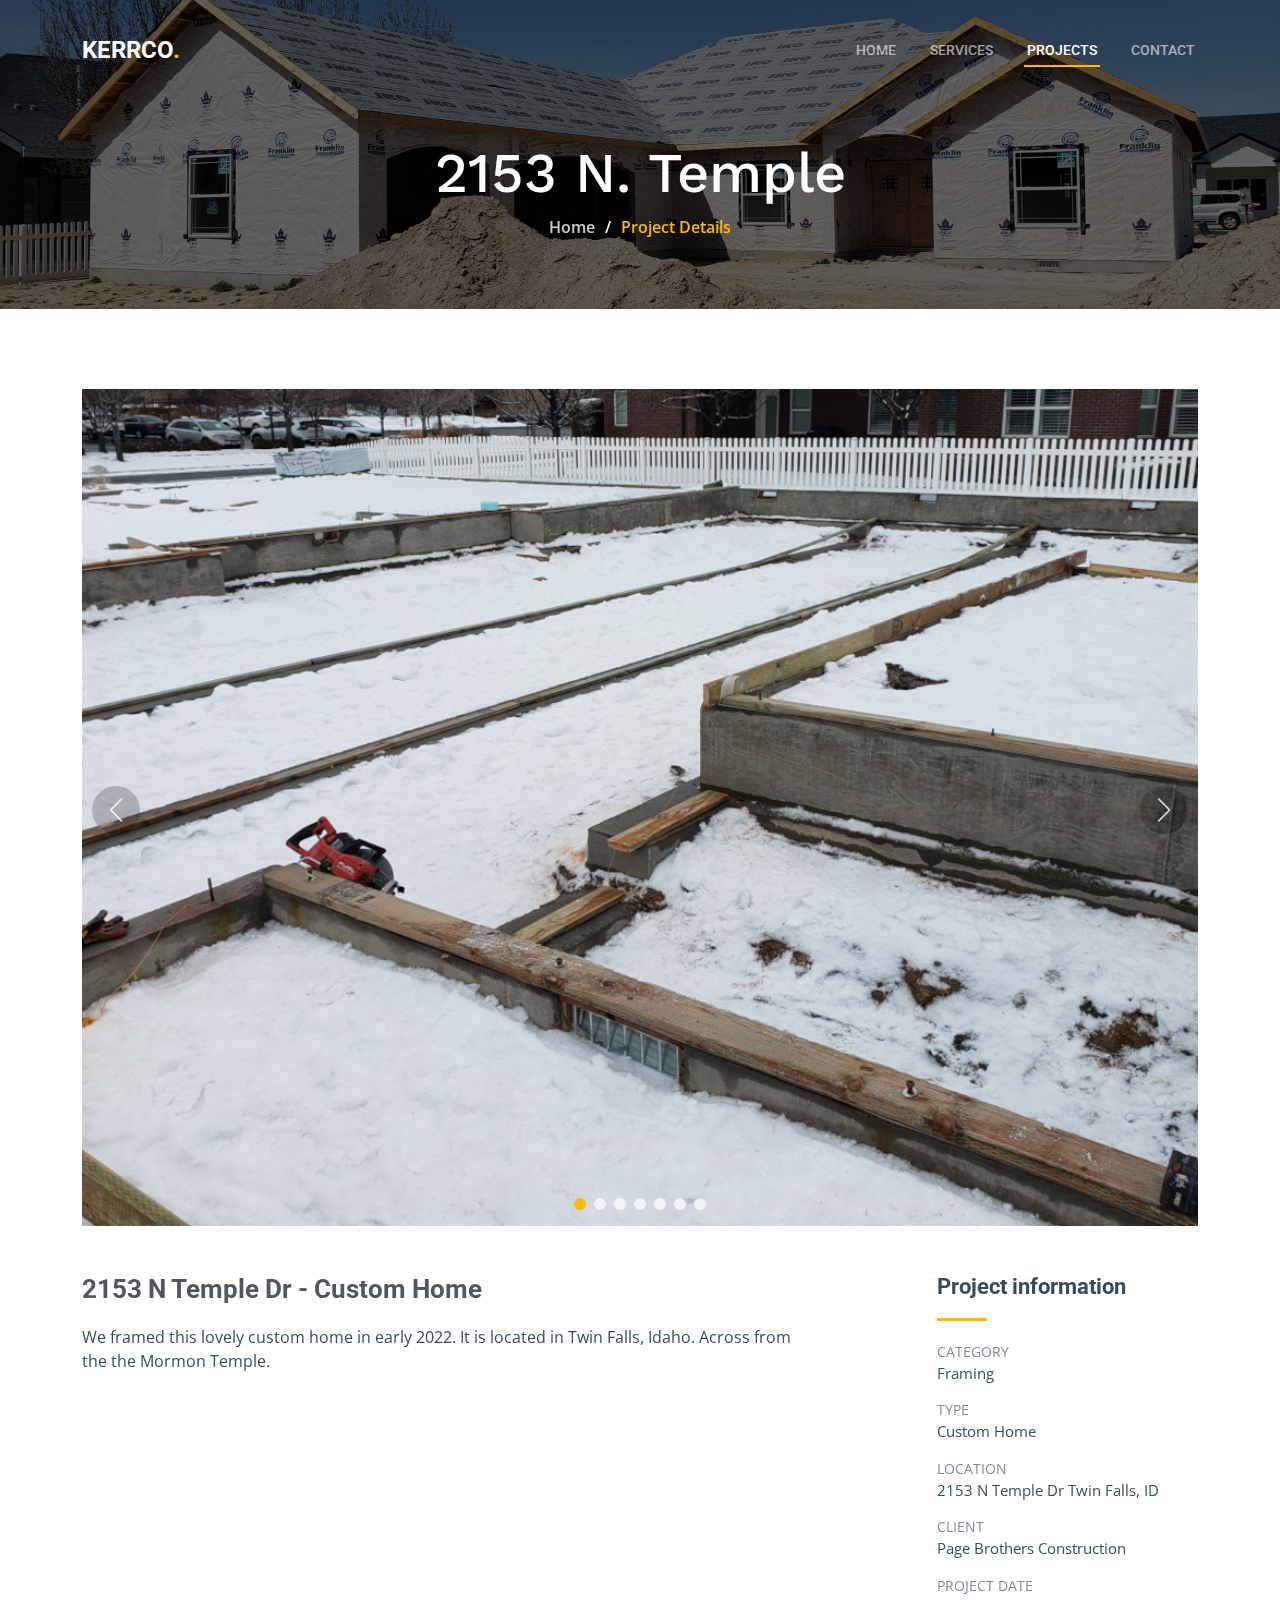
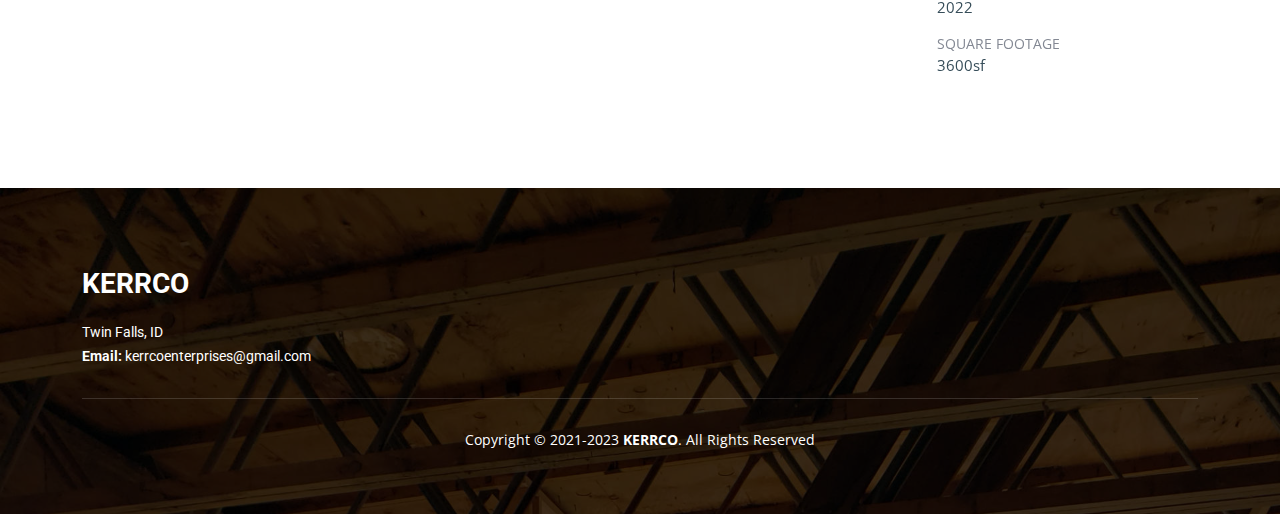
<file: web/north-temple-framing-project-details.html>
<!DOCTYPE html>
<html lang="en">

<head>
  <meta charset="utf-8">
  <meta content="width=device-width, initial-scale=1.0" name="viewport">

  <title>KERRCO - N. Temple Project Details</title>
  <meta content="" name="description">
  <meta content="" name="keywords">


  <!-- Google Fonts -->
  <link rel="preconnect" href="https://fonts.googleapis.com">
  <link rel="preconnect" href="https://fonts.gstatic.com" crossorigin>
  <link href="https://fonts.googleapis.com/css2?family=Open+Sans:ital,wght@0,300;0,400;0,500;0,600;0,700;1,300;1,400;1,600;1,700&family=Roboto:ital,wght@0,300;0,400;0,500;0,600;0,700;1,300;1,400;1,500;1,600;1,700&family=Work+Sans:ital,wght@0,300;0,400;0,500;0,600;0,700;1,300;1,400;1,500;1,600;1,700&display=swap" rel="stylesheet">

  <!-- Vendor CSS Files -->
  <link href="assets/vendor/bootstrap/css/bootstrap.min.css" rel="stylesheet">
  <link href="assets/vendor/bootstrap-icons/bootstrap-icons.css" rel="stylesheet">
  <link href="assets/vendor/fontawesome-free/css/all.min.css" rel="stylesheet">
  <link href="assets/vendor/aos/aos.css" rel="stylesheet">
  <link href="assets/vendor/glightbox/css/glightbox.min.css" rel="stylesheet">
  <link href="assets/vendor/swiper/swiper-bundle.min.css" rel="stylesheet">

  <!-- Template Main CSS File -->
  <link href="assets/css/main.css" rel="stylesheet">


</head>

<body>

  <!-- ======= Header ======= -->
  <!-- ======= Header ======= -->
  <header id="header" class="header d-flex align-items-center">
    <div class="container-fluid container-xl d-flex align-items-center justify-content-between">

      <a href="index.html" class="logo d-flex align-items-center">
        <!-- Uncomment the line below if you also wish to use an image logo -->
        <!-- <img src="assets/img/logo.png" alt=""> -->
        <h1>KERRCO<span>.</span></h1>
      </a>

      <i class="mobile-nav-toggle mobile-nav-show bi bi-list"></i>
      <i class="mobile-nav-toggle mobile-nav-hide d-none bi bi-x"></i>
      <nav id="navbar" class="navbar">
        <ul>
          <li><a href="index.html">Home</a></li>

          <li><a href="index.html#services">Services</a></li>
          <li><a href="index.html#projects" class="active">Projects</a></li>

          <li><a href="#footer">Contact</a></li>
        </ul>
      </nav><!-- .navbar -->

    </div>
  </header><!-- End Header -->

  <main id="main">

    <!-- ======= Breadcrumbs ======= -->
    <div class="breadcrumbs d-flex align-items-center" style="background-image: url('assets/img/projects/north-temple-1.jpg');">
      <div class="container position-relative d-flex flex-column align-items-center" data-aos="fade">

        <h2>2153 N. Temple</h2>
        <ol>
          <li><a href="index.html">Home</a></li>
          <li>Project Details</li>
        </ol>

      </div>
    </div><!-- End Breadcrumbs -->

    <!-- ======= Projet Details Section ======= -->
    <section id="project-details" class="project-details">
      <div class="container" data-aos="fade-up" data-aos-delay="100">

        <div class="position-relative h-100">
          <div class="slides-1 portfolio-details-slider swiper">
            <div class="swiper-wrapper align-items-center">

              <div class="swiper-slide">
                <img src="assets/img/projects/north-temple/1.jpg" alt="">
              </div>

              <div class="swiper-slide">
                <img src="assets/img/projects/north-temple/2.jpg" alt="">
              </div>

              <div class="swiper-slide">
                <img src="assets/img/projects/north-temple/3.jpg" alt="">
              </div>

              <div class="swiper-slide">
                <img src="assets/img/projects/north-temple/4.jpg" alt="">
              </div>

              <div class="swiper-slide">
                <img src="assets/img/projects/north-temple/5.jpg" alt="">
              </div>

              <div class="swiper-slide">
                <img src="assets/img/projects/north-temple/6.jpg" alt="">
              </div>

              <div class="swiper-slide">
                <img src="assets/img/projects/north-temple/7.jpg" alt="">
              </div>


            </div>
            <div class="swiper-pagination"></div>
          </div>
          <div class="swiper-button-prev"></div>
          <div class="swiper-button-next"></div>

        </div>

        <div class="row justify-content-between gy-4 mt-4">

          <div class="col-lg-8">
            <div class="portfolio-description">
              <h2>2153 N Temple Dr - Custom Home </h2>
              <p>  We framed this lovely custom home in early 2022. It is located in Twin Falls, Idaho. Across from the the Mormon Temple.
              </p>

  


            </div>
          </div>

          <div class="col-lg-3">
            <div class="portfolio-info">
              <h3>Project information</h3>
              <ul>
                <li><strong>Category</strong> <span>Framing</span></li>
                <li><strong>Type</strong> <span>Custom Home</span></li>
                <li><strong>Location</strong> <span>2153 N Temple Dr Twin Falls, ID</span></li>
                <li><strong>Client</strong> <span>Page Brothers Construction</span></li>
                <li><strong>Project date</strong> <span>2022</span></li>
                <li><strong>Square Footage</strong> <span>3600sf</span></li>

              </ul>
            </div>
          </div>

        </div>

      </div>
    </section><!-- End Projet Details Section -->

  </main><!-- End #main -->

  <!-- ======= Footer ======= -->
  <footer id="footer" class="footer">

    <div class="footer-content position-relative">
      <div class="container">
        <div class="row">

          <div class="col-lg-4 col-md-6">
            <div class="footer-info">
              <h3>KERRCO</h3>
              <p>
                Twin Falls, ID<br>
                <strong>Email:</strong> kerrcoenterprises@gmail.com<br>
              </p>

            </div>
          </div><!-- End footer info column-->


        </div>
      </div>
    </div>

    <div class="footer-legal text-center position-relative">
      <div class="container">
        <div class="copyright">
         Copyright &copy; 2021-2023 <strong><span>KERRCO</span></strong>. All Rights Reserved
        </div>
        <div class="credits">

        </div>
      </div>
    </div>

  </footer>
  <!-- End Footer -->


  <a href="#" class="scroll-top d-flex align-items-center justify-content-center"><i class="bi bi-arrow-up-short"></i></a>

  <div id="preloader"></div>

  <!-- Vendor JS Files -->
  <script src="assets/vendor/bootstrap/js/bootstrap.bundle.min.js"></script>
  <script src="assets/vendor/aos/aos.js"></script>
  <script src="assets/vendor/glightbox/js/glightbox.min.js"></script>
  <script src="assets/vendor/isotope-layout/isotope.pkgd.min.js"></script>
  <script src="assets/vendor/swiper/swiper-bundle.min.js"></script>
  <script src="assets/vendor/purecounter/purecounter_vanilla.js"></script>
  <script src="assets/vendor/php-email-form/validate.js"></script>

  <!-- Template Main JS File -->
  <script src="assets/js/main.js"></script>

</body>

</html>
</file>
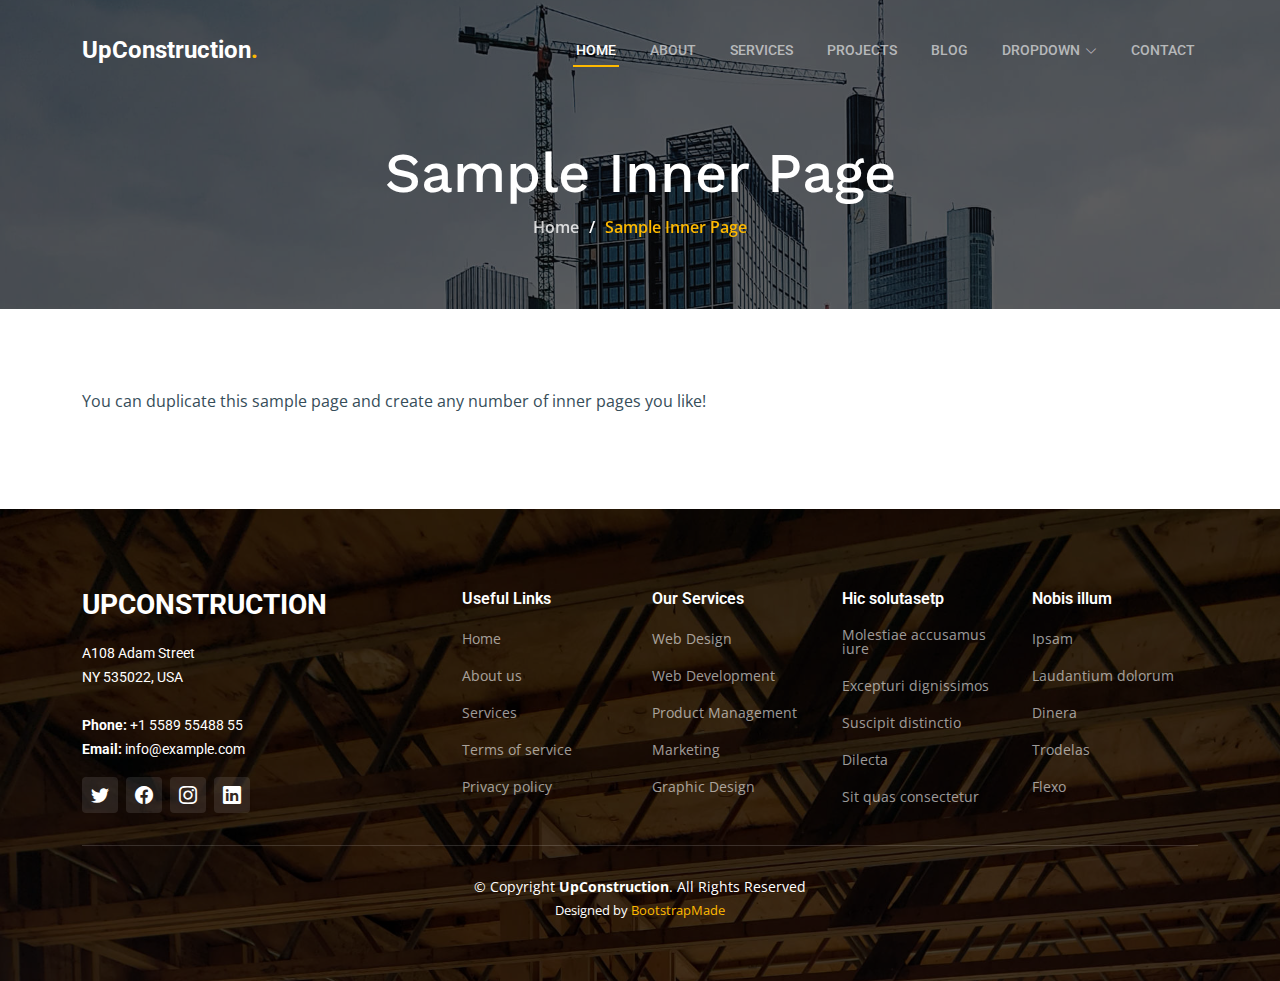
<file: web/sample-inner-page.html>
<!DOCTYPE html>
<html lang="en">

<head>
  <meta charset="utf-8">
  <meta content="width=device-width, initial-scale=1.0" name="viewport">

  <title>[Template] Sample Inner Page</title>
  <meta content="" name="description">
  <meta content="" name="keywords">

  <!-- Favicons -->
  <link href="assets/img/favicon.png" rel="icon">
  <link href="assets/img/apple-touch-icon.png" rel="apple-touch-icon">

  <!-- Google Fonts -->
  <link rel="preconnect" href="https://fonts.googleapis.com">
  <link rel="preconnect" href="https://fonts.gstatic.com" crossorigin>
  <link href="https://fonts.googleapis.com/css2?family=Open+Sans:ital,wght@0,300;0,400;0,500;0,600;0,700;1,300;1,400;1,600;1,700&family=Roboto:ital,wght@0,300;0,400;0,500;0,600;0,700;1,300;1,400;1,500;1,600;1,700&family=Work+Sans:ital,wght@0,300;0,400;0,500;0,600;0,700;1,300;1,400;1,500;1,600;1,700&display=swap" rel="stylesheet">

  <!-- Vendor CSS Files -->
  <link href="assets/vendor/bootstrap/css/bootstrap.min.css" rel="stylesheet">
  <link href="assets/vendor/bootstrap-icons/bootstrap-icons.css" rel="stylesheet">
  <link href="assets/vendor/fontawesome-free/css/all.min.css" rel="stylesheet">
  <link href="assets/vendor/aos/aos.css" rel="stylesheet">
  <link href="assets/vendor/glightbox/css/glightbox.min.css" rel="stylesheet">
  <link href="assets/vendor/swiper/swiper-bundle.min.css" rel="stylesheet">

  <!-- Template Main CSS File -->
  <link href="assets/css/main.css" rel="stylesheet">

  <!-- =======================================================
  * Template Name: UpConstruction - v1.3.0
  * Template URL: https://bootstrapmade.com/upconstruction-bootstrap-construction-website-template/
  * Author: BootstrapMade.com
  * License: https://bootstrapmade.com/license/
  ======================================================== -->
</head>

<body>

  <!-- ======= Header ======= -->
  <header id="header" class="header d-flex align-items-center">
    <div class="container-fluid container-xl d-flex align-items-center justify-content-between">

      <a href="index.html" class="logo d-flex align-items-center">
        <!-- Uncomment the line below if you also wish to use an image logo -->
        <!-- <img src="assets/img/logo.png" alt=""> -->
        <h1>UpConstruction<span>.</span></h1>
      </a>

      <i class="mobile-nav-toggle mobile-nav-show bi bi-list"></i>
      <i class="mobile-nav-toggle mobile-nav-hide d-none bi bi-x"></i>
      <nav id="navbar" class="navbar">
        <ul>
          <li><a href="index.html" class="active">Home</a></li>
          <li><a href="about.html">About</a></li>
          <li><a href="services.html">Services</a></li>
          <li><a href="projects.html">Projects</a></li>
          <li><a href="blog.html">Blog</a></li>
          <li class="dropdown"><a href="#"><span>Dropdown</span> <i class="bi bi-chevron-down dropdown-indicator"></i></a>
            <ul>
              <li><a href="#">Dropdown 1</a></li>
              <li class="dropdown"><a href="#"><span>Deep Dropdown</span> <i class="bi bi-chevron-down dropdown-indicator"></i></a>
                <ul>
                  <li><a href="#">Deep Dropdown 1</a></li>
                  <li><a href="#">Deep Dropdown 2</a></li>
                  <li><a href="#">Deep Dropdown 3</a></li>
                  <li><a href="#">Deep Dropdown 4</a></li>
                  <li><a href="#">Deep Dropdown 5</a></li>
                </ul>
              </li>
              <li><a href="#">Dropdown 2</a></li>
              <li><a href="#">Dropdown 3</a></li>
              <li><a href="#">Dropdown 4</a></li>
            </ul>
          </li>
          <li><a href="contact.html">Contact</a></li>
        </ul>
      </nav><!-- .navbar -->

    </div>
  </header><!-- End Header -->

  <main id="main">

    <!-- ======= Breadcrumbs ======= -->
    <div class="breadcrumbs d-flex align-items-center" style="background-image: url('assets/img/breadcrumbs-bg.jpg');">
      <div class="container position-relative d-flex flex-column align-items-center" data-aos="fade">

        <h2>Sample Inner Page</h2>
        <ol>
          <li><a href="index.html">Home</a></li>
          <li>Sample Inner Page</li>
        </ol>

      </div>
    </div><!-- End Breadcrumbs -->

    <section class="sample-page">
      <div class="container">

        <p>
          You can duplicate this sample page and create any number of inner pages you like!
        </p>

      </div>
    </section>

  </main><!-- End #main -->

  <!-- ======= Footer ======= -->
  <footer id="footer" class="footer">

    <div class="footer-content position-relative">
      <div class="container">
        <div class="row">

          <div class="col-lg-4 col-md-6">
            <div class="footer-info">
              <h3>UpConstruction</h3>
              <p>
                A108 Adam Street <br>
                NY 535022, USA<br><br>
                <strong>Phone:</strong> +1 5589 55488 55<br>
                <strong>Email:</strong> info@example.com<br>
              </p>
              <div class="social-links d-flex mt-3">
                <a href="#" class="d-flex align-items-center justify-content-center"><i class="bi bi-twitter"></i></a>
                <a href="#" class="d-flex align-items-center justify-content-center"><i class="bi bi-facebook"></i></a>
                <a href="#" class="d-flex align-items-center justify-content-center"><i class="bi bi-instagram"></i></a>
                <a href="#" class="d-flex align-items-center justify-content-center"><i class="bi bi-linkedin"></i></a>
              </div>
            </div>
          </div><!-- End footer info column-->

          <div class="col-lg-2 col-md-3 footer-links">
            <h4>Useful Links</h4>
            <ul>
              <li><a href="#">Home</a></li>
              <li><a href="#">About us</a></li>
              <li><a href="#">Services</a></li>
              <li><a href="#">Terms of service</a></li>
              <li><a href="#">Privacy policy</a></li>
            </ul>
          </div><!-- End footer links column-->

          <div class="col-lg-2 col-md-3 footer-links">
            <h4>Our Services</h4>
            <ul>
              <li><a href="#">Web Design</a></li>
              <li><a href="#">Web Development</a></li>
              <li><a href="#">Product Management</a></li>
              <li><a href="#">Marketing</a></li>
              <li><a href="#">Graphic Design</a></li>
            </ul>
          </div><!-- End footer links column-->

          <div class="col-lg-2 col-md-3 footer-links">
            <h4>Hic solutasetp</h4>
            <ul>
              <li><a href="#">Molestiae accusamus iure</a></li>
              <li><a href="#">Excepturi dignissimos</a></li>
              <li><a href="#">Suscipit distinctio</a></li>
              <li><a href="#">Dilecta</a></li>
              <li><a href="#">Sit quas consectetur</a></li>
            </ul>
          </div><!-- End footer links column-->

          <div class="col-lg-2 col-md-3 footer-links">
            <h4>Nobis illum</h4>
            <ul>
              <li><a href="#">Ipsam</a></li>
              <li><a href="#">Laudantium dolorum</a></li>
              <li><a href="#">Dinera</a></li>
              <li><a href="#">Trodelas</a></li>
              <li><a href="#">Flexo</a></li>
            </ul>
          </div><!-- End footer links column-->

        </div>
      </div>
    </div>

    <div class="footer-legal text-center position-relative">
      <div class="container">
        <div class="copyright">
          &copy; Copyright <strong><span>UpConstruction</span></strong>. All Rights Reserved
        </div>
        <div class="credits">
          <!-- All the links in the footer should remain intact. -->
          <!-- You can delete the links only if you purchased the pro version. -->
          <!-- Licensing information: https://bootstrapmade.com/license/ -->
          <!-- Purchase the pro version with working PHP/AJAX contact form: https://bootstrapmade.com/upconstruction-bootstrap-construction-website-template/ -->
          Designed by <a href="https://bootstrapmade.com/">BootstrapMade</a>
        </div>
      </div>
    </div>

  </footer>
  <!-- End Footer -->

  <a href="#" class="scroll-top d-flex align-items-center justify-content-center"><i class="bi bi-arrow-up-short"></i></a>

  <div id="preloader"></div>

  <!-- Vendor JS Files -->
  <script src="assets/vendor/bootstrap/js/bootstrap.bundle.min.js"></script>
  <script src="assets/vendor/aos/aos.js"></script>
  <script src="assets/vendor/glightbox/js/glightbox.min.js"></script>
  <script src="assets/vendor/isotope-layout/isotope.pkgd.min.js"></script>
  <script src="assets/vendor/swiper/swiper-bundle.min.js"></script>
  <script src="assets/vendor/purecounter/purecounter_vanilla.js"></script>
  <script src="assets/vendor/php-email-form/validate.js"></script>

  <!-- Template Main JS File -->
  <script src="assets/js/main.js"></script>

</body>

</html>
</file>
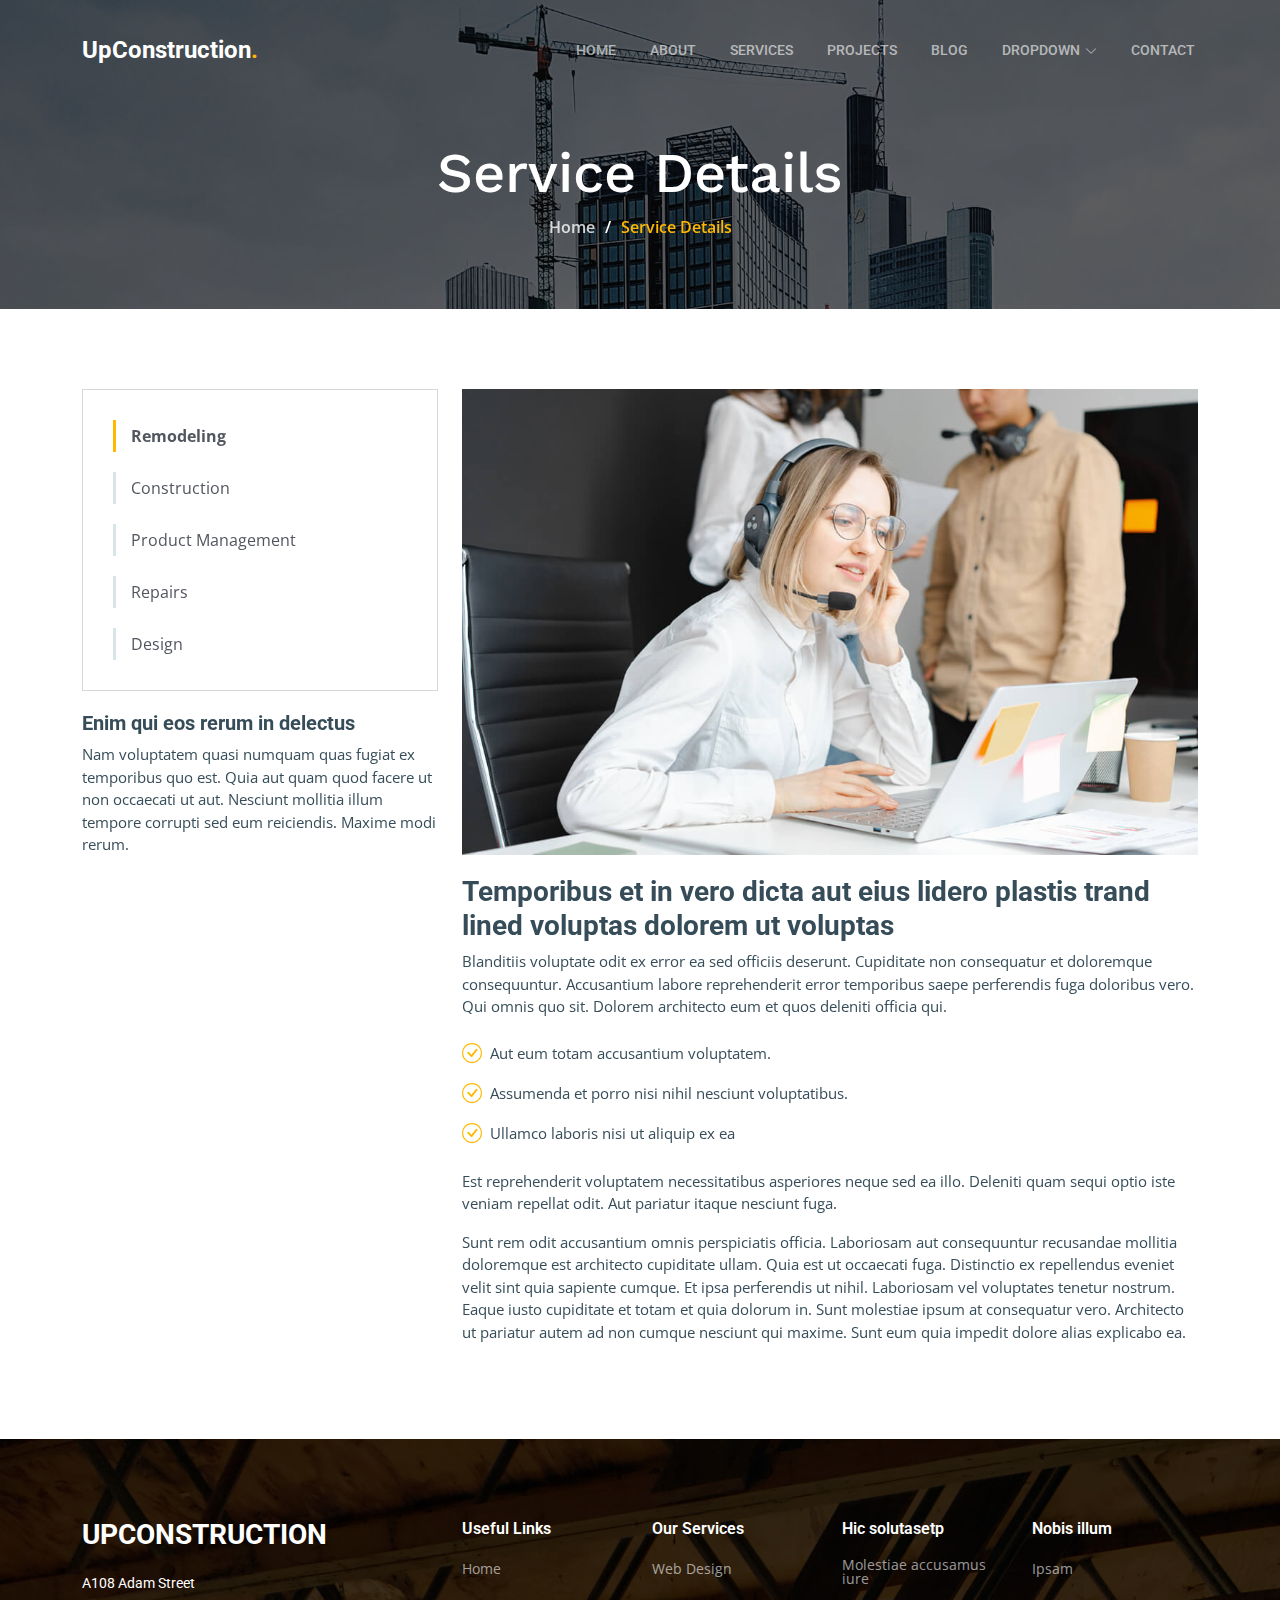
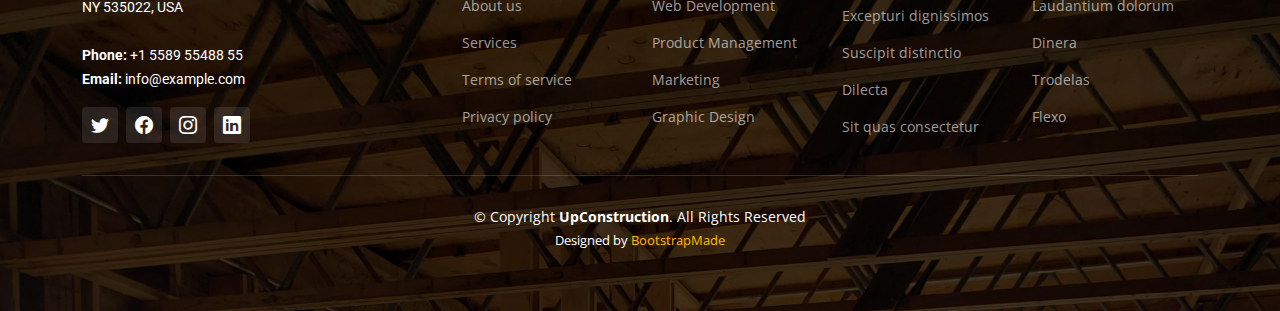
<file: web/service-details.html>
<!DOCTYPE html>
<html lang="en">

<head>
  <meta charset="utf-8">
  <meta content="width=device-width, initial-scale=1.0" name="viewport">

  <title>UpConstruction Bootstrap Template - Service Details</title>
  <meta content="" name="description">
  <meta content="" name="keywords">

  <!-- Favicons -->
  <link href="assets/img/favicon.png" rel="icon">
  <link href="assets/img/apple-touch-icon.png" rel="apple-touch-icon">

  <!-- Google Fonts -->
  <link rel="preconnect" href="https://fonts.googleapis.com">
  <link rel="preconnect" href="https://fonts.gstatic.com" crossorigin>
  <link href="https://fonts.googleapis.com/css2?family=Open+Sans:ital,wght@0,300;0,400;0,500;0,600;0,700;1,300;1,400;1,600;1,700&family=Roboto:ital,wght@0,300;0,400;0,500;0,600;0,700;1,300;1,400;1,500;1,600;1,700&family=Work+Sans:ital,wght@0,300;0,400;0,500;0,600;0,700;1,300;1,400;1,500;1,600;1,700&display=swap" rel="stylesheet">

  <!-- Vendor CSS Files -->
  <link href="assets/vendor/bootstrap/css/bootstrap.min.css" rel="stylesheet">
  <link href="assets/vendor/bootstrap-icons/bootstrap-icons.css" rel="stylesheet">
  <link href="assets/vendor/fontawesome-free/css/all.min.css" rel="stylesheet">
  <link href="assets/vendor/aos/aos.css" rel="stylesheet">
  <link href="assets/vendor/glightbox/css/glightbox.min.css" rel="stylesheet">
  <link href="assets/vendor/swiper/swiper-bundle.min.css" rel="stylesheet">

  <!-- Template Main CSS File -->
  <link href="assets/css/main.css" rel="stylesheet">

  <!-- =======================================================
  * Template Name: UpConstruction - v1.3.0
  * Template URL: https://bootstrapmade.com/upconstruction-bootstrap-construction-website-template/
  * Author: BootstrapMade.com
  * License: https://bootstrapmade.com/license/
  ======================================================== -->
</head>

<body>

  <!-- ======= Header ======= -->
  <header id="header" class="header d-flex align-items-center">
    <div class="container-fluid container-xl d-flex align-items-center justify-content-between">

      <a href="index.html" class="logo d-flex align-items-center">
        <!-- Uncomment the line below if you also wish to use an image logo -->
        <!-- <img src="assets/img/logo.png" alt=""> -->
        <h1>UpConstruction<span>.</span></h1>
      </a>

      <i class="mobile-nav-toggle mobile-nav-show bi bi-list"></i>
      <i class="mobile-nav-toggle mobile-nav-hide d-none bi bi-x"></i>
      <nav id="navbar" class="navbar">
        <ul>
          <li><a href="index.html">Home</a></li>
          <li><a href="about.html">About</a></li>
          <li><a href="services.html">Services</a></li>
          <li><a href="projects.html">Projects</a></li>
          <li><a href="blog.html">Blog</a></li>
          <li class="dropdown"><a href="#"><span>Dropdown</span> <i class="bi bi-chevron-down dropdown-indicator"></i></a>
            <ul>
              <li><a href="#">Dropdown 1</a></li>
              <li class="dropdown"><a href="#"><span>Deep Dropdown</span> <i class="bi bi-chevron-down dropdown-indicator"></i></a>
                <ul>
                  <li><a href="#">Deep Dropdown 1</a></li>
                  <li><a href="#">Deep Dropdown 2</a></li>
                  <li><a href="#">Deep Dropdown 3</a></li>
                  <li><a href="#">Deep Dropdown 4</a></li>
                  <li><a href="#">Deep Dropdown 5</a></li>
                </ul>
              </li>
              <li><a href="#">Dropdown 2</a></li>
              <li><a href="#">Dropdown 3</a></li>
              <li><a href="#">Dropdown 4</a></li>
            </ul>
          </li>
          <li><a href="contact.html">Contact</a></li>
        </ul>
      </nav><!-- .navbar -->

    </div>
  </header><!-- End Header -->

  <main id="main">

    <!-- ======= Breadcrumbs ======= -->
    <div class="breadcrumbs d-flex align-items-center" style="background-image: url('assets/img/breadcrumbs-bg.jpg');">
      <div class="container position-relative d-flex flex-column align-items-center" data-aos="fade">

        <h2>Service Details</h2>
        <ol>
          <li><a href="index.html">Home</a></li>
          <li>Service Details</li>
        </ol>

      </div>
    </div><!-- End Breadcrumbs -->

    <!-- ======= Service Details Section ======= -->
    <section id="service-details" class="service-details">
      <div class="container" data-aos="fade-up" data-aos-delay="100">

        <div class="row gy-4">

          <div class="col-lg-4">
            <div class="services-list">
              <a href="#" class="active">Remodeling</a>
              <a href="#">Construction</a>
              <a href="#">Product Management</a>
              <a href="#">Repairs</a>
              <a href="#">Design</a>
            </div>

            <h4>Enim qui eos rerum in delectus</h4>
            <p>Nam voluptatem quasi numquam quas fugiat ex temporibus quo est. Quia aut quam quod facere ut non occaecati ut aut. Nesciunt mollitia illum tempore corrupti sed eum reiciendis. Maxime modi rerum.</p>
          </div>

          <div class="col-lg-8">
            <img src="assets/img/services.jpg" alt="" class="img-fluid services-img">
            <h3>Temporibus et in vero dicta aut eius lidero plastis trand lined voluptas dolorem ut voluptas</h3>
            <p>
              Blanditiis voluptate odit ex error ea sed officiis deserunt. Cupiditate non consequatur et doloremque consequuntur. Accusantium labore reprehenderit error temporibus saepe perferendis fuga doloribus vero. Qui omnis quo sit. Dolorem architecto eum et quos deleniti officia qui.
            </p>
            <ul>
              <li><i class="bi bi-check-circle"></i> <span>Aut eum totam accusantium voluptatem.</span></li>
              <li><i class="bi bi-check-circle"></i> <span>Assumenda et porro nisi nihil nesciunt voluptatibus.</span></li>
              <li><i class="bi bi-check-circle"></i> <span>Ullamco laboris nisi ut aliquip ex ea</span></li>
            </ul>
            <p>
              Est reprehenderit voluptatem necessitatibus asperiores neque sed ea illo. Deleniti quam sequi optio iste veniam repellat odit. Aut pariatur itaque nesciunt fuga.
            </p>
            <p>
              Sunt rem odit accusantium omnis perspiciatis officia. Laboriosam aut consequuntur recusandae mollitia doloremque est architecto cupiditate ullam. Quia est ut occaecati fuga. Distinctio ex repellendus eveniet velit sint quia sapiente cumque. Et ipsa perferendis ut nihil. Laboriosam vel voluptates tenetur nostrum. Eaque iusto cupiditate et totam et quia dolorum in. Sunt molestiae ipsum at consequatur vero. Architecto ut pariatur autem ad non cumque nesciunt qui maxime. Sunt eum quia impedit dolore alias explicabo ea.
            </p>
          </div>

        </div>

      </div>
    </section><!-- End Service Details Section -->

  </main><!-- End #main -->

  <!-- ======= Footer ======= -->
  <footer id="footer" class="footer">

    <div class="footer-content position-relative">
      <div class="container">
        <div class="row">

          <div class="col-lg-4 col-md-6">
            <div class="footer-info">
              <h3>UpConstruction</h3>
              <p>
                A108 Adam Street <br>
                NY 535022, USA<br><br>
                <strong>Phone:</strong> +1 5589 55488 55<br>
                <strong>Email:</strong> info@example.com<br>
              </p>
              <div class="social-links d-flex mt-3">
                <a href="#" class="d-flex align-items-center justify-content-center"><i class="bi bi-twitter"></i></a>
                <a href="#" class="d-flex align-items-center justify-content-center"><i class="bi bi-facebook"></i></a>
                <a href="#" class="d-flex align-items-center justify-content-center"><i class="bi bi-instagram"></i></a>
                <a href="#" class="d-flex align-items-center justify-content-center"><i class="bi bi-linkedin"></i></a>
              </div>
            </div>
          </div><!-- End footer info column-->

          <div class="col-lg-2 col-md-3 footer-links">
            <h4>Useful Links</h4>
            <ul>
              <li><a href="#">Home</a></li>
              <li><a href="#">About us</a></li>
              <li><a href="#">Services</a></li>
              <li><a href="#">Terms of service</a></li>
              <li><a href="#">Privacy policy</a></li>
            </ul>
          </div><!-- End footer links column-->

          <div class="col-lg-2 col-md-3 footer-links">
            <h4>Our Services</h4>
            <ul>
              <li><a href="#">Web Design</a></li>
              <li><a href="#">Web Development</a></li>
              <li><a href="#">Product Management</a></li>
              <li><a href="#">Marketing</a></li>
              <li><a href="#">Graphic Design</a></li>
            </ul>
          </div><!-- End footer links column-->

          <div class="col-lg-2 col-md-3 footer-links">
            <h4>Hic solutasetp</h4>
            <ul>
              <li><a href="#">Molestiae accusamus iure</a></li>
              <li><a href="#">Excepturi dignissimos</a></li>
              <li><a href="#">Suscipit distinctio</a></li>
              <li><a href="#">Dilecta</a></li>
              <li><a href="#">Sit quas consectetur</a></li>
            </ul>
          </div><!-- End footer links column-->

          <div class="col-lg-2 col-md-3 footer-links">
            <h4>Nobis illum</h4>
            <ul>
              <li><a href="#">Ipsam</a></li>
              <li><a href="#">Laudantium dolorum</a></li>
              <li><a href="#">Dinera</a></li>
              <li><a href="#">Trodelas</a></li>
              <li><a href="#">Flexo</a></li>
            </ul>
          </div><!-- End footer links column-->

        </div>
      </div>
    </div>

    <div class="footer-legal text-center position-relative">
      <div class="container">
        <div class="copyright">
          &copy; Copyright <strong><span>UpConstruction</span></strong>. All Rights Reserved
        </div>
        <div class="credits">
          <!-- All the links in the footer should remain intact. -->
          <!-- You can delete the links only if you purchased the pro version. -->
          <!-- Licensing information: https://bootstrapmade.com/license/ -->
          <!-- Purchase the pro version with working PHP/AJAX contact form: https://bootstrapmade.com/upconstruction-bootstrap-construction-website-template/ -->
          Designed by <a href="https://bootstrapmade.com/">BootstrapMade</a>
        </div>
      </div>
    </div>

  </footer>
  <!-- End Footer -->

  <a href="#" class="scroll-top d-flex align-items-center justify-content-center"><i class="bi bi-arrow-up-short"></i></a>

  <div id="preloader"></div>

  <!-- Vendor JS Files -->
  <script src="assets/vendor/bootstrap/js/bootstrap.bundle.min.js"></script>
  <script src="assets/vendor/aos/aos.js"></script>
  <script src="assets/vendor/glightbox/js/glightbox.min.js"></script>
  <script src="assets/vendor/isotope-layout/isotope.pkgd.min.js"></script>
  <script src="assets/vendor/swiper/swiper-bundle.min.js"></script>
  <script src="assets/vendor/purecounter/purecounter_vanilla.js"></script>
  <script src="assets/vendor/php-email-form/validate.js"></script>

  <!-- Template Main JS File -->
  <script src="assets/js/main.js"></script>

</body>

</html>
</file>
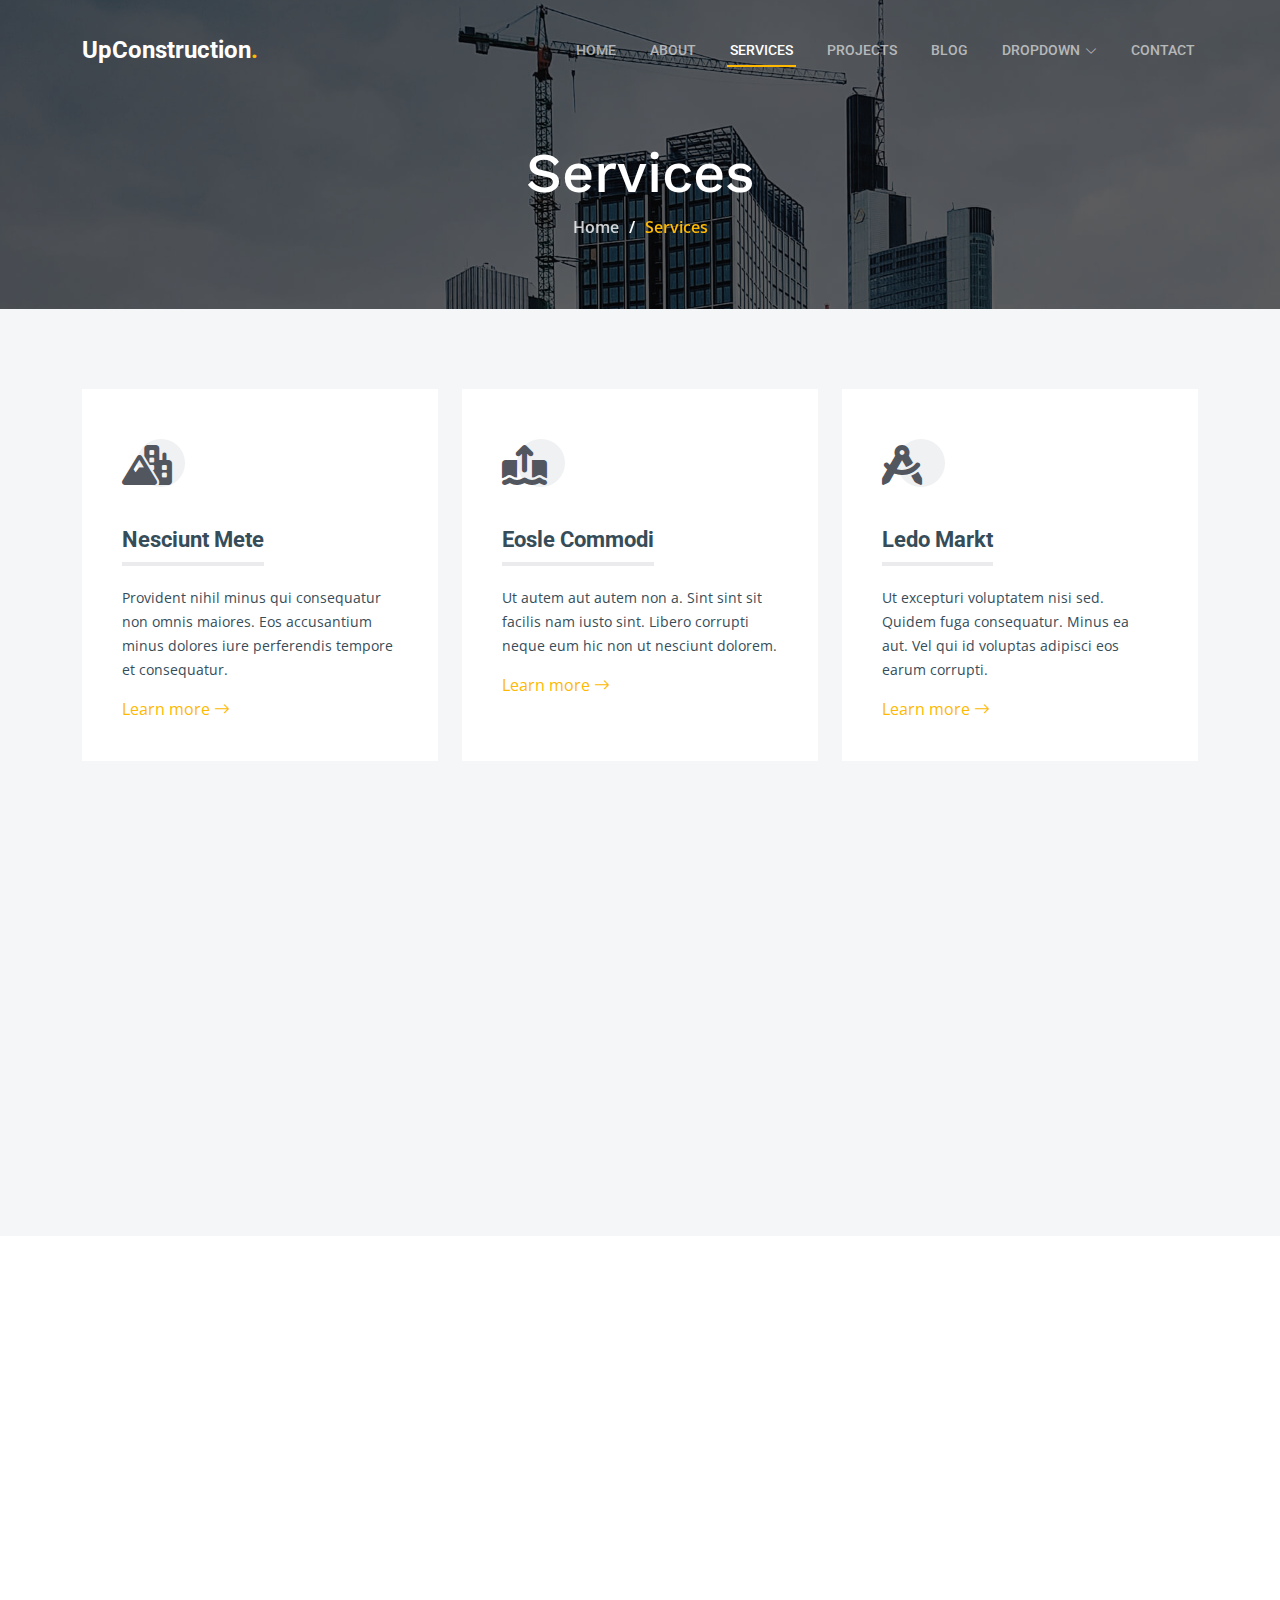
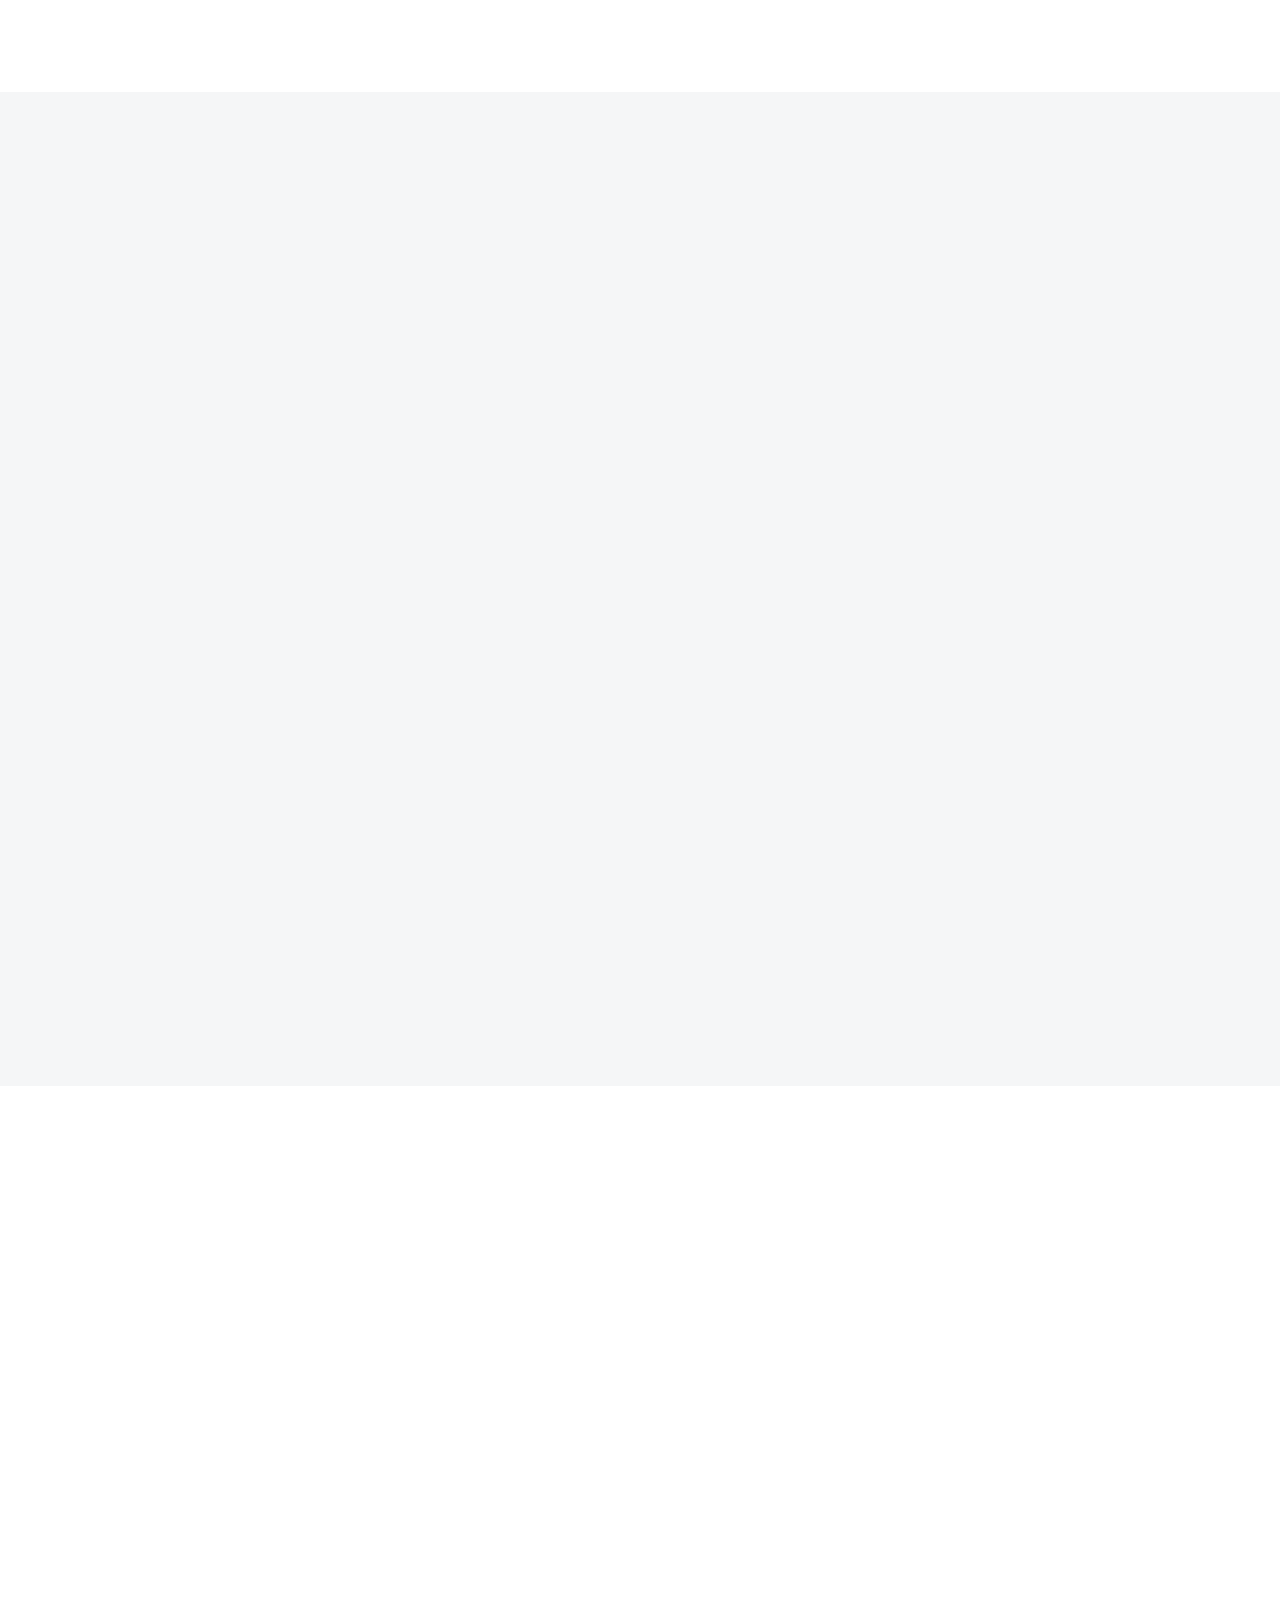
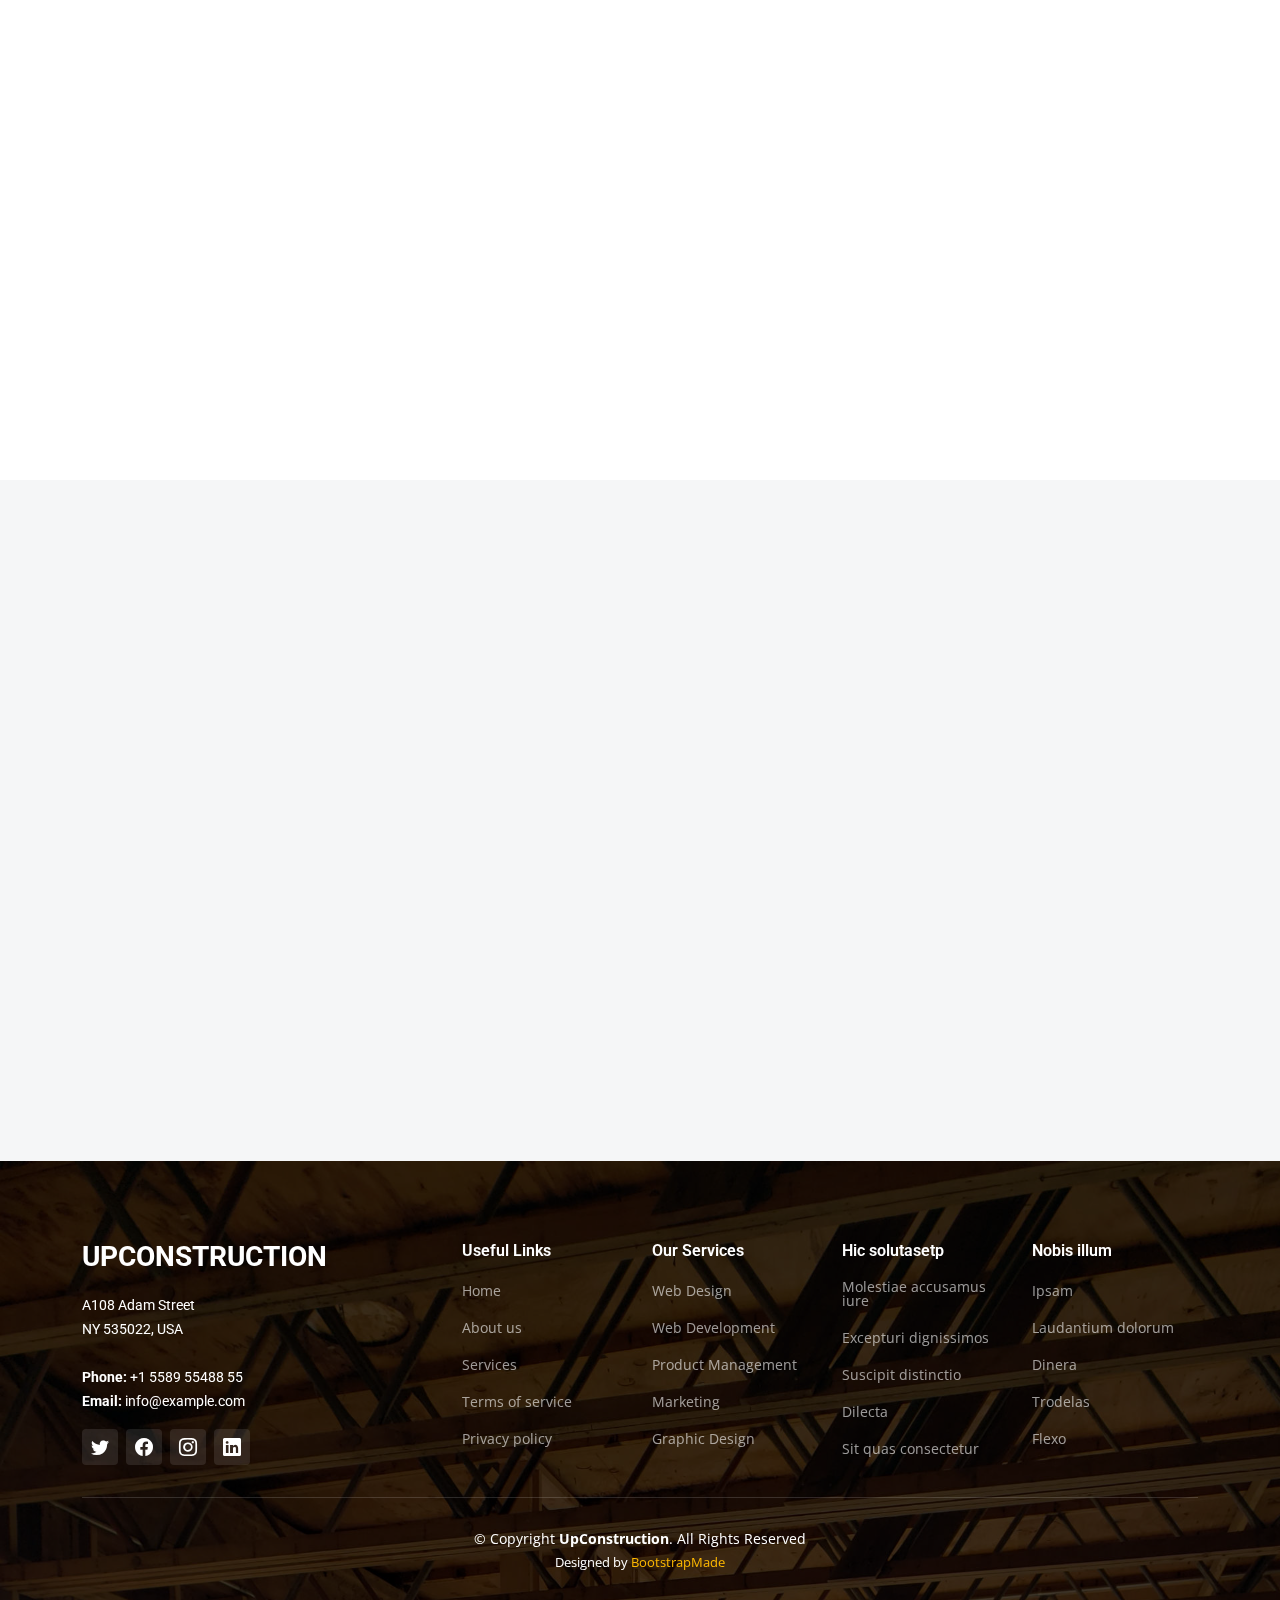
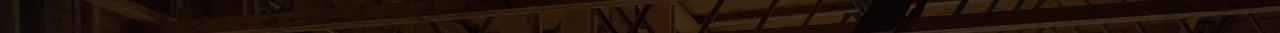
<file: web/services.html>
<!DOCTYPE html>
<html lang="en">

<head>
  <meta charset="utf-8">
  <meta content="width=device-width, initial-scale=1.0" name="viewport">

  <title>UpConstruction Bootstrap Template - Services</title>
  <meta content="" name="description">
  <meta content="" name="keywords">

  <!-- Favicons -->
  <link href="assets/img/favicon.png" rel="icon">
  <link href="assets/img/apple-touch-icon.png" rel="apple-touch-icon">

  <!-- Google Fonts -->
  <link rel="preconnect" href="https://fonts.googleapis.com">
  <link rel="preconnect" href="https://fonts.gstatic.com" crossorigin>
  <link href="https://fonts.googleapis.com/css2?family=Open+Sans:ital,wght@0,300;0,400;0,500;0,600;0,700;1,300;1,400;1,600;1,700&family=Roboto:ital,wght@0,300;0,400;0,500;0,600;0,700;1,300;1,400;1,500;1,600;1,700&family=Work+Sans:ital,wght@0,300;0,400;0,500;0,600;0,700;1,300;1,400;1,500;1,600;1,700&display=swap" rel="stylesheet">

  <!-- Vendor CSS Files -->
  <link href="assets/vendor/bootstrap/css/bootstrap.min.css" rel="stylesheet">
  <link href="assets/vendor/bootstrap-icons/bootstrap-icons.css" rel="stylesheet">
  <link href="assets/vendor/fontawesome-free/css/all.min.css" rel="stylesheet">
  <link href="assets/vendor/aos/aos.css" rel="stylesheet">
  <link href="assets/vendor/glightbox/css/glightbox.min.css" rel="stylesheet">
  <link href="assets/vendor/swiper/swiper-bundle.min.css" rel="stylesheet">

  <!-- Template Main CSS File -->
  <link href="assets/css/main.css" rel="stylesheet">

  <!-- =======================================================
  * Template Name: UpConstruction - v1.3.0
  * Template URL: https://bootstrapmade.com/upconstruction-bootstrap-construction-website-template/
  * Author: BootstrapMade.com
  * License: https://bootstrapmade.com/license/
  ======================================================== -->
</head>

<body>

  <!-- ======= Header ======= -->
  <header id="header" class="header d-flex align-items-center">
    <div class="container-fluid container-xl d-flex align-items-center justify-content-between">

      <a href="index.html" class="logo d-flex align-items-center">
        <!-- Uncomment the line below if you also wish to use an image logo -->
        <!-- <img src="assets/img/logo.png" alt=""> -->
        <h1>UpConstruction<span>.</span></h1>
      </a>

      <i class="mobile-nav-toggle mobile-nav-show bi bi-list"></i>
      <i class="mobile-nav-toggle mobile-nav-hide d-none bi bi-x"></i>
      <nav id="navbar" class="navbar">
        <ul>
          <li><a href="index.html">Home</a></li>
          <li><a href="about.html">About</a></li>
          <li><a href="services.html" class="active">Services</a></li>
          <li><a href="projects.html">Projects</a></li>
          <li><a href="blog.html">Blog</a></li>
          <li class="dropdown"><a href="#"><span>Dropdown</span> <i class="bi bi-chevron-down dropdown-indicator"></i></a>
            <ul>
              <li><a href="#">Dropdown 1</a></li>
              <li class="dropdown"><a href="#"><span>Deep Dropdown</span> <i class="bi bi-chevron-down dropdown-indicator"></i></a>
                <ul>
                  <li><a href="#">Deep Dropdown 1</a></li>
                  <li><a href="#">Deep Dropdown 2</a></li>
                  <li><a href="#">Deep Dropdown 3</a></li>
                  <li><a href="#">Deep Dropdown 4</a></li>
                  <li><a href="#">Deep Dropdown 5</a></li>
                </ul>
              </li>
              <li><a href="#">Dropdown 2</a></li>
              <li><a href="#">Dropdown 3</a></li>
              <li><a href="#">Dropdown 4</a></li>
            </ul>
          </li>
          <li><a href="contact.html">Contact</a></li>
        </ul>
      </nav><!-- .navbar -->

    </div>
  </header><!-- End Header -->

  <main id="main">

    <!-- ======= Breadcrumbs ======= -->
    <div class="breadcrumbs d-flex align-items-center" style="background-image: url('assets/img/breadcrumbs-bg.jpg');">
      <div class="container position-relative d-flex flex-column align-items-center" data-aos="fade">

        <h2>Services</h2>
        <ol>
          <li><a href="index.html">Home</a></li>
          <li>Services</li>
        </ol>

      </div>
    </div><!-- End Breadcrumbs -->

    <!-- ======= Services Section ======= -->
    <section id="services" class="services section-bg">
      <div class="container" data-aos="fade-up">

        <div class="row gy-4">

          <div class="col-lg-4 col-md-6" data-aos="fade-up" data-aos-delay="100">
            <div class="service-item  position-relative">
              <div class="icon">
                <i class="fa-solid fa-mountain-city"></i>
              </div>
              <h3>Nesciunt Mete</h3>
              <p>Provident nihil minus qui consequatur non omnis maiores. Eos accusantium minus dolores iure perferendis tempore et consequatur.</p>
              <a href="service-details.html" class="readmore stretched-link">Learn more <i class="bi bi-arrow-right"></i></a>
            </div>
          </div><!-- End Service Item -->

          <div class="col-lg-4 col-md-6" data-aos="fade-up" data-aos-delay="200">
            <div class="service-item position-relative">
              <div class="icon">
                <i class="fa-solid fa-arrow-up-from-ground-water"></i>
              </div>
              <h3>Eosle Commodi</h3>
              <p>Ut autem aut autem non a. Sint sint sit facilis nam iusto sint. Libero corrupti neque eum hic non ut nesciunt dolorem.</p>
              <a href="service-details.html" class="readmore stretched-link">Learn more <i class="bi bi-arrow-right"></i></a>
            </div>
          </div><!-- End Service Item -->

          <div class="col-lg-4 col-md-6" data-aos="fade-up" data-aos-delay="300">
            <div class="service-item position-relative">
              <div class="icon">
                <i class="fa-solid fa-compass-drafting"></i>
              </div>
              <h3>Ledo Markt</h3>
              <p>Ut excepturi voluptatem nisi sed. Quidem fuga consequatur. Minus ea aut. Vel qui id voluptas adipisci eos earum corrupti.</p>
              <a href="service-details.html" class="readmore stretched-link">Learn more <i class="bi bi-arrow-right"></i></a>
            </div>
          </div><!-- End Service Item -->

          <div class="col-lg-4 col-md-6" data-aos="fade-up" data-aos-delay="400">
            <div class="service-item position-relative">
              <div class="icon">
                <i class="fa-solid fa-trowel-bricks"></i>
              </div>
              <h3>Asperiores Commodit</h3>
              <p>Non et temporibus minus omnis sed dolor esse consequatur. Cupiditate sed error ea fuga sit provident adipisci neque.</p>
              <a href="service-details.html" class="readmore stretched-link">Learn more <i class="bi bi-arrow-right"></i></a>
            </div>
          </div><!-- End Service Item -->

          <div class="col-lg-4 col-md-6" data-aos="fade-up" data-aos-delay="500">
            <div class="service-item position-relative">
              <div class="icon">
                <i class="fa-solid fa-helmet-safety"></i>
              </div>
              <h3>Velit Doloremque</h3>
              <p>Cumque et suscipit saepe. Est maiores autem enim facilis ut aut ipsam corporis aut. Sed animi at autem alias eius labore.</p>
              <a href="service-details.html" class="readmore stretched-link">Learn more <i class="bi bi-arrow-right"></i></a>
            </div>
          </div><!-- End Service Item -->

          <div class="col-lg-4 col-md-6" data-aos="fade-up" data-aos-delay="600">
            <div class="service-item position-relative">
              <div class="icon">
                <i class="fa-solid fa-arrow-up-from-ground-water"></i>
              </div>
              <h3>Dolori Architecto</h3>
              <p>Hic molestias ea quibusdam eos. Fugiat enim doloremque aut neque non et debitis iure. Corrupti recusandae ducimus enim.</p>
              <a href="service-details.html" class="readmore stretched-link">Learn more <i class="bi bi-arrow-right"></i></a>
            </div>
          </div><!-- End Service Item -->

        </div>

      </div>
    </section><!-- End Services Section -->

    <!-- ======= Servie Cards Section ======= -->
    <section id="services-cards" class="services-cards">
      <div class="container" data-aos="fade-up">

        <div class="row gy-4">

          <div class="col-lg-3 col-md-6" data-aos="zoom-in" data-aos-delay="100">
            <h3>Quasi eaque omnis</h3>
            <p>Eius non minus autem soluta ut ui labore omnis quisquam corrupti autem odit voluptas quos commodi magnam occaecati.</p>
            <ul class="list-unstyled">
              <li><i class="bi bi-check2"></i> <span>Ullamco laboris nisi ut aliquip</span></li>
              <li><i class="bi bi-check2"></i> <span>Duis aute irure dolor in reprehenderit</span></li>
              <li><i class="bi bi-check2"></i> <span>Ullamco laboris nisi ut aliquip ex ea</span></li>
            </ul>
          </div><!-- End feature item-->

          <div class="col-lg-3 col-md-6" data-aos="zoom-in" data-aos-delay="200">
            <h3>Et nemo dolores consectetur</h3>
            <p>Ducimus ea quam et occaecati est. Temporibus in soluta labore voluptates aut. Et sit soluta non repellat sed quia dire plovers tradoria</p>

            <ul class="list-unstyled">
              <li><i class="bi bi-check2"></i> <span>Enim temporibus maiores eligendi</span></li>
              <li><i class="bi bi-check2"></i> <span>Ut maxime ut quibusdam quam qui</span></li>
              <li><i class="bi bi-check2"></i> <span>Officiis aspernatur in officiis</span></li>
            </ul>
          </div><!-- End feature item-->

          <div class="col-lg-3 col-md-6" data-aos="zoom-in" data-aos-delay="300">
            <h3>Staque laboriosam modi</h3>
            <p>Velit eos error et dolor omnis voluptates nobis tenetur sed enim nihil vero qui suscipit ipsum at magni. Ipsa architecto consequatur aliquam</p>
            <ul class="list-unstyled">
              <li><i class="bi bi-check2"></i> <span>Quis voluptates laboriosam numquam</span></li>
              <li><i class="bi bi-check2"></i> <span>Treva libero sunt quis veniam ut</span></li>
              <li><i class="bi bi-check2"></i> <span>Debitis eos est est corrupti</span></li>
            </ul>
          </div><!-- End feature item-->

          <div class="col-lg-3 col-md-6" data-aos="zoom-in" data-aos-delay="400">
            <h3>Dignissimos suscipit iste</h3>
            <p>Molestiae occaecati assumenda quia saepe nobis recusandae at dicta ducimus sequi numquam commodi est in consequatur ea magnam quia itaque</p>
            <ul class="list-unstyled">
              <li><i class="bi bi-check2"></i> <span>Veritatis qui reprehenderit quis</span></li>
              <li><i class="bi bi-check2"></i> <span>Accusantium vel numquam sunt minus</span></li>
              <li><i class="bi bi-check2"></i> <span>Voluptatem pariatur est sationem</span></li>
            </ul>
          </div><!-- End feature item-->

        </div>

      </div>
    </section><!-- End Servie Cards Section -->

    <!-- ======= Alt Services Section 2 ======= -->
    <section id="alt-services-2" class="alt-services section-bg">
      <div class="container" data-aos="fade-up">

        <div class="row justify-content-around gy-4">
          <div class="col-lg-5 d-flex flex-column justify-content-center">
            <h3>Non quasi officia eum nobis et rerum epudiandae rem voluptatem</h3>
            <p>Maxime quia dolorum alias perspiciatis. Earum voluptatem sint at non. Ducimus maxime minima iste magni sit praesentium assumenda minus. Amet rerum saepe tempora vero.</p>

            <div class="icon-box d-flex position-relative" data-aos="fade-up" data-aos-delay="100">
              <i class="bi bi-easel flex-shrink-0"></i>
              <div>
                <h4><a href="" class="stretched-link">Lorem Ipsum</a></h4>
                <p>Voluptatum deleniti atque corrupti quos dolores et quas molestias excepturi sint occaecati cupiditate non provident</p>
              </div>
            </div><!-- End Icon Box -->

            <div class="icon-box d-flex position-relative" data-aos="fade-up" data-aos-delay="200">
              <i class="bi bi-patch-check flex-shrink-0"></i>
              <div>
                <h4><a href="" class="stretched-link">Nemo Enim</a></h4>
                <p>At vero eos et accusamus et iusto odio dignissimos ducimus qui blanditiis praesentium voluptatum deleniti atque</p>
              </div>
            </div><!-- End Icon Box -->

            <div class="icon-box d-flex position-relative" data-aos="fade-up" data-aos-delay="300">
              <i class="bi bi-brightness-high flex-shrink-0"></i>
              <div>
                <h4><a href="" class="stretched-link">Dine Pad</a></h4>
                <p>Explicabo est voluptatum asperiores consequatur magnam. Et veritatis odit. Sunt aut deserunt minus aut eligendi omnis</p>
              </div>
            </div><!-- End Icon Box -->

            <div class="icon-box d-flex position-relative" data-aos="fade-up" data-aos-delay="400">
              <i class="bi bi-brightness-high flex-shrink-0"></i>
              <div>
                <h4><a href="" class="stretched-link">Tride clov</a></h4>
                <p>Est voluptatem labore deleniti quis a delectus et. Saepe dolorem libero sit non aspernatur odit amet. Et eligendi</p>
              </div>
            </div><!-- End Icon Box -->
          </div>

          <div class="col-lg-6 img-bg" style="background-image: url(assets/img/alt-services-2.jpg);" data-aos="zoom-in" data-aos-delay="100"></div>
        </div>

      </div>
    </section><!-- End Alt Services Section 2 -->

    <!-- ======= Alt Services Section ======= -->
    <section id="alt-services" class="alt-services">
      <div class="container" data-aos="fade-up">

        <div class="row justify-content-around gy-4">
          <div class="col-lg-6 img-bg" style="background-image: url(assets/img/alt-services.jpg);" data-aos="zoom-in" data-aos-delay="100"></div>

          <div class="col-lg-5 d-flex flex-column justify-content-center">
            <h3>Enim quis est voluptatibus aliquid consequatur fugiat</h3>
            <p>Esse voluptas cumque vel exercitationem. Reiciendis est hic accusamus. Non ipsam et sed minima temporibus laudantium. Soluta voluptate sed facere corporis dolores excepturi</p>

            <div class="icon-box d-flex position-relative" data-aos="fade-up" data-aos-delay="100">
              <i class="bi bi-easel flex-shrink-0"></i>
              <div>
                <h4><a href="" class="stretched-link">Lorem Ipsum</a></h4>
                <p>Voluptatum deleniti atque corrupti quos dolores et quas molestias excepturi sint occaecati cupiditate non provident</p>
              </div>
            </div><!-- End Icon Box -->

            <div class="icon-box d-flex position-relative" data-aos="fade-up" data-aos-delay="200">
              <i class="bi bi-patch-check flex-shrink-0"></i>
              <div>
                <h4><a href="" class="stretched-link">Nemo Enim</a></h4>
                <p>At vero eos et accusamus et iusto odio dignissimos ducimus qui blanditiis praesentium voluptatum deleniti atque</p>
              </div>
            </div><!-- End Icon Box -->

            <div class="icon-box d-flex position-relative" data-aos="fade-up" data-aos-delay="300">
              <i class="bi bi-brightness-high flex-shrink-0"></i>
              <div>
                <h4><a href="" class="stretched-link">Dine Pad</a></h4>
                <p>Explicabo est voluptatum asperiores consequatur magnam. Et veritatis odit. Sunt aut deserunt minus aut eligendi omnis</p>
              </div>
            </div><!-- End Icon Box -->

            <div class="icon-box d-flex position-relative" data-aos="fade-up" data-aos-delay="400">
              <i class="bi bi-brightness-high flex-shrink-0"></i>
              <div>
                <h4><a href="" class="stretched-link">Tride clov</a></h4>
                <p>Est voluptatem labore deleniti quis a delectus et. Saepe dolorem libero sit non aspernatur odit amet. Et eligendi</p>
              </div>
            </div><!-- End Icon Box -->

          </div>
        </div>

      </div>
    </section><!-- End Alt Services Section -->

    <!-- ======= Testimonials Section ======= -->
    <section id="testimonials" class="testimonials section-bg">
      <div class="container" data-aos="fade-up">

        <div class="section-header">
          <h2>Testimonials</h2>
          <p>Quam sed id excepturi ccusantium dolorem ut quis dolores nisi llum nostrum enim velit qui ut et autem uia reprehenderit sunt deleniti</p>
        </div>

        <div class="slides-2 swiper">
          <div class="swiper-wrapper">

            <div class="swiper-slide">
              <div class="testimonial-wrap">
                <div class="testimonial-item">
                  <img src="assets/img/testimonials/testimonials-1.jpg" class="testimonial-img" alt="">
                  <h3>Saul Goodman</h3>
                  <h4>Ceo &amp; Founder</h4>
                  <div class="stars">
                    <i class="bi bi-star-fill"></i><i class="bi bi-star-fill"></i><i class="bi bi-star-fill"></i><i class="bi bi-star-fill"></i><i class="bi bi-star-fill"></i>
                  </div>
                  <p>
                    <i class="bi bi-quote quote-icon-left"></i>
                    Proin iaculis purus consequat sem cure digni ssim donec porttitora entum suscipit rhoncus. Accusantium quam, ultricies eget id, aliquam eget nibh et. Maecen aliquam, risus at semper.
                    <i class="bi bi-quote quote-icon-right"></i>
                  </p>
                </div>
              </div>
            </div><!-- End testimonial item -->

            <div class="swiper-slide">
              <div class="testimonial-wrap">
                <div class="testimonial-item">
                  <img src="assets/img/testimonials/testimonials-2.jpg" class="testimonial-img" alt="">
                  <h3>Sara Wilsson</h3>
                  <h4>Designer</h4>
                  <div class="stars">
                    <i class="bi bi-star-fill"></i><i class="bi bi-star-fill"></i><i class="bi bi-star-fill"></i><i class="bi bi-star-fill"></i><i class="bi bi-star-fill"></i>
                  </div>
                  <p>
                    <i class="bi bi-quote quote-icon-left"></i>
                    Export tempor illum tamen malis malis eram quae irure esse labore quem cillum quid cillum eram malis quorum velit fore eram velit sunt aliqua noster fugiat irure amet legam anim culpa.
                    <i class="bi bi-quote quote-icon-right"></i>
                  </p>
                </div>
              </div>
            </div><!-- End testimonial item -->

            <div class="swiper-slide">
              <div class="testimonial-wrap">
                <div class="testimonial-item">
                  <img src="assets/img/testimonials/testimonials-3.jpg" class="testimonial-img" alt="">
                  <h3>Jena Karlis</h3>
                  <h4>Store Owner</h4>
                  <div class="stars">
                    <i class="bi bi-star-fill"></i><i class="bi bi-star-fill"></i><i class="bi bi-star-fill"></i><i class="bi bi-star-fill"></i><i class="bi bi-star-fill"></i>
                  </div>
                  <p>
                    <i class="bi bi-quote quote-icon-left"></i>
                    Enim nisi quem export duis labore cillum quae magna enim sint quorum nulla quem veniam duis minim tempor labore quem eram duis noster aute amet eram fore quis sint minim.
                    <i class="bi bi-quote quote-icon-right"></i>
                  </p>
                </div>
              </div>
            </div><!-- End testimonial item -->

            <div class="swiper-slide">
              <div class="testimonial-wrap">
                <div class="testimonial-item">
                  <img src="assets/img/testimonials/testimonials-4.jpg" class="testimonial-img" alt="">
                  <h3>Matt Brandon</h3>
                  <h4>Freelancer</h4>
                  <div class="stars">
                    <i class="bi bi-star-fill"></i><i class="bi bi-star-fill"></i><i class="bi bi-star-fill"></i><i class="bi bi-star-fill"></i><i class="bi bi-star-fill"></i>
                  </div>
                  <p>
                    <i class="bi bi-quote quote-icon-left"></i>
                    Fugiat enim eram quae cillum dolore dolor amet nulla culpa multos export minim fugiat minim velit minim dolor enim duis veniam ipsum anim magna sunt elit fore quem dolore labore illum veniam.
                    <i class="bi bi-quote quote-icon-right"></i>
                  </p>
                </div>
              </div>
            </div><!-- End testimonial item -->

            <div class="swiper-slide">
              <div class="testimonial-wrap">
                <div class="testimonial-item">
                  <img src="assets/img/testimonials/testimonials-5.jpg" class="testimonial-img" alt="">
                  <h3>John Larson</h3>
                  <h4>Entrepreneur</h4>
                  <div class="stars">
                    <i class="bi bi-star-fill"></i><i class="bi bi-star-fill"></i><i class="bi bi-star-fill"></i><i class="bi bi-star-fill"></i><i class="bi bi-star-fill"></i>
                  </div>
                  <p>
                    <i class="bi bi-quote quote-icon-left"></i>
                    Quis quorum aliqua sint quem legam fore sunt eram irure aliqua veniam tempor noster veniam enim culpa labore duis sunt culpa nulla illum cillum fugiat legam esse veniam culpa fore nisi cillum quid.
                    <i class="bi bi-quote quote-icon-right"></i>
                  </p>
                </div>
              </div>
            </div><!-- End testimonial item -->

          </div>
          <div class="swiper-pagination"></div>
        </div>

      </div>
    </section><!-- End Testimonials Section -->

  </main><!-- End #main -->

  <!-- ======= Footer ======= -->
  <footer id="footer" class="footer">

    <div class="footer-content position-relative">
      <div class="container">
        <div class="row">

          <div class="col-lg-4 col-md-6">
            <div class="footer-info">
              <h3>UpConstruction</h3>
              <p>
                A108 Adam Street <br>
                NY 535022, USA<br><br>
                <strong>Phone:</strong> +1 5589 55488 55<br>
                <strong>Email:</strong> info@example.com<br>
              </p>
              <div class="social-links d-flex mt-3">
                <a href="#" class="d-flex align-items-center justify-content-center"><i class="bi bi-twitter"></i></a>
                <a href="#" class="d-flex align-items-center justify-content-center"><i class="bi bi-facebook"></i></a>
                <a href="#" class="d-flex align-items-center justify-content-center"><i class="bi bi-instagram"></i></a>
                <a href="#" class="d-flex align-items-center justify-content-center"><i class="bi bi-linkedin"></i></a>
              </div>
            </div>
          </div><!-- End footer info column-->

          <div class="col-lg-2 col-md-3 footer-links">
            <h4>Useful Links</h4>
            <ul>
              <li><a href="#">Home</a></li>
              <li><a href="#">About us</a></li>
              <li><a href="#">Services</a></li>
              <li><a href="#">Terms of service</a></li>
              <li><a href="#">Privacy policy</a></li>
            </ul>
          </div><!-- End footer links column-->

          <div class="col-lg-2 col-md-3 footer-links">
            <h4>Our Services</h4>
            <ul>
              <li><a href="#">Web Design</a></li>
              <li><a href="#">Web Development</a></li>
              <li><a href="#">Product Management</a></li>
              <li><a href="#">Marketing</a></li>
              <li><a href="#">Graphic Design</a></li>
            </ul>
          </div><!-- End footer links column-->

          <div class="col-lg-2 col-md-3 footer-links">
            <h4>Hic solutasetp</h4>
            <ul>
              <li><a href="#">Molestiae accusamus iure</a></li>
              <li><a href="#">Excepturi dignissimos</a></li>
              <li><a href="#">Suscipit distinctio</a></li>
              <li><a href="#">Dilecta</a></li>
              <li><a href="#">Sit quas consectetur</a></li>
            </ul>
          </div><!-- End footer links column-->

          <div class="col-lg-2 col-md-3 footer-links">
            <h4>Nobis illum</h4>
            <ul>
              <li><a href="#">Ipsam</a></li>
              <li><a href="#">Laudantium dolorum</a></li>
              <li><a href="#">Dinera</a></li>
              <li><a href="#">Trodelas</a></li>
              <li><a href="#">Flexo</a></li>
            </ul>
          </div><!-- End footer links column-->

        </div>
      </div>
    </div>

    <div class="footer-legal text-center position-relative">
      <div class="container">
        <div class="copyright">
          &copy; Copyright <strong><span>UpConstruction</span></strong>. All Rights Reserved
        </div>
        <div class="credits">
          <!-- All the links in the footer should remain intact. -->
          <!-- You can delete the links only if you purchased the pro version. -->
          <!-- Licensing information: https://bootstrapmade.com/license/ -->
          <!-- Purchase the pro version with working PHP/AJAX contact form: https://bootstrapmade.com/upconstruction-bootstrap-construction-website-template/ -->
          Designed by <a href="https://bootstrapmade.com/">BootstrapMade</a>
        </div>
      </div>
    </div>

  </footer>
  <!-- End Footer -->

  <a href="#" class="scroll-top d-flex align-items-center justify-content-center"><i class="bi bi-arrow-up-short"></i></a>

  <div id="preloader"></div>

  <!-- Vendor JS Files -->
  <script src="assets/vendor/bootstrap/js/bootstrap.bundle.min.js"></script>
  <script src="assets/vendor/aos/aos.js"></script>
  <script src="assets/vendor/glightbox/js/glightbox.min.js"></script>
  <script src="assets/vendor/isotope-layout/isotope.pkgd.min.js"></script>
  <script src="assets/vendor/swiper/swiper-bundle.min.js"></script>
  <script src="assets/vendor/purecounter/purecounter_vanilla.js"></script>
  <script src="assets/vendor/php-email-form/validate.js"></script>

  <!-- Template Main JS File -->
  <script src="assets/js/main.js"></script>

</body>

</html>
</file>
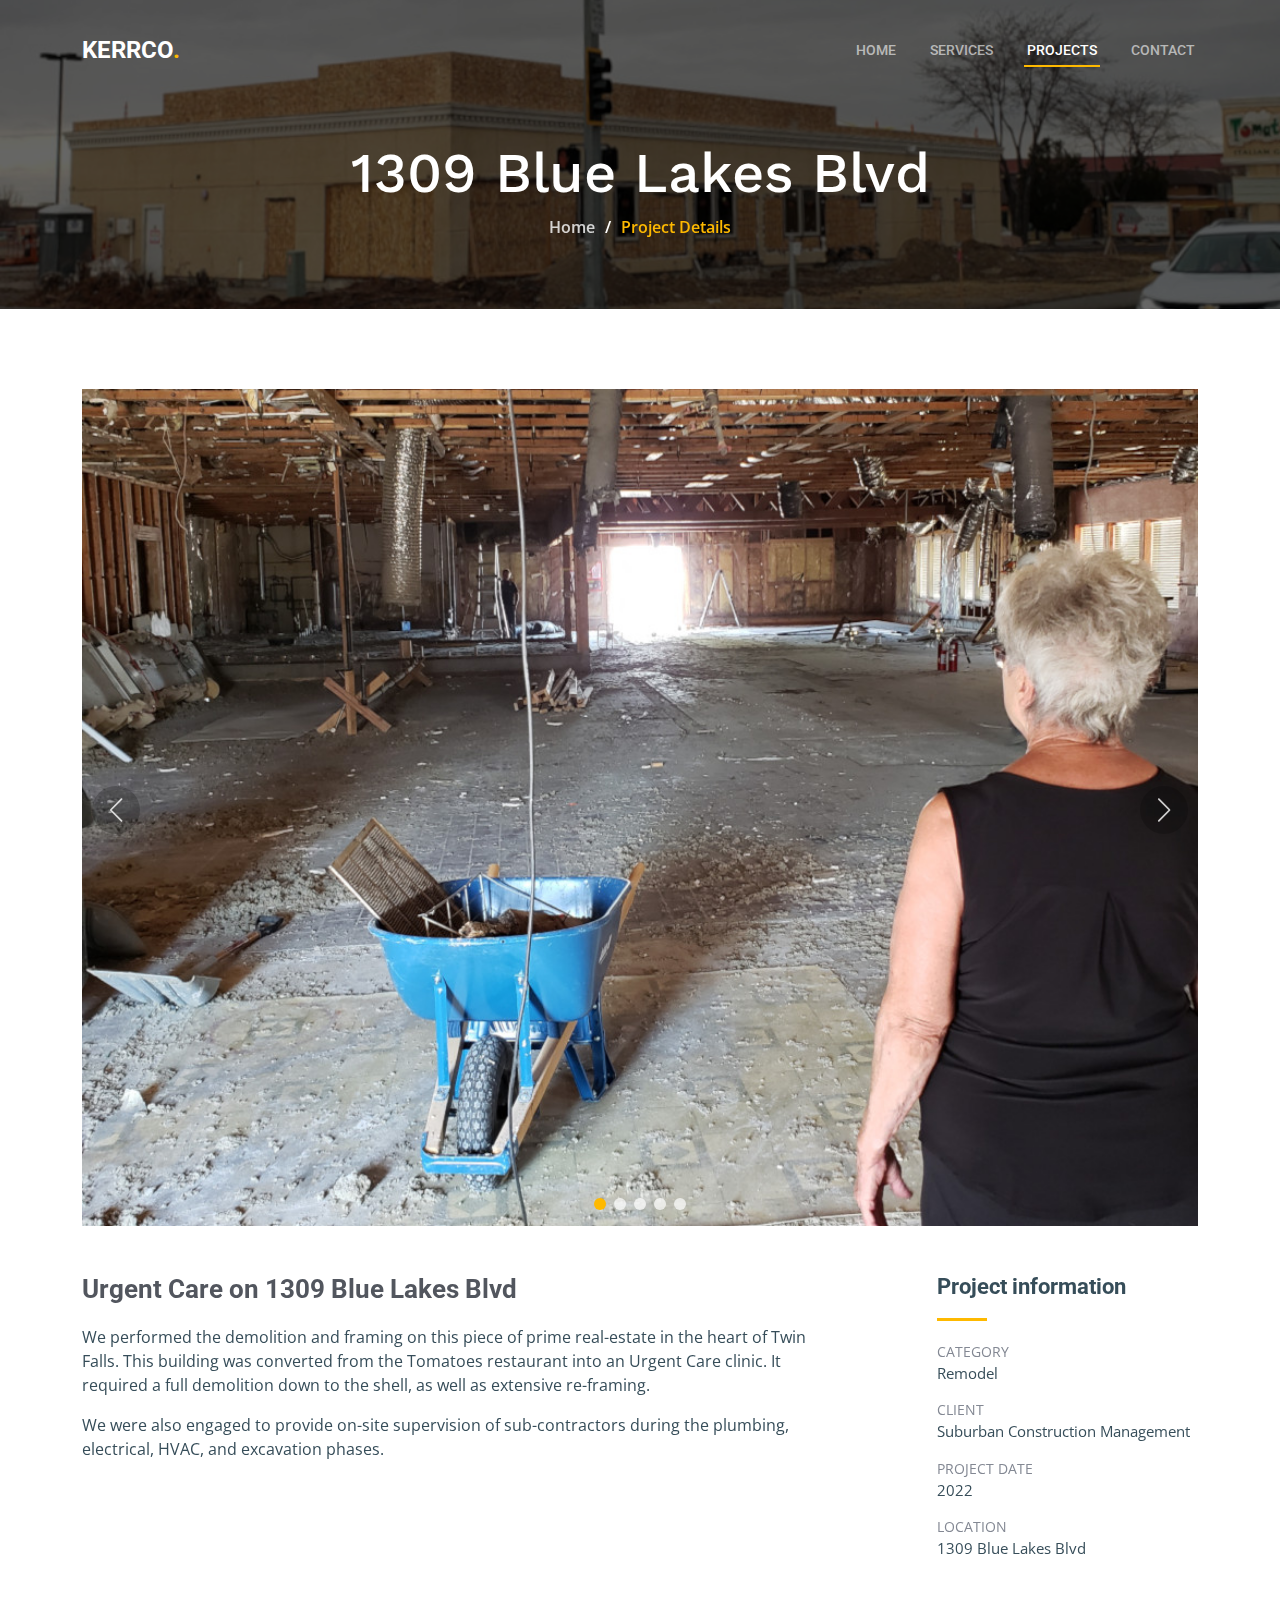
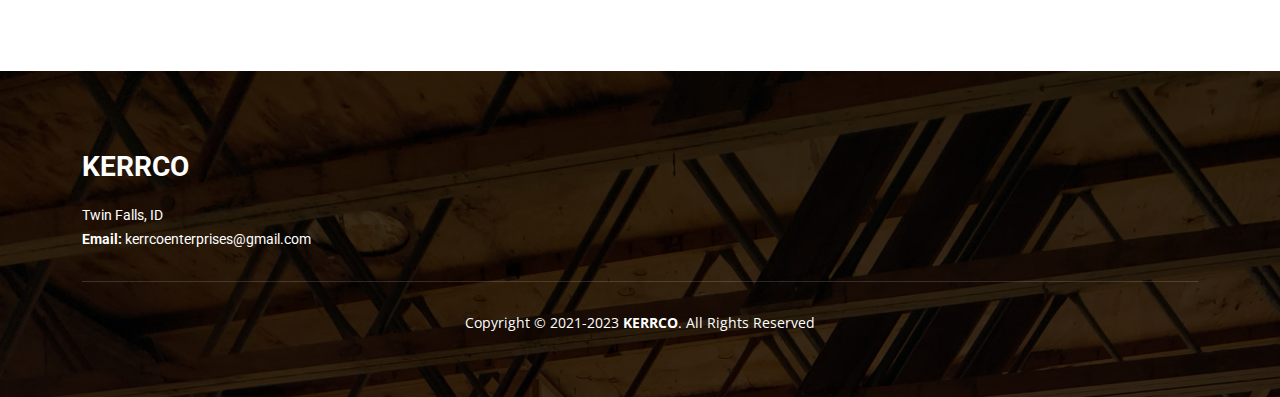
<file: web/urgent-care-project-details.html>
<!DOCTYPE html>
<html lang="en">

<head>
  <meta charset="utf-8">
  <meta content="width=device-width, initial-scale=1.0" name="viewport">

  <title>KERRCO - Urgent Care Project Details</title>
  <meta content="" name="description">
  <meta content="" name="keywords">


  <!-- Google Fonts -->
  <link rel="preconnect" href="https://fonts.googleapis.com">
  <link rel="preconnect" href="https://fonts.gstatic.com" crossorigin>
  <link href="https://fonts.googleapis.com/css2?family=Open+Sans:ital,wght@0,300;0,400;0,500;0,600;0,700;1,300;1,400;1,600;1,700&family=Roboto:ital,wght@0,300;0,400;0,500;0,600;0,700;1,300;1,400;1,500;1,600;1,700&family=Work+Sans:ital,wght@0,300;0,400;0,500;0,600;0,700;1,300;1,400;1,500;1,600;1,700&display=swap" rel="stylesheet">

  <!-- Vendor CSS Files -->
  <link href="assets/vendor/bootstrap/css/bootstrap.min.css" rel="stylesheet">
  <link href="assets/vendor/bootstrap-icons/bootstrap-icons.css" rel="stylesheet">
  <link href="assets/vendor/fontawesome-free/css/all.min.css" rel="stylesheet">
  <link href="assets/vendor/aos/aos.css" rel="stylesheet">
  <link href="assets/vendor/glightbox/css/glightbox.min.css" rel="stylesheet">
  <link href="assets/vendor/swiper/swiper-bundle.min.css" rel="stylesheet">

  <!-- Template Main CSS File -->
  <link href="assets/css/main.css" rel="stylesheet">

  <!-- =======================================================
  * Template Name: UpConstruction - v1.3.0
  * Template URL: https://bootstrapmade.com/upconstruction-bootstrap-construction-website-template/
  * Author: BootstrapMade.com
  * License: https://bootstrapmade.com/license/
  ======================================================== -->
</head>

<body>
    <!-- ======= Header ======= -->
    <header id="header" class="header d-flex align-items-center">
      <div class="container-fluid container-xl d-flex align-items-center justify-content-between">

        <a href="index.html" class="logo d-flex align-items-center">
          <!-- Uncomment the line below if you also wish to use an image logo -->
          <!-- <img src="assets/img/logo.png" alt=""> -->
          <h1>KERRCO<span>.</span></h1>
        </a>

        <i class="mobile-nav-toggle mobile-nav-show bi bi-list"></i>
        <i class="mobile-nav-toggle mobile-nav-hide d-none bi bi-x"></i>
        <nav id="navbar" class="navbar">
          <ul>
            <li><a href="index.html">Home</a></li>

            <li><a href="index.html#services">Services</a></li>
            <li><a href="index.html#projects"  class="active">Projects</a></li>
            <li><a href="#footer">Contact</a></li>
          </ul>
        </nav><!-- .navbar -->

      </div>
    </header><!-- End Header -->


  <main id="main">

    <!-- ======= Breadcrumbs ======= -->
    <div class="breadcrumbs d-flex align-items-center" style="background-image: url('assets/img/projects/urgent-care/6.jpg');">
      <div class="container position-relative d-flex flex-column align-items-center" data-aos="fade">

        <h2>1309 Blue Lakes Blvd</h2>
        <ol>
          <li><a href="index.html">Home</a></li>
          <li>Project Details</li>
        </ol>

      </div>
    </div><!-- End Breadcrumbs -->

    <!-- ======= Projet Details Section ======= -->
    <section id="project-details" class="project-details">
      <div class="container" data-aos="fade-up" data-aos-delay="100">

        <div class="position-relative h-100">
          <div class="slides-1 portfolio-details-slider swiper">
            <div class="swiper-wrapper align-items-center">

              <div class="swiper-slide">
                <img src="assets/img/projects/urgent-care/1.jpg" alt="">
              </div>

              <div class="swiper-slide">
                <img src="assets/img/projects/urgent-care/2.jpg" alt="">
              </div>

              <div class="swiper-slide">
                <img src="assets/img/projects/urgent-care/3.jpg" alt="">
              </div>

              <div class="swiper-slide">
                <img src="assets/img/projects/urgent-care/4.jpg" alt="">
              </div>

              <div class="swiper-slide">
                <img src="assets/img/projects/urgent-care/6.jpg" alt="">
              </div>

            </div>
            <div class="swiper-pagination"></div>
          </div>
          <div class="swiper-button-prev"></div>
          <div class="swiper-button-next"></div>

        </div>

        <div class="row justify-content-between gy-4 mt-4">

          <div class="col-lg-8">
            <div class="portfolio-description">
              <h2>Urgent Care on 1309 Blue Lakes Blvd</h2>
              <p>
                We performed the demolition and framing on this piece of prime real-estate in the heart of Twin Falls. This building was converted from the Tomatoes restaurant into an Urgent Care clinic. It required a full demolition down to the shell, as well as extensive re-framing.
              </p>
              <p>
                We were also engaged to provide on-site supervision of sub-contractors during the plumbing, electrical, HVAC, and excavation phases.
              </p>

            </div>
          </div>

          <div class="col-lg-3">
            <div class="portfolio-info">
              <h3>Project information</h3>
              <ul>
                <li><strong>Category</strong> <span>Remodel</span></li>
                <li><strong>Client</strong> <span>Suburban Construction Management</span></li>
                <li><strong>Project date</strong> <span>2022</span></li>
                <li><strong>Location</strong> <span>1309 Blue Lakes Blvd</span></li>

              </ul>
            </div>
          </div>

        </div>

      </div>
    </section><!-- End Projet Details Section -->

  </main><!-- End #main -->

  <!-- ======= Footer ======= -->
  <footer id="footer" class="footer">

    <div class="footer-content position-relative">
      <div class="container">
        <div class="row">

          <div class="col-lg-4 col-md-6">
            <div class="footer-info">
              <h3>KERRCO</h3>
              <p>
                Twin Falls, ID<br>
                <strong>Email:</strong> kerrcoenterprises@gmail.com<br>
              </p>

            </div>
          </div><!-- End footer info column-->


        </div>
      </div>
    </div>

    <div class="footer-legal text-center position-relative">
      <div class="container">
        <div class="copyright">
         Copyright &copy; 2021-2023 <strong><span>KERRCO</span></strong>. All Rights Reserved
        </div>
        <div class="credits">

        </div>
      </div>
    </div>

  </footer>
  <!-- End Footer -->

  <a href="#" class="scroll-top d-flex align-items-center justify-content-center"><i class="bi bi-arrow-up-short"></i></a>

  <div id="preloader"></div>

  <!-- Vendor JS Files -->
  <script src="assets/vendor/bootstrap/js/bootstrap.bundle.min.js"></script>
  <script src="assets/vendor/aos/aos.js"></script>
  <script src="assets/vendor/glightbox/js/glightbox.min.js"></script>
  <script src="assets/vendor/isotope-layout/isotope.pkgd.min.js"></script>
  <script src="assets/vendor/swiper/swiper-bundle.min.js"></script>
  <script src="assets/vendor/purecounter/purecounter_vanilla.js"></script>
  <script src="assets/vendor/php-email-form/validate.js"></script>

  <!-- Template Main JS File -->
  <script src="assets/js/main.js"></script>

</body>

</html>
</file>
<file: web/assets/css/main.css>
/*--------------------------------------------------------------
# Set main reusable colors and fonts using CSS variables
# Learn more about CSS variables at https://developer.mozilla.org/en-US/docs/Web/CSS/Using_CSS_custom_properties
--------------------------------------------------------------*/
/* Fonts */
:root {
  --font-default: "Open Sans", system-ui, -apple-system, "Segoe UI", Roboto, "Helvetica Neue", Arial, "Noto Sans", "Liberation Sans", sans-serif, "Apple Color Emoji", "Segoe UI Emoji", "Segoe UI Symbol", "Noto Color Emoji";
  --font-primary: "Roboto", sans-serif;
  --font-secondary: "Work Sans", sans-serif;
}

/* Colors */
:root {
  --color-default: #364d59;
  --color-primary: #feb900;
  --color-secondary: #52565e;
}

/* Smooth scroll behavior */
:root {
  scroll-behavior: smooth;
}

/*--------------------------------------------------------------
# General
--------------------------------------------------------------*/
body {
  font-family: var(--font-default);
  color: var(--color-default);
  overflow-x: hidden;
}

a {
  color: var(--color-primary);
  text-decoration: none;
}

a:hover {
  color: #ffc732;
  text-decoration: none;
}

h1,
h2,
h3,
h4,
h5,
h6 {
  font-family: var(--font-primary);
}

/*--------------------------------------------------------------
# Sections & Section Header
--------------------------------------------------------------*/
section {
  padding: 80px 0;
  overflow: hidden;
}

.section-bg {
  background-color: #f5f6f7;
}

.section-header {
  text-align: center;
  padding-bottom: 70px;
}

.section-header h2 {
  font-size: 32px;
  font-weight: 700;
  position: relative;
  color: #2e3135;
}

.section-header h2:before,
.section-header h2:after {
  content: "";
  width: 50px;
  height: 2px;
  background: var(--color-primary);
  display: inline-block;
}

.section-header h2:before {
  margin: 0 15px 10px 0;
}

.section-header h2:after {
  margin: 0 0 10px 15px;
}

.section-header p {
  margin: 0 auto 0 auto;
}

@media (min-width: 1199px) {
  .section-header p {
    max-width: 60%;
  }
}

/*--------------------------------------------------------------
# Breadcrumbs
--------------------------------------------------------------*/
.breadcrumbs {
  padding: 140px 0 60px 0;
  min-height: 30vh;
  position: relative;
  background-size: cover;
  background-position: center;
  background-repeat: no-repeat;
}

.breadcrumbs:before {
  content: "";
  background-color: rgba(0, 0, 0, 0.6);
  position: absolute;
  inset: 0;
}

.breadcrumbs h2 {
  font-size: 56px;
  font-weight: 500;
  color: #fff;
  font-family: var(--font-secondary);
}

.breadcrumbs ol {
  display: flex;
  flex-wrap: wrap;
  list-style: none;
  padding: 0 0 10px 0;
  margin: 0;
  font-size: 16px;
  font-weight: 600;
  color: var(--color-primary);
}

.breadcrumbs ol a {
  color: rgba(255, 255, 255, 0.8);
  transition: 0.3s;
}

.breadcrumbs ol a:hover {
  text-decoration: underline;
}

.breadcrumbs ol li+li {
  padding-left: 10px;
}

.breadcrumbs ol li+li::before {
  display: inline-block;
  padding-right: 10px;
  color: #fff;
  content: "/";
}

/*--------------------------------------------------------------
# Scroll top button
--------------------------------------------------------------*/
.scroll-top {
  position: fixed;
  visibility: hidden;
  opacity: 0;
  right: 15px;
  bottom: 15px;
  z-index: 99999;
  background: var(--color-primary);
  width: 40px;
  height: 40px;
  border-radius: 4px;
  transition: all 0.4s;
}

.scroll-top i {
  font-size: 24px;
  color: var(--color-secondary);
  line-height: 0;
}

.scroll-top:hover {
  background: #ffc732;
  color: #fff;
}

.scroll-top.active {
  visibility: visible;
  opacity: 1;
}

/*--------------------------------------------------------------
# Preloader
--------------------------------------------------------------*/
#preloader {
  position: fixed;
  inset: 0;
  z-index: 999999;
  overflow: hidden;
  background: #fff;
  transition: all 0.6s ease-out;
}

#preloader:before {
  content: "";
  position: fixed;
  top: calc(50% - 30px);
  left: calc(50% - 30px);
  border: 6px solid #fff;
  border-color: var(--color-primary) transparent var(--color-primary) transparent;
  border-radius: 50%;
  width: 60px;
  height: 60px;
  -webkit-animation: animate-preloader 1.5s linear infinite;
  animation: animate-preloader 1.5s linear infinite;
}

@-webkit-keyframes animate-preloader {
  0% {
    transform: rotate(0deg);
  }

  100% {
    transform: rotate(360deg);
  }
}

@keyframes animate-preloader {
  0% {
    transform: rotate(0deg);
  }

  100% {
    transform: rotate(360deg);
  }
}

/*--------------------------------------------------------------
# Disable aos animation delay on mobile devices
--------------------------------------------------------------*/
@media screen and (max-width: 768px) {
  [data-aos-delay] {
    transition-delay: 0 !important;
  }
}

/*--------------------------------------------------------------
# Header
--------------------------------------------------------------*/
.header {
  z-index: 997;
  position: absolute;
  padding: 30px 0;
  top: 0;
  left: 0;
  right: 0;
}

.header .logo img {
  max-height: 40px;
  margin-right: 6px;
}

.header .logo h1 {
  font-size: 24px;
  font-weight: 700;
  color: #fff;
  margin-bottom: 0;
  font-family: var(--font-primary);
}

.header .logo h1 span {
  color: var(--color-primary);
}

/*--------------------------------------------------------------
# Desktop Navigation
--------------------------------------------------------------*/
@media (min-width: 1280px) {
  .navbar {
    padding: 0;
  }

  .navbar ul {
    margin: 0;
    padding: 0;
    display: flex;
    list-style: none;
    align-items: center;
  }

  .navbar li {
    position: relative;
  }

  .navbar>ul>li {
    white-space: nowrap;
    padding: 10px 0 10px 28px;
  }

  .navbar a,
  .navbar a:focus {
    display: flex;
    align-items: center;
    justify-content: space-between;
    padding: 0 3px;
    font-family: var(--font-primary);
    font-size: 14px;
    font-weight: 500;
    color: rgba(255, 255, 255, 0.6);
    text-transform: uppercase;
    white-space: nowrap;
    transition: 0.3s;
    position: relative;
  }

  .navbar a i,
  .navbar a:focus i {
    font-size: 12px;
    line-height: 0;
    margin-left: 5px;
  }

  .navbar>ul>li>a:before {
    content: "";
    position: absolute;
    width: 100%;
    height: 2px;
    bottom: -6px;
    left: 0;
    background-color: var(--color-primary);
    visibility: hidden;
    width: 0px;
    transition: all 0.3s ease-in-out 0s;
  }

  .navbar a:hover:before,
  .navbar li:hover>a:before,
  .navbar .active:before {
    visibility: visible;
    width: 100%;
  }

  .navbar a:hover,
  .navbar .active,
  .navbar .active:focus,
  .navbar li:hover>a {
    color: #fff;
  }

  .navbar .dropdown ul {
    display: block;
    position: absolute;
    left: 28px;
    top: calc(100% + 30px);
    margin: 0;
    padding: 10px 0;
    z-index: 99;
    opacity: 0;
    visibility: hidden;
    background: #fff;
    box-shadow: 0px 0px 30px rgba(127, 137, 161, 0.25);
    transition: 0.3s;
  }

  .navbar .dropdown ul li {
    min-width: 200px;
  }

  .navbar .dropdown ul a {
    padding: 10px 20px;
    font-size: 15px;
    text-transform: none;
    color: var(--color-default);
    font-weight: 400;
  }

  .navbar .dropdown ul a i {
    font-size: 12px;
  }

  .navbar .dropdown ul a:hover,
  .navbar .dropdown ul .active:hover,
  .navbar .dropdown ul li:hover>a {
    color: var(--color-primary);
  }

  .navbar .dropdown:hover>ul {
    opacity: 1;
    top: 100%;
    visibility: visible;
  }

  .navbar .dropdown .dropdown ul {
    top: 0;
    left: calc(100% - 30px);
    visibility: hidden;
  }

  .navbar .dropdown .dropdown:hover>ul {
    opacity: 1;
    top: 0;
    left: 100%;
    visibility: visible;
  }
}

@media (min-width: 1280px) and (max-width: 1366px) {
  .navbar .dropdown .dropdown ul {
    left: -90%;
  }

  .navbar .dropdown .dropdown:hover>ul {
    left: -100%;
  }
}

@media (min-width: 1280px) {

  .mobile-nav-show,
  .mobile-nav-hide {
    display: none;
  }
}

/*--------------------------------------------------------------
# Mobile Navigation
--------------------------------------------------------------*/
@media (max-width: 1279px) {
  .navbar {
    position: fixed;
    top: 0;
    right: -100%;
    width: 100%;
    max-width: 400px;
    bottom: 0;
    transition: 0.3s;
    z-index: 9997;
  }

  .navbar ul {
    position: absolute;
    inset: 0;
    padding: 50px 0 10px 0;
    margin: 0;
    background: rgba(0, 0, 0, 0.8);
    overflow-y: auto;
    transition: 0.3s;
    z-index: 9998;
  }

  .navbar a,
  .navbar a:focus {
    display: flex;
    align-items: center;
    justify-content: space-between;
    padding: 10px 20px;
    font-family: var(--font-primary);
    font-size: 15px;
    font-weight: 500;
    color: rgba(255, 255, 255, 0.7);
    white-space: nowrap;
    text-transform: uppercase;
    transition: 0.3s;
  }

  .navbar a i,
  .navbar a:focus i {
    font-size: 12px;
    line-height: 0;
    margin-left: 5px;
  }

  .navbar a:hover,
  .navbar .active,
  .navbar .active:focus,
  .navbar li:hover>a {
    color: #fff;
  }

  .navbar .dropdown ul,
  .navbar .dropdown .dropdown ul {
    position: static;
    display: none;
    padding: 10px 0;
    margin: 10px 20px;
    transition: all 0.5s ease-in-out;
    border: 1px solid #222428;
  }

  .navbar .dropdown>.dropdown-active,
  .navbar .dropdown .dropdown>.dropdown-active {
    display: block;
  }

  .mobile-nav-show {
    position: relative;
    color: #fff;
    font-size: 28px;
    cursor: pointer;
    line-height: 0;
    transition: 0.5s;
    z-index: 9999;
    padding-right: 10px;
  }

  .mobile-nav-hide {
    color: #fff;
    font-size: 32px;
    cursor: pointer;
    line-height: 0;
    transition: 0.5s;
    position: fixed;
    right: 20px;
    top: 20px;
    z-index: 9999;
  }

  .mobile-nav-active {
    overflow: hidden;
  }

  .mobile-nav-active .navbar {
    right: 0;
  }

  .mobile-nav-active .navbar:before {
    content: "";
    position: fixed;
    inset: 0;
    background: rgba(0, 0, 0, 0.6);
    z-index: 9996;
  }
}

/*--------------------------------------------------------------
# Get Started Section
--------------------------------------------------------------*/
.get-started .content {
  padding: 30px 0;
}

.get-started .content h3 {
  font-size: 36px;
  color: var(--color-secondary);
  font-weight: 600;
  margin-bottom: 25px;
  padding-bottom: 25px;
  position: relative;
}

.get-started .content h3:after {
  content: "";
  position: absolute;
  display: block;
  width: 60px;
  height: 4px;
  background: var(--color-primary);
  left: 0;
  bottom: 0;
}

.get-started .content p {
  font-size: 14px;
}

.get-started .php-email-form {
  background: #fff;
  padding: 30px;
  height: 100%;
}

@media (max-width: 575px) {
  .get-started .php-email-form {
    padding: 20px;
  }
}

.get-started .php-email-form h3 {
  font-size: 14px;
  font-weight: 700;
  text-transform: uppercase;
  letter-spacing: 1px;
}

.get-started .php-email-form p {
  font-size: 14px;
  margin-bottom: 20px;
}

.get-started .php-email-form .error-message {
  display: none;
  color: #fff;
  background: #df1529;
  text-align: left;
  padding: 15px;
  margin-bottom: 24px;
  font-weight: 600;
}

.get-started .php-email-form .sent-message {
  display: none;
  color: #fff;
  background: #059652;
  text-align: center;
  padding: 15px;
  margin-bottom: 24px;
  font-weight: 600;
}

.get-started .php-email-form .loading {
  display: none;
  background: #fff;
  text-align: center;
  padding: 15px;
  margin-bottom: 24px;
}

.get-started .php-email-form .loading:before {
  content: "";
  display: inline-block;
  border-radius: 50%;
  width: 24px;
  height: 24px;
  margin: 0 10px -6px 0;
  border: 3px solid #059652;
  border-top-color: #fff;
  -webkit-animation: animate-loading 1s linear infinite;
  animation: animate-loading 1s linear infinite;
}

.get-started .php-email-form input,
.get-started .php-email-form textarea {
  border-radius: 0;
  box-shadow: none;
  font-size: 14px;
  border-radius: 0;
}

.get-started .php-email-form input:focus,
.get-started .php-email-form textarea:focus {
  border-color: var(--color-primary);
}

.get-started .php-email-form input {
  padding: 12px 15px;
}

.get-started .php-email-form textarea {
  padding: 12px 15px;
}

.get-started .php-email-form button[type=submit] {
  background: var(--color-primary);
  border: 0;
  padding: 10px 30px;
  color: #fff;
  transition: 0.4s;
  border-radius: 4px;
}

.get-started .php-email-form button[type=submit]:hover {
  background: rgba(254, 185, 0, 0.8);
}

@-webkit-keyframes animate-loading {
  0% {
    transform: rotate(0deg);
  }

  100% {
    transform: rotate(360deg);
  }
}

@keyframes animate-loading {
  0% {
    transform: rotate(0deg);
  }

  100% {
    transform: rotate(360deg);
  }
}

/*--------------------------------------------------------------
# Constructions Section
--------------------------------------------------------------*/
.constructions .card-item {
  border: 1px solid rgba(82, 86, 94, 0.2);
  background: #fff;
  position: relative;
  border-radius: 0;
}

.constructions .card-item .card-bg {
  min-height: 300px;
  background-size: cover;
  background-position: center;
  background-repeat: no-repeat;
}

.constructions .card-item .card-body {
  padding: 30px;
}

.constructions .card-item h4 {
  font-weight: 700;
  font-size: 20px;
  margin-bottom: 15px;
  color: var(--color-secondary);
}

.constructions .card-item p {
  color: var(--color-secondary);
  margin: 0;
}

/*--------------------------------------------------------------
# Services Section
--------------------------------------------------------------*/
.services .service-item {
  padding: 40px;
  background: #fff;
  height: 100%;
}

.services .service-item .icon {
  width: 48px;
  height: 48px;
  position: relative;
  margin-bottom: 50px;
}

.services .service-item .icon i {
  color: var(--color-secondary);
  font-size: 40px;
  transition: ease-in-out 0.3s;
  z-index: 2;
  position: relative;
  line-height: 1.8;
}

.services .service-item .icon:before {
  position: absolute;
  content: "";
  height: 100%;
  width: 100%;
  background: #f0f1f2;
  border-radius: 50px;
  z-index: 1;
  top: 10px;
  right: -15px;
  transition: 0.3s;
}

.services .service-item h3 {
  color: var(--color-default);
  font-weight: 700;
  margin: 0 0 20px 0;
  padding-bottom: 8px;
  font-size: 22px;
  position: relative;
  display: inline-block;
  border-bottom: 4px solid #ebebed;
  transition: 0.3s;
}

.services .service-item p {
  line-height: 24px;
  font-size: 14px;
  margin-bottom: 0;
}

.services .service-item .readmore {
  margin-top: 15px;
  display: inline-block;
  color: var(--color-primary);
}

.services .service-item:hover .icon:before {
  background: var(--color-primary);
}

.services .service-item:hover h3 {
  border-color: var(--color-primary);
}

/*--------------------------------------------------------------
# Features Section
--------------------------------------------------------------*/
.features .nav-tabs {
  border: 0;
}

.features .nav-link {
  padding: 15px 0;
  transition: 0.3s;
  color: var(--color-secondary);
  border-radius: 0;
  display: flex;
  align-items: center;
  justify-content: center;
  cursor: pointer;
  height: 100%;
  border: 0;
  border-bottom: 4px solid #e2e4e6;
}

.features .nav-link i {
  padding-right: 15px;
  font-size: 48px;
}

.features .nav-link h4 {
  font-size: 18px;
  font-weight: 600;
  margin: 0;
}

@media (max-width: 575px) {
  .features .nav-link h4 {
    font-size: 16px;
  }
}

.features .nav-link:hover {
  color: var(--color-primary);
}

.features .nav-link.active {
  color: var(--color-primary);
  background-color: transparent;
  border-color: var(--color-primary);
}

.features .tab-content {
  margin-top: 30px;
}

.features .tab-pane h3 {
  font-weight: 700;
  font-size: 32px;
  position: relative;
  margin-bottom: 20px;
  padding-bottom: 20px;
}

.features .tab-pane h3:after {
  content: "";
  position: absolute;
  display: block;
  width: 60px;
  height: 3px;
  background: var(--color-primary);
  left: 0;
  bottom: 0;
}

.features .tab-pane ul {
  list-style: none;
  padding: 0;
}

.features .tab-pane ul li {
  padding-top: 10px;
}

.features .tab-pane ul i {
  font-size: 20px;
  padding-right: 4px;
  color: var(--color-primary);
}

.features .tab-pane p:last-child {
  margin-bottom: 0;
}

/*--------------------------------------------------------------
# Our Projects Section
--------------------------------------------------------------*/
.projects .portfolio-flters {
  padding: 0;
  margin: 0 auto 20px auto;
  list-style: none;
  text-align: center;
}

.projects .portfolio-flters li {
  cursor: pointer;
  display: inline-block;
  padding: 0;
  font-size: 18px;
  font-weight: 500;
  margin: 0 10px;
  line-height: 1;
  margin-bottom: 5px;
  transition: all 0.3s ease-in-out;
}

.projects .portfolio-flters li:hover,
.projects .portfolio-flters li.filter-active {
  color: var(--color-primary);
}

.projects .portfolio-flters li:first-child {
  margin-left: 0;
}

.projects .portfolio-flters li:last-child {
  margin-right: 0;
}

@media (max-width: 575px) {
  .projects .portfolio-flters li {
    font-size: 14px;
    margin: 0 5px;
  }
}

.projects .portfolio-content {
  position: relative;
  overflow: hidden;
}

.projects .portfolio-content img {
  transition: 0.3s;
}

.projects .portfolio-content .portfolio-info {
  opacity: 0;
  position: absolute;
  inset: 0;
  z-index: 3;
  transition: all ease-in-out 0.3s;
  background: rgba(0, 0, 0, 0.6);
  padding: 15px;
}

.projects .portfolio-content .portfolio-info h4 {
  font-size: 14px;
  padding: 5px 10px;
  font-weight: 400;
  color: #fff;
  display: inline-block;
  background-color: var(--color-primary);
}

.projects .portfolio-content .portfolio-info p {
  position: absolute;
  bottom: 10px;
  text-align: center;
  display: inline-block;
  left: 0;
  right: 0;
  font-size: 16px;
  font-weight: 600;
  color: rgba(255, 255, 255, 0.8);
}

.projects .portfolio-content .portfolio-info .preview-link,
.projects .portfolio-content .portfolio-info .details-link {
  position: absolute;
  left: calc(50% - 40px);
  font-size: 26px;
  top: calc(50% - 14px);
  color: #fff;
  transition: 0.3s;
  line-height: 1.2;
}

.projects .portfolio-content .portfolio-info .preview-link:hover,
.projects .portfolio-content .portfolio-info .details-link:hover {
  color: var(--color-primary);
}

.projects .portfolio-content .portfolio-info .details-link {
  left: 50%;
  font-size: 34px;
  line-height: 0;
}

.projects .portfolio-content:hover .portfolio-info {
  opacity: 1;
}

.projects .portfolio-content:hover img {
  transform: scale(1.1);
}

/*--------------------------------------------------------------
# Testimonials Section
--------------------------------------------------------------*/
.testimonials .testimonial-wrap {
  padding-left: 50px;
}

.testimonials .testimonials-carousel,
.testimonials .testimonials-slider {
  overflow: hidden;
}

.testimonials .testimonial-item {
  box-sizing: content-box;
  padding: 30px 30px 30px 60px;
  margin: 0 15px 30px 0;
  min-height: 200px;
  box-shadow: 0px 2px 20px rgba(82, 86, 94, 0.1);
  position: relative;
  background: #fff;
}

.testimonials .testimonial-item .testimonial-img {
  width: 90px;
  border-radius: 10px;
  border: 6px solid #fff;
  position: absolute;
  left: -45px;
}

.testimonials .testimonial-item h3 {
  font-size: 18px;
  font-weight: bold;
  margin: 10px 0 5px 0;
  color: #000;
}

.testimonials .testimonial-item h4 {
  font-size: 14px;
  color: #999;
  margin: 0;
}

.testimonials .testimonial-item .stars {
  margin: 10px 0;
}

.testimonials .testimonial-item .stars i {
  color: #ffc107;
  margin: 0 1px;
}

.testimonials .testimonial-item .quote-icon-left,
.testimonials .testimonial-item .quote-icon-right {
  color: #ffd565;
  font-size: 26px;
  line-height: 0;
}

.testimonials .testimonial-item .quote-icon-left {
  display: inline-block;
  left: -5px;
  position: relative;
}

.testimonials .testimonial-item .quote-icon-right {
  display: inline-block;
  right: -5px;
  position: relative;
  top: 10px;
  transform: scale(-1, -1);
}

.testimonials .testimonial-item p {
  font-style: italic;
  margin: 15px auto 15px auto;
}

.testimonials .swiper-pagination {
  margin-top: 20px;
  position: relative;
}

.testimonials .swiper-pagination .swiper-pagination-bullet {
  width: 12px;
  height: 12px;
  background-color: #d5d7da;
  opacity: 1;
}

.testimonials .swiper-pagination .swiper-pagination-bullet-active {
  background-color: var(--color-primary);
}

@media (max-width: 767px) {
  .testimonials .testimonial-wrap {
    padding-left: 0;
  }

  .testimonials .testimonials-carousel,
  .testimonials .testimonials-slider {
    overflow: hidden;
  }

  .testimonials .testimonial-item {
    padding: 30px;
    margin: 15px;
  }

  .testimonials .testimonial-item .testimonial-img {
    position: static;
    left: auto;
  }
}

/*--------------------------------------------------------------
# Alt Services Section
--------------------------------------------------------------*/
.alt-services .img-bg {
  background-size: cover;
  background-position: center center;
  min-height: 400px;
}

.alt-services h3 {
  font-size: 28px;
  font-weight: 700;
  color: var(--color-secondary);
  margin-bottom: 20px;
  padding-bottom: 20px;
  position: relative;
}

.alt-services h3:after {
  content: "";
  position: absolute;
  display: block;
  width: 50px;
  height: 3px;
  background: var(--color-primary);
  left: 0;
  bottom: 0;
}

.alt-services .icon-box {
  margin-top: 50px;
}

.alt-services .icon-box i {
  display: flex;
  align-items: center;
  justify-content: center;
  color: var(--color-primary);
  margin-right: 25px;
  font-size: 28px;
  width: 56px;
  height: 56px;
  border-radius: 4px;
  line-height: 0;
  box-shadow: 0px 2px 30px rgba(0, 0, 0, 0.08);
  background-color: #fff;
  transition: 0.3s;
}

.alt-services .icon-box:hover i {
  background-color: var(--color-primary);
  color: #fff;
}

.alt-services .icon-box h4 {
  font-weight: 700;
  margin-bottom: 10px;
  font-size: 18px;
}

.alt-services .icon-box h4 a {
  color: #000;
  transition: 0.3s;
}

.alt-services .icon-box h4 a:hover {
  color: var(--color-primary);
}

.alt-services .icon-box p {
  line-height: 24px;
  font-size: 14px;
  margin-bottom: 0;
}

/*--------------------------------------------------------------
# About Section
--------------------------------------------------------------*/
.about h2 {
  font-size: 48px;
  font-weight: 700;
  font-family: var(--font-secondary);
  margin: 30px 0;
}

@media (min-width: 991px) {
  .about h2 {
    max-width: 65%;
    margin: 0 0 80px 0;
  }
}

.about .our-story {
  padding: 40px;
  background-color: #f5f6f7;
}

@media (min-width: 991px) {
  .about .our-story {
    padding-right: 35%;
  }
}

.about .our-story h4 {
  text-transform: uppercase;
  font-size: 18px;
  color: #838893;
}

.about .our-story h3 {
  font-size: 36px;
  font-weight: 700;
  margin-bottom: 20px;
  color: var(--color-secondary);
}

.about .our-story p:last-child {
  margin-bottom: 0;
}

.about ul {
  list-style: none;
  padding: 0;
  font-size: 15px;
}

.about ul li {
  padding: 5px 0;
  display: flex;
  align-items: center;
}

.about ul i {
  font-size: 20px;
  margin-right: 4px;
  color: var(--color-primary);
}

.about .watch-video i {
  font-size: 32px;
  transition: 0.3s;
  color: var(--color-primary);
}

.about .watch-video a {
  font-weight: 600;
  color: var(--color-secondary);
  margin-left: 8px;
  transition: 0.3s;
}

.about .watch-video:hover a {
  color: var(--color-primary);
}

.about .about-img {
  min-height: 600px;
  background-size: cover;
  background-position: center;
}

@media (min-width: 992px) {
  .about .about-img {
    position: absolute;
    top: 0;
    right: 0;
  }
}

/*--------------------------------------------------------------
# Stats Counter Section
--------------------------------------------------------------*/
.stats-counter .stats-item {
  background: #fff;
  box-shadow: 0px 0 30px rgba(82, 86, 94, 0.05);
  padding: 30px;
}

.stats-counter .stats-item i {
  font-size: 42px;
  line-height: 0;
  margin-right: 20px;
  color: var(--color-primary);
}

.stats-counter .stats-item span {
  font-size: 36px;
  display: block;
  font-weight: 600;
  color: var(--color-secondary);
}

.stats-counter .stats-item p {
  padding: 0;
  margin: 0;
  font-family: var(--font-primary);
  font-size: 14px;
}

/*--------------------------------------------------------------
# Our Team Section
--------------------------------------------------------------*/
.team .member {
  position: relative;
}

.team .member .member-img {
  margin: 0 80px;
  border-radius: 50%;
  overflow: hidden;
  position: relative;
}

@media (max-width: 1024px) {
  .team .member .member-img {
    margin: 0 60px;
  }
}

.team .member .member-img img {
  position: relative;
  z-index: 1;
}

.team .member .member-img .social {
  position: absolute;
  inset: 0;
  background-color: rgba(0, 0, 0, 0.6);
  display: flex;
  justify-content: center;
  align-items: center;
  z-index: 2;
  padding-bottom: 20px;
  transition: 0.3s;
  visibility: hidden;
  opacity: 0;
}

.team .member .member-img .social a {
  transition: 0.3s;
  color: #fff;
  font-size: 20px;
  margin: 0 8px;
}

.team .member .member-img .social a:hover {
  color: var(--color-primary);
}

.team .member .member-info {
  margin-top: 30px;
}

.team .member .member-info h4 {
  font-weight: 700;
  margin-bottom: 6px;
  font-size: 18px;
  color: var(--color-secondary);
}

.team .member .member-info span {
  font-style: italic;
  display: block;
  font-size: 15px;
  color: #838893;
  margin-bottom: 10px;
}

.team .member .member-info p {
  margin-bottom: 0;
  font-size: 14px;
}

.team .member:hover .member-img .social {
  padding-bottom: 0;
  visibility: visible;
  opacity: 1;
}

/*--------------------------------------------------------------
# Servie Cards Section
--------------------------------------------------------------*/
.services-cards h3 {
  font-size: 20px;
  font-weight: 700;
  color: var(--color-secondary);
}

.services-cards p {
  font-size: 15px;
}

.services-cards ul li {
  display: flex;
  align-items: center;
  font-size: 14px;
  padding-top: 10px;
}

.services-cards ul li i {
  font-size: 16px;
  color: var(--color-primary);
  margin-right: 6px;
}

/*--------------------------------------------------------------
# Projet Details Section
--------------------------------------------------------------*/
.project-details .portfolio-details-slider img {
  width: 100%;
}

.project-details .portfolio-details-slider .swiper-pagination .swiper-pagination-bullet {
  width: 12px;
  height: 12px;
  background-color: rgba(255, 255, 255, 0.7);
  opacity: 1;
}

.project-details .portfolio-details-slider .swiper-pagination .swiper-pagination-bullet-active {
  background-color: var(--color-primary);
}

.project-details .swiper-button-prev,
.project-details .swiper-button-next {
  width: 48px;
  height: 48px;
}

.project-details .swiper-button-prev:after,
.project-details .swiper-button-next:after {
  color: rgba(255, 255, 255, 0.8);
  background-color: rgba(0, 0, 0, 0.2);
  font-size: 24px;
  border-radius: 50%;
  width: 48px;
  height: 48px;
  display: flex;
  align-items: center;
  justify-content: center;
  transition: 0.3s;
}

.project-details .swiper-button-prev:hover:after,
.project-details .swiper-button-next:hover:after {
  background-color: rgba(0, 0, 0, 0.6);
}

@media (max-width: 575px) {

  .project-details .swiper-button-prev,
  .project-details .swiper-button-next {
    display: none;
  }
}

.project-details .portfolio-info h3 {
  font-size: 22px;
  font-weight: 700;
  margin-bottom: 20px;
  padding-bottom: 20px;
  position: relative;
}

.project-details .portfolio-info h3:after {
  content: "";
  position: absolute;
  display: block;
  width: 50px;
  height: 3px;
  background: var(--color-primary);
  left: 0;
  bottom: 0;
}

.project-details .portfolio-info ul {
  list-style: none;
  padding: 0;
  font-size: 15px;
}

.project-details .portfolio-info ul li {
  display: flex;
  flex-direction: column;
  padding-bottom: 15px;
}

.project-details .portfolio-info ul strong {
  text-transform: uppercase;
  font-weight: 400;
  color: #838893;
  font-size: 14px;
}

.project-details .portfolio-info .btn-visit {
  padding: 8px 40px;
  background: var(--color-primary);
  color: #fff;
  border-radius: 50px;
  transition: 0.3s;
}

.project-details .portfolio-info .btn-visit:hover {
  background: #ffc019;
}

.project-details .portfolio-description h2 {
  font-size: 26px;
  font-weight: 700;
  margin-bottom: 20px;
  color: var(--color-secondary);
}

.project-details .portfolio-description p {
  padding: 0;
}

.project-details .portfolio-description .testimonial-item {
  padding: 30px 30px 0 30px;
  position: relative;
  background: #f5f6f7;
  height: 100%;
  margin-bottom: 50px;
}

.project-details .portfolio-description .testimonial-item .testimonial-img {
  width: 90px;
  border-radius: 50px;
  border: 6px solid #fff;
  float: left;
  margin: 0 10px 0 0;
}

.project-details .portfolio-description .testimonial-item h3 {
  font-size: 18px;
  font-weight: bold;
  margin: 15px 0 5px 0;
  padding-top: 20px;
}

.project-details .portfolio-description .testimonial-item h4 {
  font-size: 14px;
  color: #6c757d;
  margin: 0;
}

.project-details .portfolio-description .testimonial-item .quote-icon-left,
.project-details .portfolio-description .testimonial-item .quote-icon-right {
  color: #ffd565;
  font-size: 26px;
  line-height: 0;
}

.project-details .portfolio-description .testimonial-item .quote-icon-left {
  display: inline-block;
  left: -5px;
  position: relative;
}

.project-details .portfolio-description .testimonial-item .quote-icon-right {
  display: inline-block;
  right: -5px;
  position: relative;
  top: 10px;
  transform: scale(-1, -1);
}

.project-details .portfolio-description .testimonial-item p {
  font-style: italic;
  margin: 0 0 15px 0 0 0;
  padding: 0;
}

/*--------------------------------------------------------------
# Service Details Section
--------------------------------------------------------------*/
.service-details .services-list {
  padding: 10px 30px;
  border: 1px solid #d5d7da;
  margin-bottom: 20px;
}

.service-details .services-list a {
  display: block;
  line-height: 1;
  padding: 8px 0 8px 15px;
  border-left: 3px solid #d9e3e8;
  margin: 20px 0;
  color: var(--color-secondary);
  transition: 0.3s;
}

.service-details .services-list a.active {
  font-weight: 700;
  border-color: var(--color-primary);
}

.service-details .services-list a:hover {
  border-color: var(--color-primary);
}

.service-details .services-img {
  margin-bottom: 20px;
}

.service-details h3 {
  font-size: 28px;
  font-weight: 700;
}

.service-details h4 {
  font-size: 20px;
  font-weight: 700;
}

.service-details p {
  font-size: 15px;
}

.service-details ul {
  list-style: none;
  padding: 0;
  font-size: 15px;
}

.service-details ul li {
  padding: 5px 0;
  display: flex;
  align-items: center;
}

.service-details ul i {
  font-size: 20px;
  margin-right: 8px;
  color: var(--color-primary);
}

/*--------------------------------------------------------------
# Contact Section
--------------------------------------------------------------*/
.contact .info-item {
  box-shadow: 0 0 25px rgba(0, 0, 0, 0.08);
  padding: 20px 0 30px 0;
}

.contact .info-item i {
  display: flex;
  align-items: center;
  justify-content: center;
  width: 56px;
  height: 56px;
  font-size: 24px;
  line-height: 0;
  color: var(--color-primary);
  border-radius: 50%;
  border: 2px dotted #ffd565;
}

.contact .info-item h3 {
  font-size: 20px;
  color: #6c757d;
  font-weight: 700;
  margin: 10px 0;
}

.contact .info-item p {
  padding: 0;
  line-height: 24px;
  font-size: 14px;
  margin-bottom: 0;
}

.contact .php-email-form {
  width: 100%;
  background: #fff;
  box-shadow: 0 0 25px rgba(0, 0, 0, 0.08);
  padding: 30px;
}

.contact .php-email-form .form-group {
  padding-bottom: 20px;
}

.contact .php-email-form .error-message {
  display: none;
  color: #fff;
  background: #df1529;
  text-align: left;
  padding: 15px;
  font-weight: 600;
}

.contact .php-email-form .error-message br+br {
  margin-top: 25px;
}

.contact .php-email-form .sent-message {
  display: none;
  color: #fff;
  background: #059652;
  text-align: center;
  padding: 15px;
  font-weight: 600;
}

.contact .php-email-form .loading {
  display: none;
  background: #fff;
  text-align: center;
  padding: 15px;
}

.contact .php-email-form .loading:before {
  content: "";
  display: inline-block;
  border-radius: 50%;
  width: 24px;
  height: 24px;
  margin: 0 10px -6px 0;
  border: 3px solid #059652;
  border-top-color: #fff;
  -webkit-animation: animate-loading 1s linear infinite;
  animation: animate-loading 1s linear infinite;
}

.contact .php-email-form input,
.contact .php-email-form textarea {
  border-radius: 0;
  box-shadow: none;
  font-size: 14px;
}

.contact .php-email-form input:focus,
.contact .php-email-form textarea:focus {
  border-color: var(--color-primary);
}

.contact .php-email-form input {
  height: 44px;
}

.contact .php-email-form textarea {
  padding: 10px 12px;
}

.contact .php-email-form button[type=submit] {
  background: var(--color-primary);
  border: 0;
  padding: 10px 35px;
  color: #fff;
  transition: 0.4s;
  border-radius: 5px;
}

.contact .php-email-form button[type=submit]:hover {
  background: rgba(254, 185, 0, 0.8);
}

@keyframes animate-loading {
  0% {
    transform: rotate(0deg);
  }

  100% {
    transform: rotate(360deg);
  }
}

/*--------------------------------------------------------------
# Recent Blog Posts Section
--------------------------------------------------------------*/
.recent-blog-posts .post-item {
  box-shadow: 0px 2px 20px rgba(0, 0, 0, 0.06);
  transition: 0.3s;
}

.recent-blog-posts .post-item .post-img img {
  transition: 0.5s;
}

.recent-blog-posts .post-item .post-date {
  position: absolute;
  right: 0;
  bottom: 0;
  background-color: var(--color-primary);
  color: #fff;
  text-transform: uppercase;
  font-size: 13px;
  padding: 6px 12px;
  font-weight: 500;
}

.recent-blog-posts .post-item .post-content {
  padding: 30px;
}

.recent-blog-posts .post-item .post-title {
  font-size: 24px;
  color: var(--color-secondary);
  font-weight: 700;
  transition: 0.3s;
  margin-bottom: 15px;
}

.recent-blog-posts .post-item .meta i {
  font-size: 16px;
  color: var(--color-primary);
}

.recent-blog-posts .post-item .meta span {
  font-size: 15px;
  color: #838893;
}

.recent-blog-posts .post-item hr {
  color: #888;
  margin: 20px 0;
}

.recent-blog-posts .post-item .readmore {
  display: flex;
  align-items: center;
  font-weight: 600;
  line-height: 1;
  transition: 0.3s;
  color: #838893;
}

.recent-blog-posts .post-item .readmore i {
  line-height: 0;
  margin-left: 6px;
  font-size: 16px;
}

.recent-blog-posts .post-item:hover .post-title,
.recent-blog-posts .post-item:hover .readmore {
  color: var(--color-primary);
}

.recent-blog-posts .post-item:hover .post-img img {
  transform: scale(1.1);
}

/*--------------------------------------------------------------
# Hero Section
--------------------------------------------------------------*/
.hero {
  overflow-x: hidden;
  padding: 0;
}

.hero .carousel {
  width: 100%;
  min-height: 100vh;
  padding: 80px 0;
  margin: 0;
  position: relative;
}

.hero .carousel-item {
  position: absolute;
  inset: 0;
  background-size: cover;
  background-position: center;
  background-repeat: no-repeat;
  overflow: hidden;
  z-index: 1;
  transition-duration: 0.4s;
}

.hero .carousel-item::before {
  content: "";
  background-color: rgba(0, 0, 0, 0.7);
  position: absolute;
  inset: 0;
}

.hero .info {
  position: absolute;
  inset: 0;
  z-index: 2;
}

@media (max-width: 768px) {
  .hero .info {
    padding: 0 50px;
  }
}

.hero .info h2 {
  color: #fff;
  margin-bottom: 30px;
  padding-bottom: 30px;
  font-size: 56px;
  font-weight: 700;
  position: relative;
}

.hero .info h2:after {
  content: "";
  position: absolute;
  display: block;
  width: 80px;
  height: 4px;
  background: var(--color-primary);
  left: 0;
  right: 0;
  bottom: 0;
  margin: auto;
}

@media (max-width: 768px) {
  .hero .info h2 {
    font-size: 36px;
  }
}

.hero .info p {
  color: rgba(255, 255, 255, 0.8);
  font-size: 18px;
}

.hero .info .btn-get-started {
  font-family: var(--font-primary);
  font-weight: 500;
  font-size: 16px;
  letter-spacing: 1px;
  display: inline-block;
  padding: 12px 40px;
  border-radius: 50px;
  transition: 0.5s;
  margin: 10px;
  color: #fff;
  border: 2px solid var(--color-primary);
}

.hero .info .btn-get-started:hover {
  background: var(--color-primary);
}

.hero .carousel-control-prev {
  justify-content: start;
}

@media (min-width: 640px) {
  .hero .carousel-control-prev {
    padding-left: 15px;
  }
}

.hero .carousel-control-next {
  justify-content: end;
}

@media (min-width: 640px) {
  .hero .carousel-control-next {
    padding-right: 15px;
  }
}

.hero .carousel-control-next-icon,
.hero .carousel-control-prev-icon {
  background: none;
  font-size: 26px;
  line-height: 0;
  background: rgba(255, 255, 255, 0.2);
  color: rgba(255, 255, 255, 0.6);
  border-radius: 50px;
  width: 54px;
  height: 54px;
  display: flex;
  align-items: center;
  justify-content: center;
}

.hero .carousel-control-prev,
.hero .carousel-control-next {
  z-index: 3;
  transition: 0.3s;
}

.hero .carousel-control-prev:focus,
.hero .carousel-control-next:focus {
  opacity: 0.5;
}

.hero .carousel-control-prev:hover,
.hero .carousel-control-next:hover {
  opacity: 0.9;
}

/*--------------------------------------------------------------
# Blog
--------------------------------------------------------------*/
.blog .blog-pagination {
  margin-top: 30px;
  color: #838893;
}

.blog .blog-pagination ul {
  display: flex;
  padding: 0;
  margin: 0;
  list-style: none;
}

.blog .blog-pagination li {
  margin: 0 5px;
  transition: 0.3s;
}

.blog .blog-pagination li a {
  color: var(--color-secondary);
  padding: 7px 16px;
  display: flex;
  align-items: center;
  justify-content: center;
}

.blog .blog-pagination li.active,
.blog .blog-pagination li:hover {
  background: var(--color-primary);
  color: #fff;
}

.blog .blog-pagination li.active a,
.blog .blog-pagination li:hover a {
  color: var(--color-white);
}

/*--------------------------------------------------------------
# Blog Posts List
--------------------------------------------------------------*/
.blog .posts-list .post-item {
  box-shadow: 0px 2px 20px rgba(0, 0, 0, 0.06);
  transition: 0.3s;
}

.blog .posts-list .post-img img {
  transition: 0.5s;
}

.blog .posts-list .post-date {
  position: absolute;
  right: 0;
  bottom: 0;
  background-color: var(--color-primary);
  color: #fff;
  text-transform: uppercase;
  font-size: 13px;
  padding: 6px 12px;
  font-weight: 500;
}

.blog .posts-list .post-content {
  padding: 30px;
}

.blog .posts-list .post-title {
  font-size: 24px;
  color: var(--color-secondary);
  font-weight: 700;
  transition: 0.3s;
  margin-bottom: 15px;
}

.blog .posts-list .meta i {
  font-size: 16px;
  color: var(--color-primary);
}

.blog .posts-list .meta span {
  font-size: 15px;
  color: #838893;
}

.blog .posts-list p {
  margin-top: 20px;
}

.blog .posts-list hr {
  color: #888;
  margin-bottom: 20px;
}

.blog .posts-list .readmore {
  display: flex;
  align-items: center;
  font-weight: 600;
  line-height: 1;
  transition: 0.3s;
  color: #838893;
}

.blog .posts-list .readmore i {
  line-height: 0;
  margin-left: 6px;
  font-size: 16px;
}

.blog .posts-list .post-item:hover .post-title,
.blog .posts-list .post-item:hover .readmore {
  color: var(--color-primary);
}

.blog .posts-list .post-item:hover .post-img img {
  transform: scale(1.1);
}

/*--------------------------------------------------------------
# Blog Details
--------------------------------------------------------------*/
.blog .blog-details {
  box-shadow: 0 4px 16px rgba(0, 0, 0, 0.1);
  padding: 30px;
}

.blog .blog-details .post-img {
  margin: -30px -30px 20px -30px;
  overflow: hidden;
}

.blog .blog-details .title {
  font-size: 28px;
  font-weight: 700;
  padding: 0;
  margin: 20px 0 0 0;
  color: var(--color-secondary);
}

.blog .blog-details .content {
  margin-top: 20px;
}

.blog .blog-details .content h3 {
  font-size: 22px;
  margin-top: 30px;
  font-weight: bold;
}

.blog .blog-details .content blockquote {
  overflow: hidden;
  background-color: rgba(82, 86, 94, 0.06);
  padding: 60px;
  position: relative;
  text-align: center;
  margin: 20px 0;
}

.blog .blog-details .content blockquote p {
  color: var(--color-default);
  line-height: 1.6;
  margin-bottom: 0;
  font-style: italic;
  font-weight: 500;
  font-size: 22px;
}

.blog .blog-details .content blockquote:after {
  content: "";
  position: absolute;
  left: 0;
  top: 0;
  bottom: 0;
  width: 3px;
  background-color: var(--color-primary);
  margin-top: 20px;
  margin-bottom: 20px;
}

.blog .blog-details .meta-top {
  margin-top: 20px;
  color: #6c757d;
}

.blog .blog-details .meta-top ul {
  display: flex;
  flex-wrap: wrap;
  list-style: none;
  align-items: center;
  padding: 0;
  margin: 0;
}

.blog .blog-details .meta-top ul li+li {
  padding-left: 20px;
}

.blog .blog-details .meta-top i {
  font-size: 16px;
  margin-right: 8px;
  line-height: 0;
  color: var(--color-primary);
}

.blog .blog-details .meta-top a {
  color: #6c757d;
  font-size: 14px;
  display: inline-block;
  line-height: 1;
  transition: 0.3s;
}

.blog .blog-details .meta-top a:hover {
  color: var(--color-primary);
}

.blog .blog-details .meta-bottom {
  padding-top: 10px;
  border-top: 1px solid rgba(82, 86, 94, 0.15);
}

.blog .blog-details .meta-bottom i {
  color: #838893;
  display: inline;
}

.blog .blog-details .meta-bottom a {
  color: rgba(82, 86, 94, 0.8);
  transition: 0.3s;
}

.blog .blog-details .meta-bottom a:hover {
  color: var(--color-primary);
}

.blog .blog-details .meta-bottom .cats {
  list-style: none;
  display: inline;
  padding: 0 20px 0 0;
  font-size: 14px;
}

.blog .blog-details .meta-bottom .cats li {
  display: inline-block;
}

.blog .blog-details .meta-bottom .tags {
  list-style: none;
  display: inline;
  padding: 0;
  font-size: 14px;
}

.blog .blog-details .meta-bottom .tags li {
  display: inline-block;
}

.blog .blog-details .meta-bottom .tags li+li::before {
  padding-right: 6px;
  color: var(--color-default);
  content: ",";
}

.blog .blog-details .meta-bottom .share {
  font-size: 16px;
}

.blog .blog-details .meta-bottom .share i {
  padding-left: 5px;
}

.blog .post-author {
  padding: 20px;
  margin-top: 30px;
  box-shadow: 0 4px 16px rgba(0, 0, 0, 0.1);
}

.blog .post-author img {
  max-width: 120px;
  margin-right: 20px;
}

.blog .post-author h4 {
  font-weight: 600;
  font-size: 22px;
  margin-bottom: 0px;
  padding: 0;
  color: var(--color-secondary);
}

.blog .post-author .social-links {
  margin: 0 10px 10px 0;
}

.blog .post-author .social-links a {
  color: rgba(82, 86, 94, 0.5);
  margin-right: 5px;
}

.blog .post-author p {
  font-style: italic;
  color: rgba(108, 117, 125, 0.8);
  margin-bottom: 0;
}

/*--------------------------------------------------------------
# Blog Sidebar
--------------------------------------------------------------*/
.blog .sidebar {
  padding: 30px;
  box-shadow: 0 4px 16px rgba(0, 0, 0, 0.1);
}

.blog .sidebar .sidebar-title {
  font-size: 20px;
  font-weight: 700;
  padding: 0;
  margin: 0;
  color: var(--color-secondary);
}

.blog .sidebar .sidebar-item+.sidebar-item {
  margin-top: 40px;
}

.blog .sidebar .search-form form {
  background: #fff;
  border: 1px solid rgba(82, 86, 94, 0.3);
  padding: 3px 10px;
  position: relative;
}

.blog .sidebar .search-form form input[type=text] {
  border: 0;
  padding: 4px;
  border-radius: 4px;
  width: calc(100% - 40px);
}

.blog .sidebar .search-form form input[type=text]:focus {
  outline: none;
}

.blog .sidebar .search-form form button {
  position: absolute;
  top: 0;
  right: 0;
  bottom: 0;
  border: 0;
  background: none;
  font-size: 16px;
  padding: 0 15px;
  margin: -1px;
  background: var(--color-primary);
  color: var(--color-secondary);
  transition: 0.3s;
  border-radius: 0 4px 4px 0;
  line-height: 0;
}

.blog .sidebar .search-form form button i {
  line-height: 0;
}

.blog .sidebar .search-form form button:hover {
  background: rgba(254, 185, 0, 0.8);
}

.blog .sidebar .categories ul {
  list-style: none;
  padding: 0;
}

.blog .sidebar .categories ul li+li {
  padding-top: 10px;
}

.blog .sidebar .categories ul a {
  color: var(--color-secondary);
  transition: 0.3s;
}

.blog .sidebar .categories ul a:hover {
  color: var(--color-default);
}

.blog .sidebar .categories ul a span {
  padding-left: 5px;
  color: rgba(54, 77, 89, 0.4);
  font-size: 14px;
}

.blog .sidebar .recent-posts .post-item {
  display: flex;
}

.blog .sidebar .recent-posts .post-item+.post-item {
  margin-top: 15px;
}

.blog .sidebar .recent-posts img {
  max-width: 80px;
  margin-right: 15px;
}

.blog .sidebar .recent-posts h4 {
  font-size: 15px;
  font-weight: bold;
}

.blog .sidebar .recent-posts h4 a {
  color: var(--color-secondary);
  transition: 0.3s;
}

.blog .sidebar .recent-posts h4 a:hover {
  color: var(--color-primary);
}

.blog .sidebar .recent-posts time {
  display: block;
  font-style: italic;
  font-size: 14px;
  color: rgba(54, 77, 89, 0.4);
}

.blog .sidebar .tags {
  margin-bottom: -10px;
}

.blog .sidebar .tags ul {
  list-style: none;
  padding: 0;
}

.blog .sidebar .tags ul li {
  display: inline-block;
}

.blog .sidebar .tags ul a {
  color: #838893;
  font-size: 14px;
  padding: 6px 14px;
  margin: 0 6px 8px 0;
  border: 1px solid rgba(131, 136, 147, 0.4);
  display: inline-block;
  transition: 0.3s;
}

.blog .sidebar .tags ul a:hover {
  color: var(--color-secondary);
  border: 1px solid var(--color-primary);
  background: var(--color-primary);
}

.blog .sidebar .tags ul a span {
  padding-left: 5px;
  color: rgba(131, 136, 147, 0.8);
  font-size: 14px;
}

/*--------------------------------------------------------------
# Blog Comments
--------------------------------------------------------------*/
.blog .comments {
  margin-top: 30px;
}

.blog .comments .comments-count {
  font-weight: bold;
}

.blog .comments .comment {
  margin-top: 30px;
  position: relative;
}

.blog .comments .comment .comment-img {
  margin-right: 14px;
}

.blog .comments .comment .comment-img img {
  width: 60px;
}

.blog .comments .comment h5 {
  font-size: 16px;
  margin-bottom: 2px;
}

.blog .comments .comment h5 a {
  font-weight: bold;
  color: var(--color-default);
  transition: 0.3s;
}

.blog .comments .comment h5 a:hover {
  color: var(--color-primary);
}

.blog .comments .comment h5 .reply {
  padding-left: 10px;
  color: var(--color-secondary);
}

.blog .comments .comment h5 .reply i {
  font-size: 20px;
}

.blog .comments .comment time {
  display: block;
  font-size: 14px;
  color: rgba(82, 86, 94, 0.8);
  margin-bottom: 5px;
}

.blog .comments .comment.comment-reply {
  padding-left: 40px;
}

.blog .comments .reply-form {
  margin-top: 30px;
  padding: 30px;
  box-shadow: 0 4px 16px rgba(0, 0, 0, 0.1);
}

.blog .comments .reply-form h4 {
  font-weight: bold;
  font-size: 22px;
}

.blog .comments .reply-form p {
  font-size: 14px;
}

.blog .comments .reply-form input {
  border-radius: 4px;
  padding: 10px 10px;
  font-size: 14px;
}

.blog .comments .reply-form input:focus {
  box-shadow: none;
  border-color: rgba(254, 185, 0, 0.8);
}

.blog .comments .reply-form textarea {
  border-radius: 4px;
  padding: 10px 10px;
  font-size: 14px;
}

.blog .comments .reply-form textarea:focus {
  box-shadow: none;
  border-color: rgba(254, 185, 0, 0.8);
}

.blog .comments .reply-form .form-group {
  margin-bottom: 25px;
}

.blog .comments .reply-form .btn-primary {
  border-radius: 4px;
  padding: 10px 20px;
  border: 0;
  background-color: var(--color-secondary);
}

.blog .comments .reply-form .btn-primary:hover {
  color: var(--color-secondary);
  background-color: var(--color-primary);
}

/*--------------------------------------------------------------
# Footer
--------------------------------------------------------------*/
.footer {
  color: #fff;
  background: url("../img/hero-carousel/hero-carousel-2.jpg") top center no-repeat;
  background-size: cover;
  font-size: 14px;
  padding: 80px 0 60px 0;
  position: relative;
}

.footer:before {
  content: "";
  background: rgba(0, 0, 0, 0.7);
  position: absolute;
  inset: 0;
}

.footer .footer-content .footer-info {
  margin-bottom: 30px;
}

.footer .footer-content .footer-info h3 {
  font-size: 28px;
  margin: 0 0 20px 0;
  padding: 2px 0 2px 0;
  line-height: 1;
  font-weight: 700;
  text-transform: uppercase;
}

.footer .footer-content .footer-info h3 span {
  color: var(--color-primary);
}

.footer .footer-content .footer-info p {
  font-size: 14px;
  line-height: 24px;
  margin-bottom: 0;
  font-family: var(--font-primary);
  color: #fff;
}

.footer .footer-content .social-links a {
  font-size: 18px;
  display: inline-block;
  background: rgba(255, 255, 255, 0.1);
  color: #fff;
  line-height: 1;
  margin-right: 8px;
  border-radius: 4px;
  width: 36px;
  height: 36px;
  transition: 0.3s;
}

.footer .footer-content .social-links a:hover {
  background: var(--color-primary);
  text-decoration: none;
}

.footer .footer-content h4 {
  font-size: 16px;
  font-weight: 600;
  color: #fff;
  position: relative;
  padding-bottom: 12px;
}

.footer .footer-content .footer-links {
  margin-bottom: 30px;
}

.footer .footer-content .footer-links ul {
  list-style: none;
  padding: 0;
  margin: 0;
}

.footer .footer-content .footer-links ul li {
  padding: 8px 0;
}

.footer .footer-content .footer-links ul li:first-child {
  padding-top: 0;
}

.footer .footer-content .footer-links ul a {
  color: rgba(255, 255, 255, 0.6);
  transition: 0.3s;
  display: inline-block;
  line-height: 1;
}

.footer .footer-content .footer-links ul a:hover {
  color: #fff;
}

.footer .footer-legal .copyright {
  padding-top: 30px;
  border-top: 1px solid rgba(255, 255, 255, 0.15);
}

.footer .footer-legal .credits {
  padding-top: 4px;
  font-size: 13px;
  color: #fff;
}

.footer .footer-legal .credits a {
  color: var(--color-primary);
}
</file>
